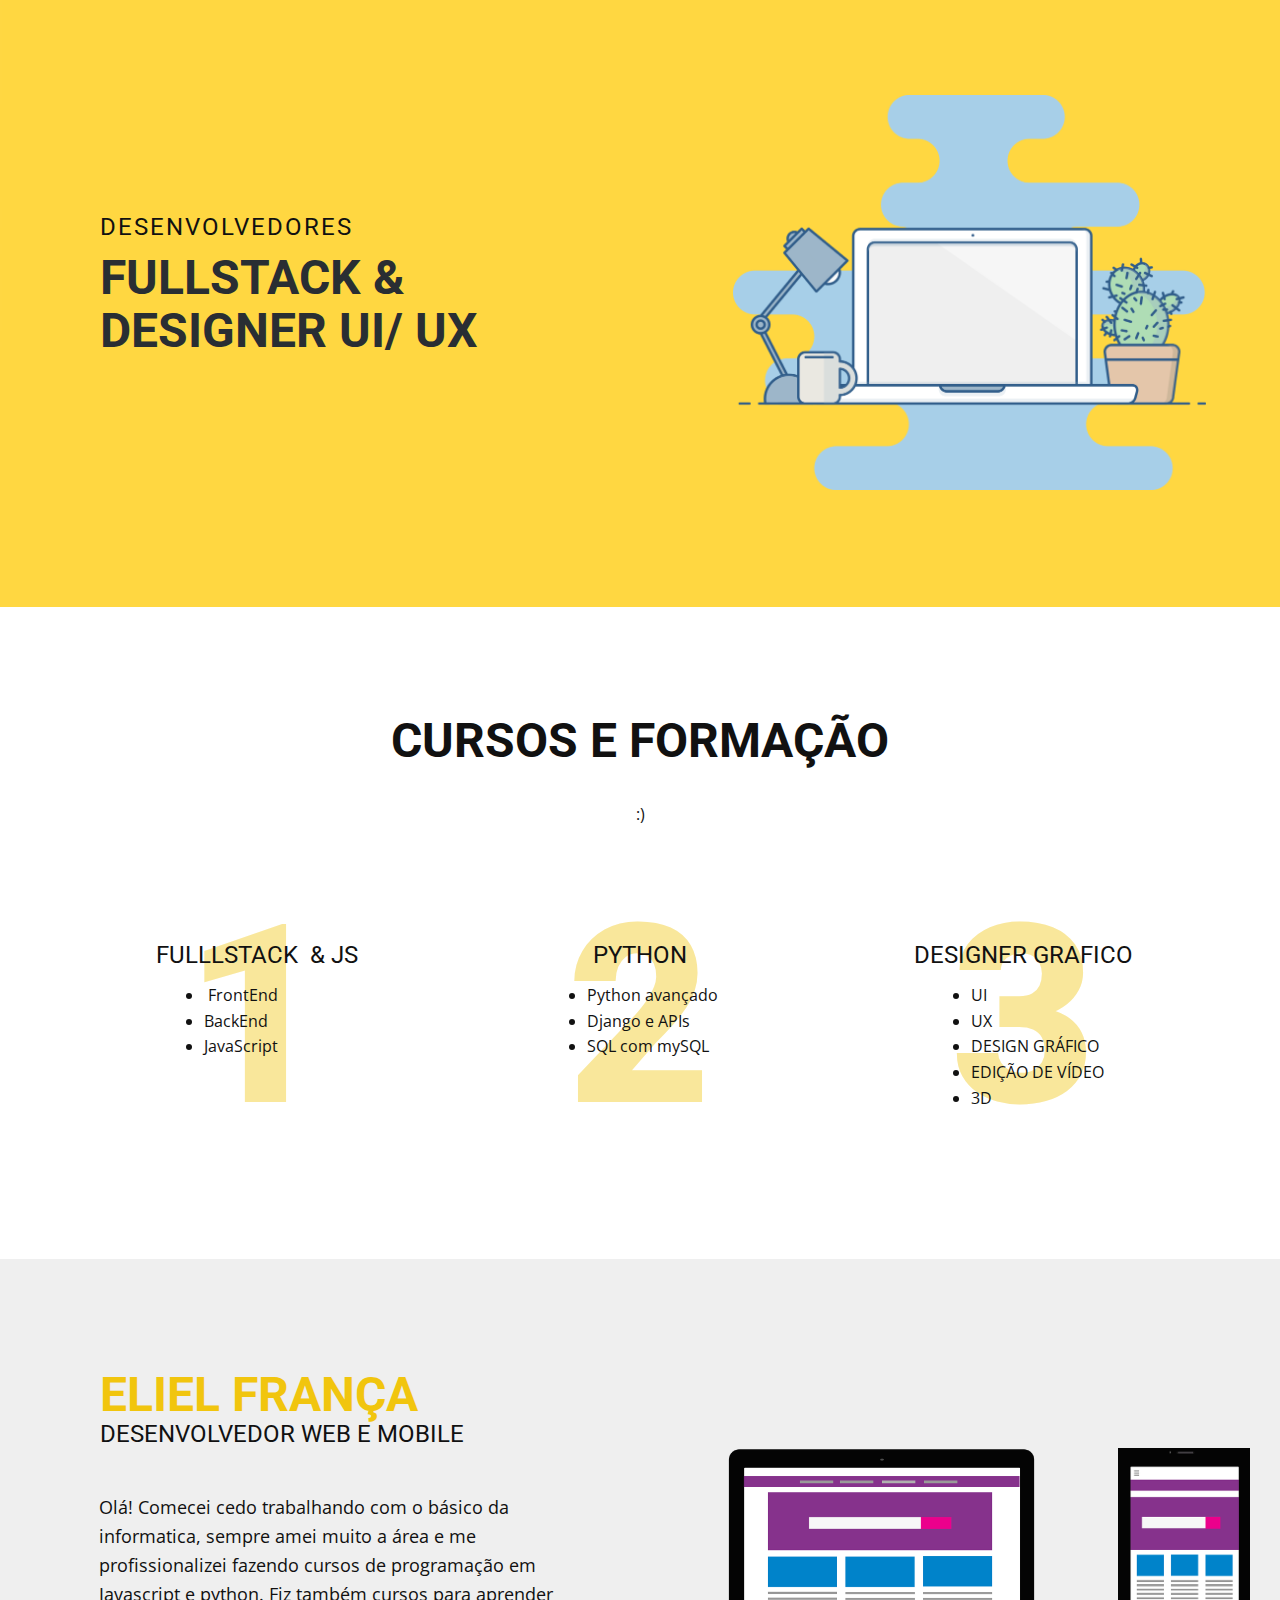
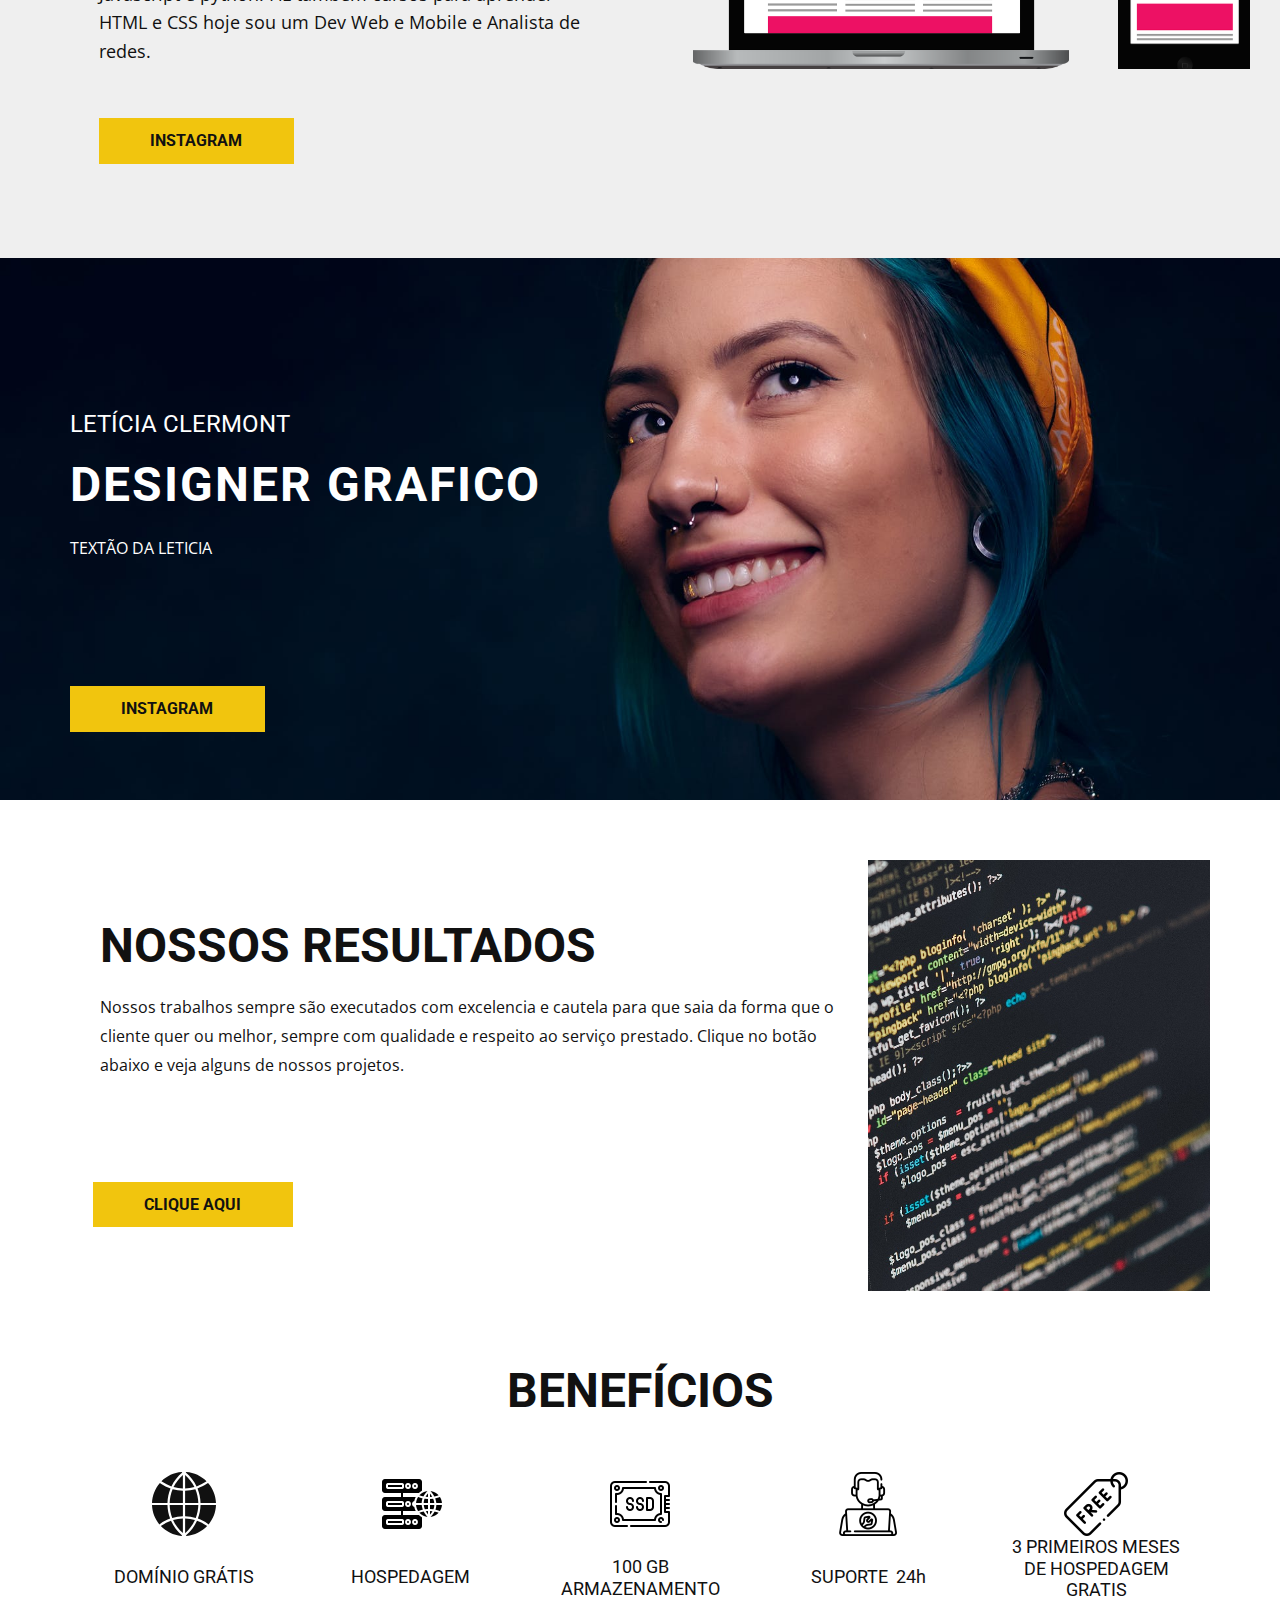
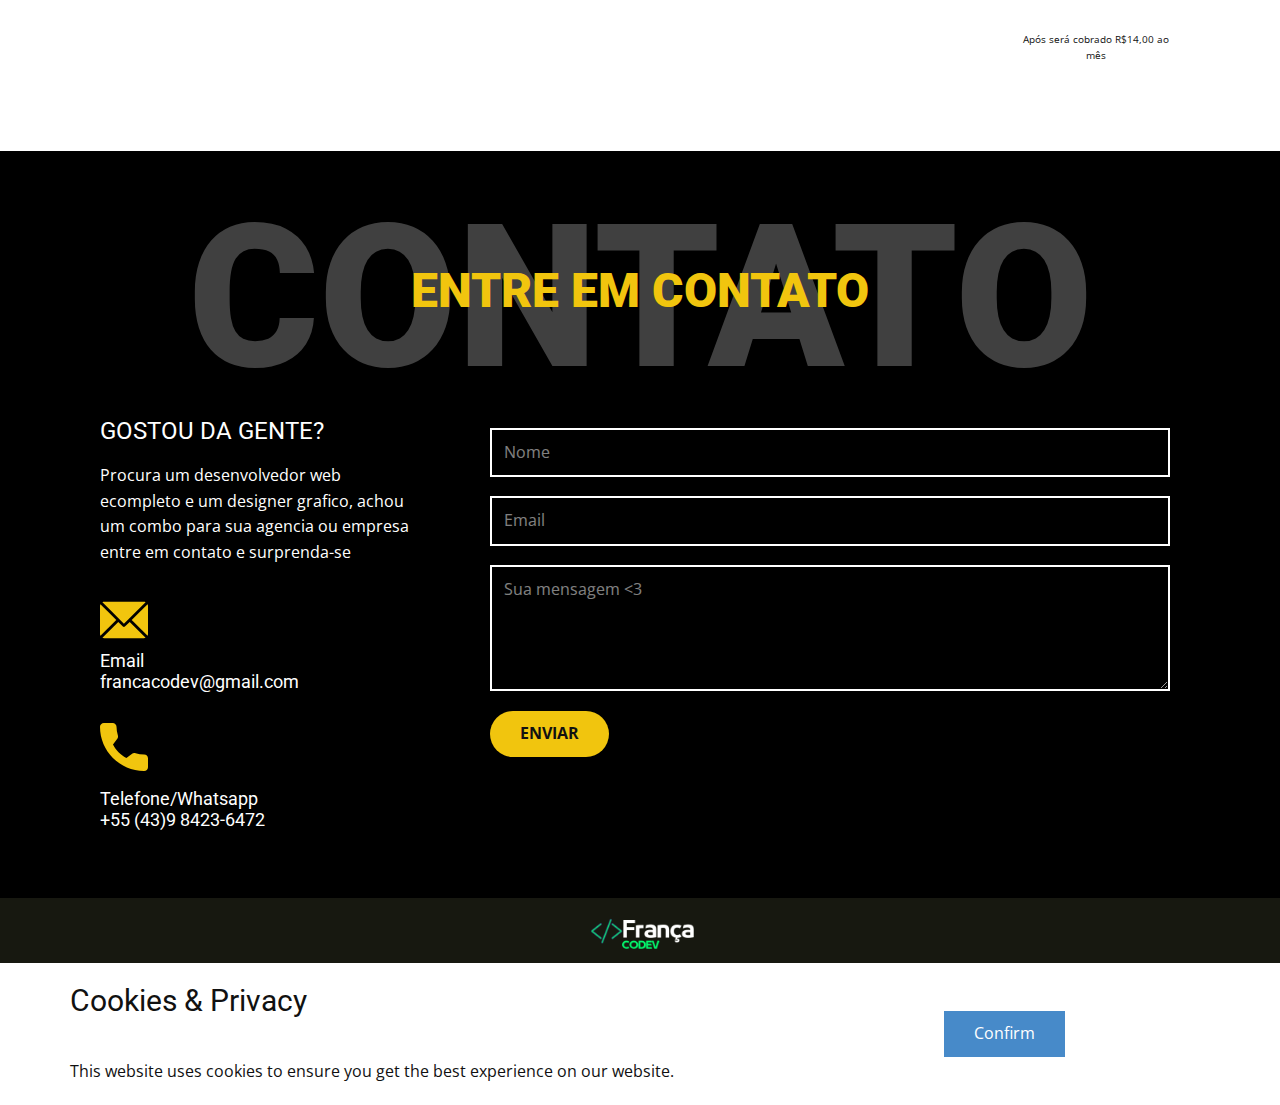
<file: index.html>
<!DOCTYPE html>
<html style="font-size: 16px;" lang="pt"><head>
    <meta name="viewport" content="width=device-width, initial-scale=1.0">
    <meta charset="utf-8">
    <meta name="keywords" content="online training programs, Why people choose us, 1, 2, 3, 4, 5, 6, Life is Good, why us, Results &amp;amp; Partnerships, Information partners, contact, get in touch, don&amp;apos;t be shy">
    <meta name="description" content="">
    <title>Início</title>
    <link rel="stylesheet" href="nicepage.css" media="screen">
<link rel="stylesheet" href="Início.css" media="screen">
    <script class="u-script" type="text/javascript" src="jquery.js" defer=""></script>
    <script class="u-script" type="text/javascript" src="nicepage.js" defer=""></script>
    <meta name="generator" content="francacodev.com">
    <meta name="referrer" content="origin">
    <link id="u-theme-google-font" rel="stylesheet" href="https://fonts.googleapis.com/css?family=Roboto:100,100i,300,300i,400,400i,500,500i,700,700i,900,900i|Open+Sans:300,300i,400,400i,500,500i,600,600i,700,700i,800,800i">
    <link id="u-page-google-font" rel="stylesheet" href="https://fonts.googleapis.com/css?family=Roboto:100,100i,300,300i,400,400i,500,500i,700,700i,900,900i">
    
    
    
    
    
    
    
    
    <script type="application/ld+json">{
		"@context": "http://schema.org",
		"@type": "Organization",
		"name": "WebSite2809638",
		"logo": "images/1672811890612.png"
}</script>
    <meta name="theme-color" content="#478ac9">
    <meta property="og:title" content="Início">
    <meta property="og:description" content="">
    <meta property="og:type" content="website">
  </head>
  <body data-home-page="Início.html" data-home-page-title="Início" class="u-body u-overlap u-xl-mode" data-lang="pt">
    <section class="u-clearfix u-image u-section-1" id="carousel_b2f9">
      <div class="u-clearfix u-layout-wrap u-layout-wrap-1">
        <div class="u-layout">
          <div class="u-layout-row">
            <div class="u-align-left u-container-style u-layout-cell u-left-cell u-size-28-lg u-size-28-xl u-size-30-md u-size-30-sm u-size-30-xs u-layout-cell-1">
              <div class="u-container-layout u-container-layout-1">
                <h3 class="u-text u-text-1">Desenvolvedores</h3>
                <h1 class="u-text u-text-palette-1-dark-3 u-text-2">fULLSTACK &amp; DESIGNEr UI/ UX</h1>
              </div>
            </div>
            <div class="u-container-style u-hidden-sm u-hidden-xs u-layout-cell u-right-cell u-size-30-md u-size-30-sm u-size-30-xs u-size-32-lg u-size-32-xl u-layout-cell-2">
              <div class="u-container-layout u-container-layout-2">
                <img class="u-hidden-sm u-hidden-xs u-image u-image-1" src="images/laptop-2298286.png" data-image-width="1920" data-image-height="1605">
              </div>
            </div>
          </div>
        </div>
      </div>
    </section>
    <section class="u-align-center u-clearfix u-section-2" id="carousel_7f53">
      <div class="u-clearfix u-sheet u-sheet-1">
        <h2 class="u-text u-text-1">cursos e formação</h2>
        <p class="u-align-left u-text u-text-default u-text-2">:)</p>
        <div class="u-expanded-width u-layout-grid u-list u-list-1">
          <div class="u-repeater u-repeater-1">
            <div class="u-container-style u-custom-item u-list-item u-repeater-item">
              <div class="u-container-layout u-similar-container u-container-layout-1">
                <h1 class="u-align-center u-text u-text-default u-text-palette-3-light-2 u-text-3">1</h1>
                <h3 class="u-align-center u-text u-text-default u-text-4">Fulllstack&nbsp; &amp; js</h3>
                <ul class="u-align-left u-text u-text-default u-text-5">
                  <li>&nbsp;FrontEnd</li>
                  <li>BackEnd</li>
                  <li>JavaScript</li>
                </ul>
              </div>
            </div>
            <div class="u-container-style u-custom-item u-list-item u-repeater-item">
              <div class="u-container-layout u-similar-container u-container-layout-2">
                <h1 class="u-align-center u-text u-text-default u-text-palette-3-light-2 u-text-6">2</h1>
                <h3 class="u-align-center u-text u-text-default u-text-7">PYTHON</h3>
                <ul class="u-align-left u-text u-text-default u-text-8">
                  <li>Python avançado</li>
                  <li>Django e APIs</li>
                  <li>SQL com mySQL</li>
                </ul>
              </div>
            </div>
            <div class="u-container-style u-custom-item u-list-item u-repeater-item">
              <div class="u-container-layout u-similar-container u-container-layout-3">
                <h1 class="u-align-center u-text u-text-default u-text-palette-3-light-2 u-text-9">3</h1>
                <h3 class="u-align-center u-text u-text-default u-text-10">designer grafico</h3>
                <ul class="u-align-left u-text u-text-default u-text-11">
                  <li>UI</li>
                  <li>UX</li>
                  <li>DESIGN GRÁFICO</li>
                  <li>EDIÇÃO DE VÍDEO</li>
                  <li>3D&nbsp;</li>
                </ul>
              </div>
            </div>
          </div>
        </div>
      </div>
    </section>
    <section class="u-clearfix u-image u-valign-middle u-section-3" id="carousel_198d" data-image-width="1920" data-image-height="1200">
      <div class="u-clearfix u-layout-wrap u-layout-wrap-1">
        <div class="u-gutter-0 u-layout">
          <div class="u-layout-row">
            <div class="u-align-center-sm u-align-left-lg u-align-left-md u-align-left-xl u-container-style u-layout-cell u-left-cell u-size-28 u-layout-cell-1" data-href="https://www.instagram.com/bichodoparana2/" data-target="_blank">
              <div class="u-container-layout u-valign-middle-lg u-valign-top-md u-valign-top-sm u-valign-top-xs u-container-layout-1">
                <h1 class="u-align-center-xs u-text u-text-palette-3-base u-text-1">ELIEL FRANÇA</h1>
                <h5 class="u-align-center-xs u-text u-text-2">DESENVOLVEDOR WEB E MOBILE</h5>
                <p class="u-text u-text-default u-text-3">Olá! Comecei cedo trabalhando com o básico da informatica, sempre amei muito a área e me profissionalizei fazendo cursos de programação em Javascript e python. Fiz também cursos para aprender HTML e CSS hoje sou um Dev Web e Mobile e Analista de redes.</p>
                <a href="https://instagram.com/franca.codev?igshid=ZDdkNTZiNTM=" class="u-active-white u-btn u-btn-rectangle u-button-style u-custom-font u-heading-font u-hover-white u-palette-3-base u-radius-0 u-btn-1">instagram</a>
              </div>
            </div>
            <div class="u-align-left u-container-style u-layout-cell u-right-cell u-size-32 u-layout-cell-2">
              <div class="u-container-layout u-container-layout-2">
                <img class="u-image u-image-1" src="images/mobile-devices-2017980_1280.png" data-image-width="1280" data-image-height="746">
                <img class="u-image u-image-default u-image-2" src="images/mobile-devices-2017982_640.png" alt="" data-image-width="337" data-image-height="640">
              </div>
            </div>
          </div>
        </div>
      </div>
    </section>
    <section class="u-align-center-xs u-clearfix u-image u-section-4" id="carousel_b0f0" data-image-width="2250" data-image-height="1500">
      <div class="u-clearfix u-sheet u-sheet-1">
        <h6 class="u-text u-text-body-alt-color u-text-default u-text-1">LETÍCIA CLERMONT</h6>
        <h2 class="u-text u-text-body-alt-color u-text-default u-text-2">DESIGNER GRAFICO</h2>
        <p class="u-text u-text-body-alt-color u-text-3">TEXTÃO DA LETICIA</p>
        <a href="https://instagram.com/franca.codev?igshid=ZDdkNTZiNTM=" class="u-active-white u-btn u-btn-rectangle u-button-style u-custom-font u-heading-font u-hover-white u-palette-3-base u-radius-0 u-btn-1" target="_blank">instagram</a>
      </div>
    </section>
    <section class="u-clearfix u-section-5" id="carousel_c6d5">
      <div class="u-clearfix u-sheet u-valign-middle-sm u-sheet-1">
        <div class="u-clearfix u-expanded-width u-layout-wrap u-layout-wrap-1">
          <div class="u-layout">
            <div class="u-layout-row">
              <div class="u-align-left-lg u-align-left-md u-align-left-sm u-align-left-xl u-container-style u-layout-cell u-left-cell u-size-42 u-layout-cell-1">
                <div class="u-container-layout u-container-layout-1">
                  <h2 class="u-align-center-xs u-text u-text-1">NOSSOS RESULTADOS</h2>
                  <p class="u-align-center-xs u-text u-text-2">Nossos trabalhos sempre são executados com excelencia e cautela para que saia da forma que o cliente quer ou melhor, sempre com qualidade e respeito ao serviço prestado. Clique no botão abaixo e veja alguns de nossos projetos.</p>
                  <a href="Serviços.html" class="u-active-white u-btn u-btn-rectangle u-button-style u-custom-font u-heading-font u-hover-white u-palette-3-base u-radius-0 u-btn-1">clique aqui</a>
                </div>
              </div>
              <div class="u-container-style u-image u-layout-cell u-right-cell u-size-18 u-image-1" data-image-width="1280" data-image-height="854">
                <div class="u-container-layout u-valign-bottom u-container-layout-2"></div>
              </div>
            </div>
          </div>
        </div>
      </div>
    </section>
    <section class="u-align-center u-clearfix u-section-6" id="carousel_08c5">
      <div class="u-clearfix u-sheet u-sheet-1">
        <h2 class="u-text u-text-default u-text-1">BENEFÍCIOS</h2>
        <div class="u-clearfix u-expanded-width u-layout-wrap u-layout-wrap-1">
          <div class="u-layout">
            <div class="u-layout-row">
              <div class="u-align-center u-container-align-center u-container-style u-layout-cell u-left-cell u-size-12 u-size-20-md u-layout-cell-1">
                <div class="u-container-layout u-container-layout-1"><span class="u-icon u-icon-1"><svg class="u-svg-link" preserveAspectRatio="xMidYMin slice" viewBox="0 0 57.949 57.949" style=""><use xmlns:xlink="http://www.w3.org/1999/xlink" xlink:href="#svg-154c"></use></svg><svg class="u-svg-content" viewBox="0 0 57.949 57.949" x="0px" y="0px" id="svg-154c" style="enable-background:new 0 0 57.949 57.949;"><g><path d="M29.975,27.985h11.972c-0.123-4.348-1.033-8.567-2.664-12.477c-3.01,0.874-6.131,1.355-9.308,1.44V27.985z"></path><path d="M40.384,13.057c2.928-1.01,5.731-2.392,8.328-4.169l0.653-0.5C44.588,3.658,38.18,0.58,31.071,0.069L30.553,0.49
		C34.767,3.979,38.099,8.268,40.384,13.057z"></path><path d="M29.975,2.628v12.32c2.891-0.082,5.731-0.513,8.473-1.283C36.421,9.505,33.557,5.753,29.975,2.628z"></path><path d="M41.531,42.202c3.13,1.132,6.12,2.668,8.885,4.639l0.868,0.65c3.976-4.785,6.439-10.866,6.665-17.505H43.947
		C43.834,34.224,43.006,38.343,41.531,42.202z"></path><path d="M9.237,8.888c2.597,1.777,5.401,3.158,8.328,4.169c2.285-4.788,5.617-9.077,9.832-12.567l-0.518-0.421
		c-7.125,0.512-13.547,3.603-18.328,8.35L9.237,8.888z"></path><path d="M27.975,2.628c-3.583,3.125-6.446,6.878-8.473,11.036c2.742,0.77,5.582,1.202,8.473,1.283V2.628z"></path><path d="M14.003,29.985H0c0.227,6.639,2.689,12.719,6.665,17.505l0.85-0.635c2.775-1.977,5.771-3.518,8.906-4.652
		C14.943,38.341,14.116,34.222,14.003,29.985z"></path><path d="M16.752,14.89c-3.037-1.064-5.945-2.505-8.644-4.351L7.17,9.897C2.901,14.768,0.236,21.072,0,27.985h14.003
		C14.124,23.425,15.061,18.997,16.752,14.89z"></path><path d="M16.003,27.985h11.972V16.948c-3.179-0.085-6.301-0.566-9.309-1.438C17.035,19.419,16.125,23.637,16.003,27.985z"></path><path d="M27.297,57.391c-4.419-3.695-7.841-8.259-10.111-13.341c-2.992,1.074-5.851,2.538-8.492,4.42l-0.689,0.515
		c4.774,5.003,11.31,8.304,18.605,8.896L27.297,57.391z"></path><path d="M27.975,40.023V29.985H16.003c0.113,4.019,0.905,7.924,2.313,11.58C21.429,40.627,24.669,40.111,27.975,40.023z"></path><path d="M49.236,48.456c-2.631-1.875-5.482-3.335-8.469-4.406c-2.272,5.094-5.698,9.662-10.113,13.344l0.685,0.487
		c7.295-0.592,13.832-3.892,18.606-8.895L49.236,48.456z"></path><path d="M49.885,10.507c-2.72,1.862-5.643,3.311-8.689,4.38c1.692,4.108,2.629,8.537,2.751,13.098h14.003
		c-0.237-6.935-2.917-13.256-7.209-18.133L49.885,10.507z"></path><path d="M27.975,55.342V42.023c-3.039,0.085-6.016,0.556-8.882,1.4C21.136,47.932,24.141,51.998,27.975,55.342z"></path><path d="M41.947,29.985H29.975v10.038c3.307,0.088,6.548,0.604,9.662,1.542C41.041,37.91,41.833,34.005,41.947,29.985z"></path><path d="M38.86,43.423c-2.866-0.844-5.845-1.314-8.885-1.4v13.323C33.806,52.013,36.814,47.943,38.86,43.423z"></path>
</g></svg></span>
                  <h6 class="u-text u-text-default u-text-2">DOMÍNIO GRÁTIS</h6>
                </div>
              </div>
              <div class="u-align-center u-container-align-center u-container-style u-layout-cell u-size-12 u-size-20-md u-layout-cell-2">
                <div class="u-container-layout u-container-layout-2"><span class="u-file-icon u-icon u-icon-2"><img src="images/3252676.png" alt=""></span>
                  <h6 class="u-text u-text-default u-text-3">HOSPEDAGEM&nbsp;</h6>
                </div>
              </div>
              <div class="u-align-center u-container-align-center u-container-style u-layout-cell u-size-12 u-size-20-md u-layout-cell-3">
                <div class="u-container-layout u-container-layout-3"><span class="u-file-icon u-icon u-icon-3"><img src="images/2286814.png" alt=""></span>
                  <h6 class="u-text u-text-default u-text-4">100 GB ARMAZENAMENTO</h6>
                </div>
              </div>
              <div class="u-align-center u-container-align-center u-container-style u-layout-cell u-size-12 u-size-30-md u-layout-cell-4">
                <div class="u-container-layout u-container-layout-4"><span class="u-file-icon u-icon u-icon-4"><img src="images/1321688.png" alt=""></span>
                  <h6 class="u-text u-text-default u-text-5">SUPORTE&nbsp; 24h</h6>
                </div>
              </div>
              <div class="u-align-center u-container-style u-layout-cell u-right-cell u-size-12 u-size-30-md u-layout-cell-5">
                <div class="u-container-layout u-container-layout-5"><span class="u-file-icon u-icon u-icon-5"><img src="images/3706340.png" alt=""></span>
                  <h6 class="u-text u-text-default u-text-6">3 PRIMEIROS MESES DE HOSPEDAGEM GRATIS</h6>
                  <p class="u-text u-text-default u-text-7">Após será cobrado R$14,00 ao mês</p>
                </div>
              </div>
            </div>
          </div>
        </div>
      </div>
    </section>
    <section class="u-align-center u-black u-clearfix u-section-7" id="carousel_3aa4">
      <div class="u-clearfix u-sheet u-valign-middle-lg u-valign-middle-md u-valign-middle-xl u-sheet-1">
        <h1 class="u-text u-text-default u-text-grey-75 u-text-1">contato</h1>
        <h2 class="u-text u-text-default u-text-palette-3-base u-text-2">entre em contato</h2>
        <div class="u-clearfix u-expanded-width u-layout-wrap u-layout-wrap-1">
          <div class="u-layout">
            <div class="u-layout-row">
              <div class="u-align-center-xs u-align-left-lg u-align-left-md u-align-left-sm u-align-left-xl u-container-style u-layout-cell u-left-cell u-size-20 u-layout-cell-1">
                <div class="u-container-layout u-valign-top u-container-layout-1">
                  <h2 class="u-text u-text-default u-text-3">gostou da gente?</h2>
                  <p class="u-text u-text-default u-text-4">Procura um desenvolvedor web ecompleto e um designer grafico, achou um combo para sua agencia ou empresa entre em contato e surprenda-se</p><span class="u-icon u-icon-circle u-text-palette-3-base u-icon-1"><svg class="u-svg-link" preserveAspectRatio="xMidYMin slice" viewBox="0 0 512 512" style=""><use xmlns:xlink="http://www.w3.org/1999/xlink" xlink:href="#svg-1347"></use></svg><svg class="u-svg-content" viewBox="0 0 512 512" x="0px" y="0px" id="svg-1347" style="enable-background:new 0 0 512 512;"><g><g><path d="M467,61H45c-6.927,0-13.412,1.703-19.279,4.51L255,294.789l51.389-49.387c0,0,0.004-0.005,0.005-0.007    c0.001-0.002,0.005-0.004,0.005-0.004L486.286,65.514C480.418,62.705,473.929,61,467,61z"></path>
</g>
</g><g><g><path d="M507.496,86.728L338.213,256.002L507.49,425.279c2.807-5.867,4.51-12.352,4.51-19.279V106    C512,99.077,510.301,92.593,507.496,86.728z"></path>
</g>
</g><g><g><path d="M4.51,86.721C1.703,92.588,0,99.073,0,106v300c0,6.923,1.701,13.409,4.506,19.274L173.789,256L4.51,86.721z"></path>
</g>
</g><g><g><path d="M317.002,277.213l-51.396,49.393c-2.93,2.93-6.768,4.395-10.605,4.395s-7.676-1.465-10.605-4.395L195,277.211    L25.714,446.486C31.582,449.295,38.071,451,45,451h422c6.927,0,13.412-1.703,19.279-4.51L317.002,277.213z"></path>
</g>
</g></svg></span>
                  <h6 class="u-text u-text-5">Email<br>francacodev@gmail.com
                  </h6><span class="u-icon u-icon-circle u-text-palette-3-base u-icon-2"><svg class="u-svg-link" preserveAspectRatio="xMidYMin slice" viewBox="0 0 384 384" style=""><use xmlns:xlink="http://www.w3.org/1999/xlink" xlink:href="#svg-4371"></use></svg><svg class="u-svg-content" viewBox="0 0 384 384" x="0px" y="0px" id="svg-4371" style="enable-background:new 0 0 384 384;"><g><g><path d="M353.188,252.052c-23.51,0-46.594-3.677-68.469-10.906c-10.719-3.656-23.896-0.302-30.438,6.417l-43.177,32.594    c-50.073-26.729-80.917-57.563-107.281-107.26l31.635-42.052c8.219-8.208,11.167-20.198,7.635-31.448    c-7.26-21.99-10.948-45.063-10.948-68.583C132.146,13.823,118.323,0,101.333,0H30.813C13.823,0,0,13.823,0,30.813    C0,225.563,158.438,384,353.188,384c16.99,0,30.813-13.823,30.813-30.813v-70.323C384,265.875,370.177,252.052,353.188,252.052z"></path>
</g>
</g></svg></span>
                  <h6 class="u-text u-text-default u-text-6">Telefone/Whatsapp<br>+55 (43)9 8423-6472
                  </h6>
                </div>
              </div>
              <div class="u-container-style u-layout-cell u-right-cell u-size-40 u-layout-cell-2">
                <div class="u-container-layout u-container-layout-2">
                  <div class="u-expanded-width u-form u-form-1">
                    <form action="https://forms.nicepagesrv.com/Form/Process" class="u-clearfix u-form-spacing-19 u-form-vertical u-inner-form" style="padding: 10px" source="email" name="form">
                      <div class="u-form-group u-form-name">
                        <label for="name-dee9" class="u-form-control-hidden u-label">Name</label>
                        <input type="text" placeholder="Nome" id="name-dee9" name="name" class="u-border-2 u-border-white u-input u-input-rectangle" required="">
                      </div>
                      <div class="u-form-email u-form-group">
                        <label for="email-dee9" class="u-form-control-hidden u-label">Email</label>
                        <input type="email" placeholder="Email" id="email-dee9" name="email" class="u-border-2 u-border-white u-input u-input-rectangle" required="">
                      </div>
                      <div class="u-form-group u-form-message">
                        <label for="message-dee9" class="u-form-control-hidden u-label">Message</label>
                        <textarea placeholder="Sua mensagem <3" rows="4" cols="50" id="message-dee9" name="message" class="u-border-2 u-border-white u-input u-input-rectangle" required=""></textarea>
                      </div>
                      <div class="u-align-left u-form-group u-form-submit">
                        <a href="#" class="u-btn u-btn-round u-btn-submit u-button-style u-palette-3-base u-radius-30 u-btn-1">ENVIAR<br>
                        </a>
                        <input type="submit" value="submit" class="u-form-control-hidden">
                      </div>
                      <div class="u-form-send-message u-form-send-success">Enviada</div>
                      <div class="u-form-send-error u-form-send-message">Falha. Entre em contato com suporte</div>
                      <input type="hidden" value="" name="recaptchaResponse">
                      <input type="hidden" name="formServices" value="8b3757400b9c0bb6fcb944e4a0c4fe27">
                    </form>
                  </div>
                </div>
              </div>
            </div>
          </div>
        </div>
      </div>
    </section>
    
    
    <footer class="u-align-center u-clearfix u-custom-color-4 u-footer u-footer" id="sec-99db"><div class="u-clearfix u-sheet u-sheet-1">
        <a href="https://www.instagram.com/franca.codev/" class="u-image u-logo u-image-1" data-image-width="386" data-image-height="130" title="frança">
          <img src="images/1672811890612.png" class="u-logo-image u-logo-image-1">
        </a>
      </div></footer>
      <div class="u-clearfix u-sheet u-valign-middle u-sheet-1">
        <div class="u-clearfix u-expanded-width u-layout-wrap u-layout-wrap-1">
          <div class="u-gutter-0 u-layout">
            <div class="u-layout-row">
              <div class="u-container-style u-layout-cell u-left-cell u-size-43-md u-size-43-sm u-size-43-xs u-size-46-lg u-size-46-xl u-layout-cell-1">
                <div class="u-container-layout u-valign-middle u-container-layout-1">
                  <h3 class="u-text u-text-default u-text-1">Cookies &amp; Privacy</h3>
                  <p class="u-text u-text-default u-text-2">This website uses cookies to ensure you get the best experience on our website.</p>
                </div>
              </div>
              <div class="u-align-left u-container-style u-layout-cell u-right-cell u-size-14-lg u-size-14-xl u-size-17-md u-size-17-sm u-size-17-xs u-layout-cell-2">
                <div class="u-container-layout u-valign-middle-lg u-valign-middle-md u-valign-middle-xl u-valign-top-sm u-valign-top-xs u-container-layout-2">
                  <a href="###" class="u-btn u-button-confirm u-button-style u-palette-1-base u-btn-1">Confirm</a>
                </div>
              </div>
            </div>
          </div>
        </div>
      </div>
    <style> .u-cookies-consent {
  background-image: none;
}

.u-cookies-consent .u-sheet-1 {
  min-height: 212px;
}

.u-cookies-consent .u-layout-wrap-1 {
  margin-top: 30px;
  margin-bottom: 30px;
}

.u-cookies-consent .u-layout-cell-1 {
  min-height: 152px;
}

.u-cookies-consent .u-container-layout-1 {
  padding: 30px 60px;
}

.u-cookies-consent .u-text-1 {
  margin-top: 0;
  margin-right: 20px;
  margin-bottom: 0;
}

.u-cookies-consent .u-text-2 {
  margin: 8px 20px 0 0;
}

.u-cookies-consent .u-layout-cell-2 {
  min-height: 152px;
}

.u-cookies-consent .u-container-layout-2 {
  padding: 30px;
}

.u-cookies-consent .u-btn-1 {
  margin: 0 auto 0 0;
}

@media (max-width: 1199px) {
  .u-cookies-consent .u-sheet-1 {
    min-height: 131px;
  }

  .u-cookies-consent .u-layout-cell-1 {
    min-height: 125px;
  }

  .u-cookies-consent .u-text-1 {
    margin-right: 0;
  }

  .u-cookies-consent .u-text-2 {
    margin-right: 0;
  }

  .u-cookies-consent .u-layout-cell-2 {
    min-height: 125px;
  }
}

@media (max-width: 991px) {
  .u-cookies-consent .u-sheet-1 {
    min-height: 106px;
  }

  .u-cookies-consent .u-layout-cell-1 {
    min-height: 100px;
  }

  .u-cookies-consent .u-container-layout-1 {
    padding-left: 30px;
    padding-right: 30px;
  }

  .u-cookies-consent .u-layout-cell-2 {
    min-height: 100px;
  }
}

@media (max-width: 767px) {
  .u-cookies-consent .u-sheet-1 {
    min-height: 225px;
  }

  .u-cookies-consent .u-layout-cell-1 {
    min-height: 154px;
  }

  .u-cookies-consent .u-container-layout-1 {
    padding-left: 10px;
    padding-right: 10px;
    padding-bottom: 20px;
  }

  .u-cookies-consent .u-layout-cell-2 {
    min-height: 65px;
  }

  .u-cookies-consent .u-container-layout-2 {
    padding: 10px;
  }
}

@media (max-width: 575px) {
  .u-cookies-consent .u-sheet-1 {
    min-height: 121px;
  }

  .u-cookies-consent .u-layout-cell-1 {
    min-height: 100px;
  }

  .u-cookies-consent .u-layout-cell-2 {
    min-height: 15px;
  }
}</style></section>
  
</body></html>
</file>
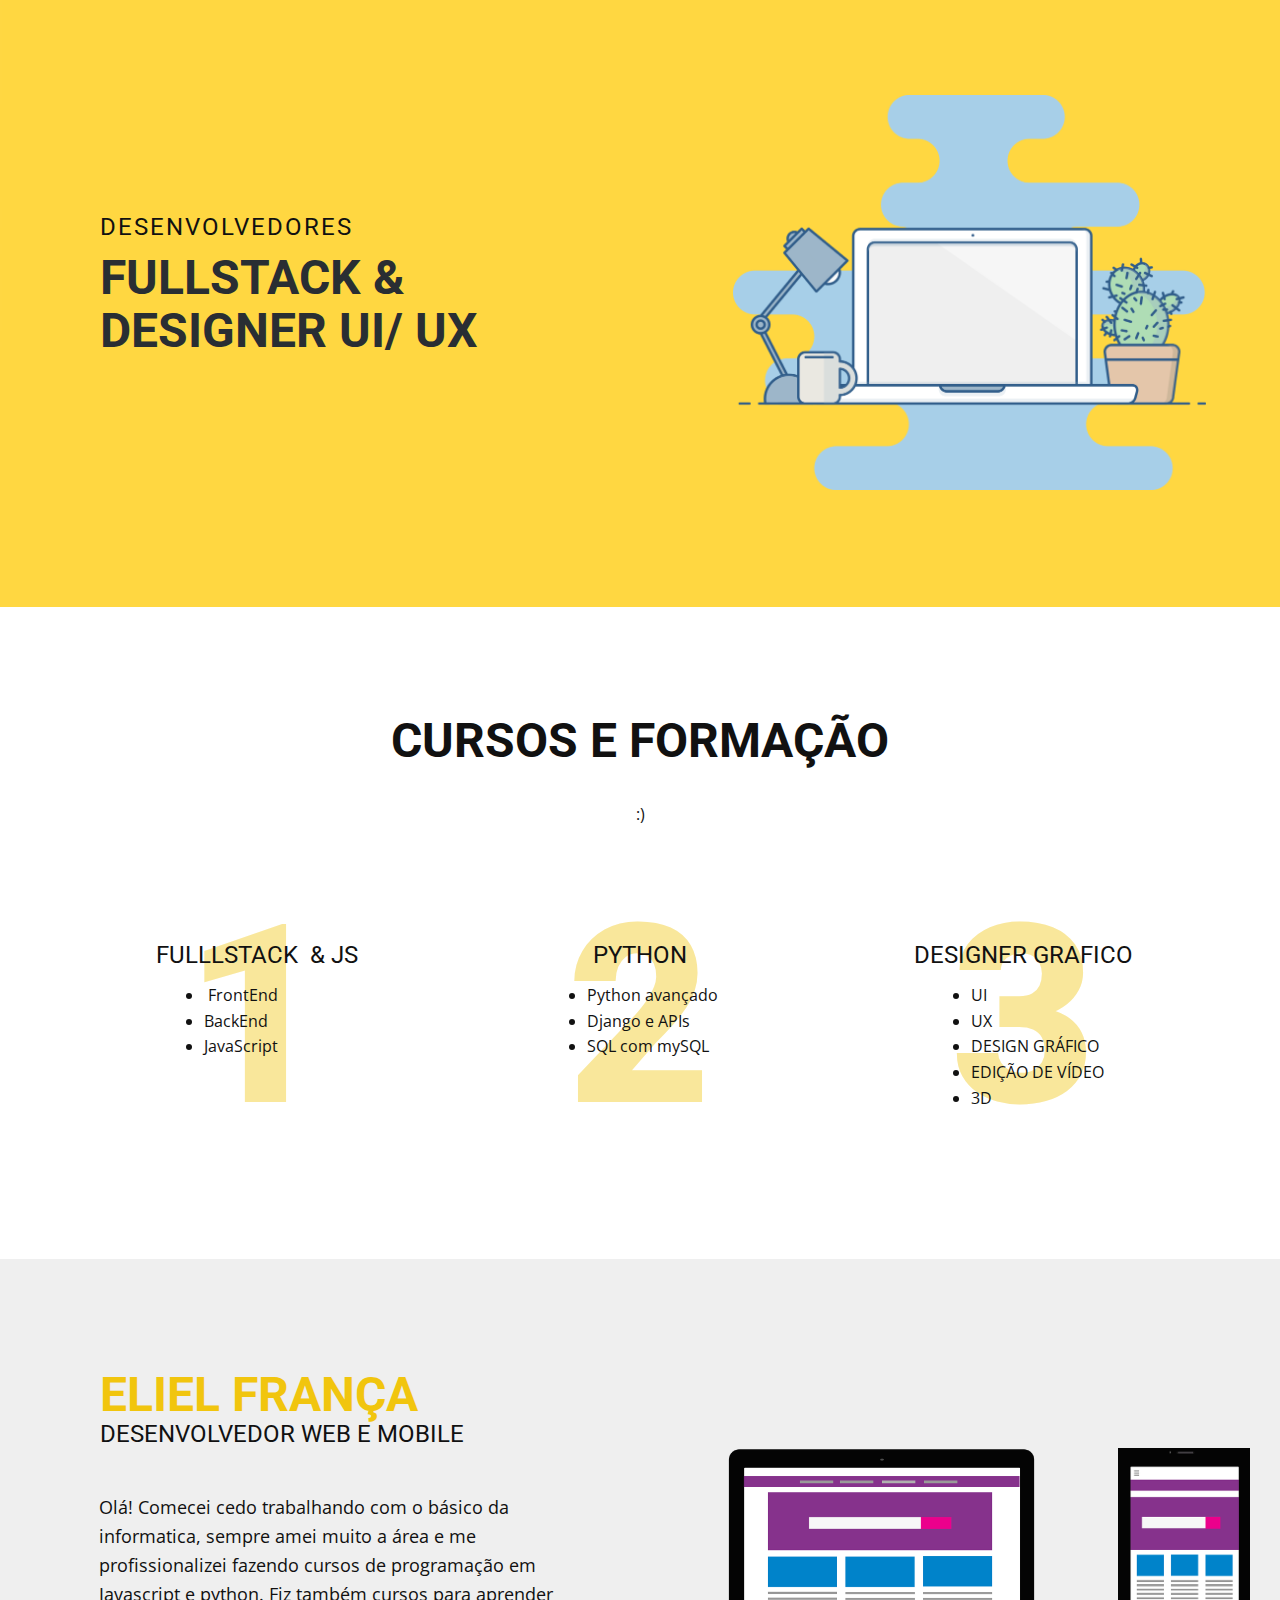
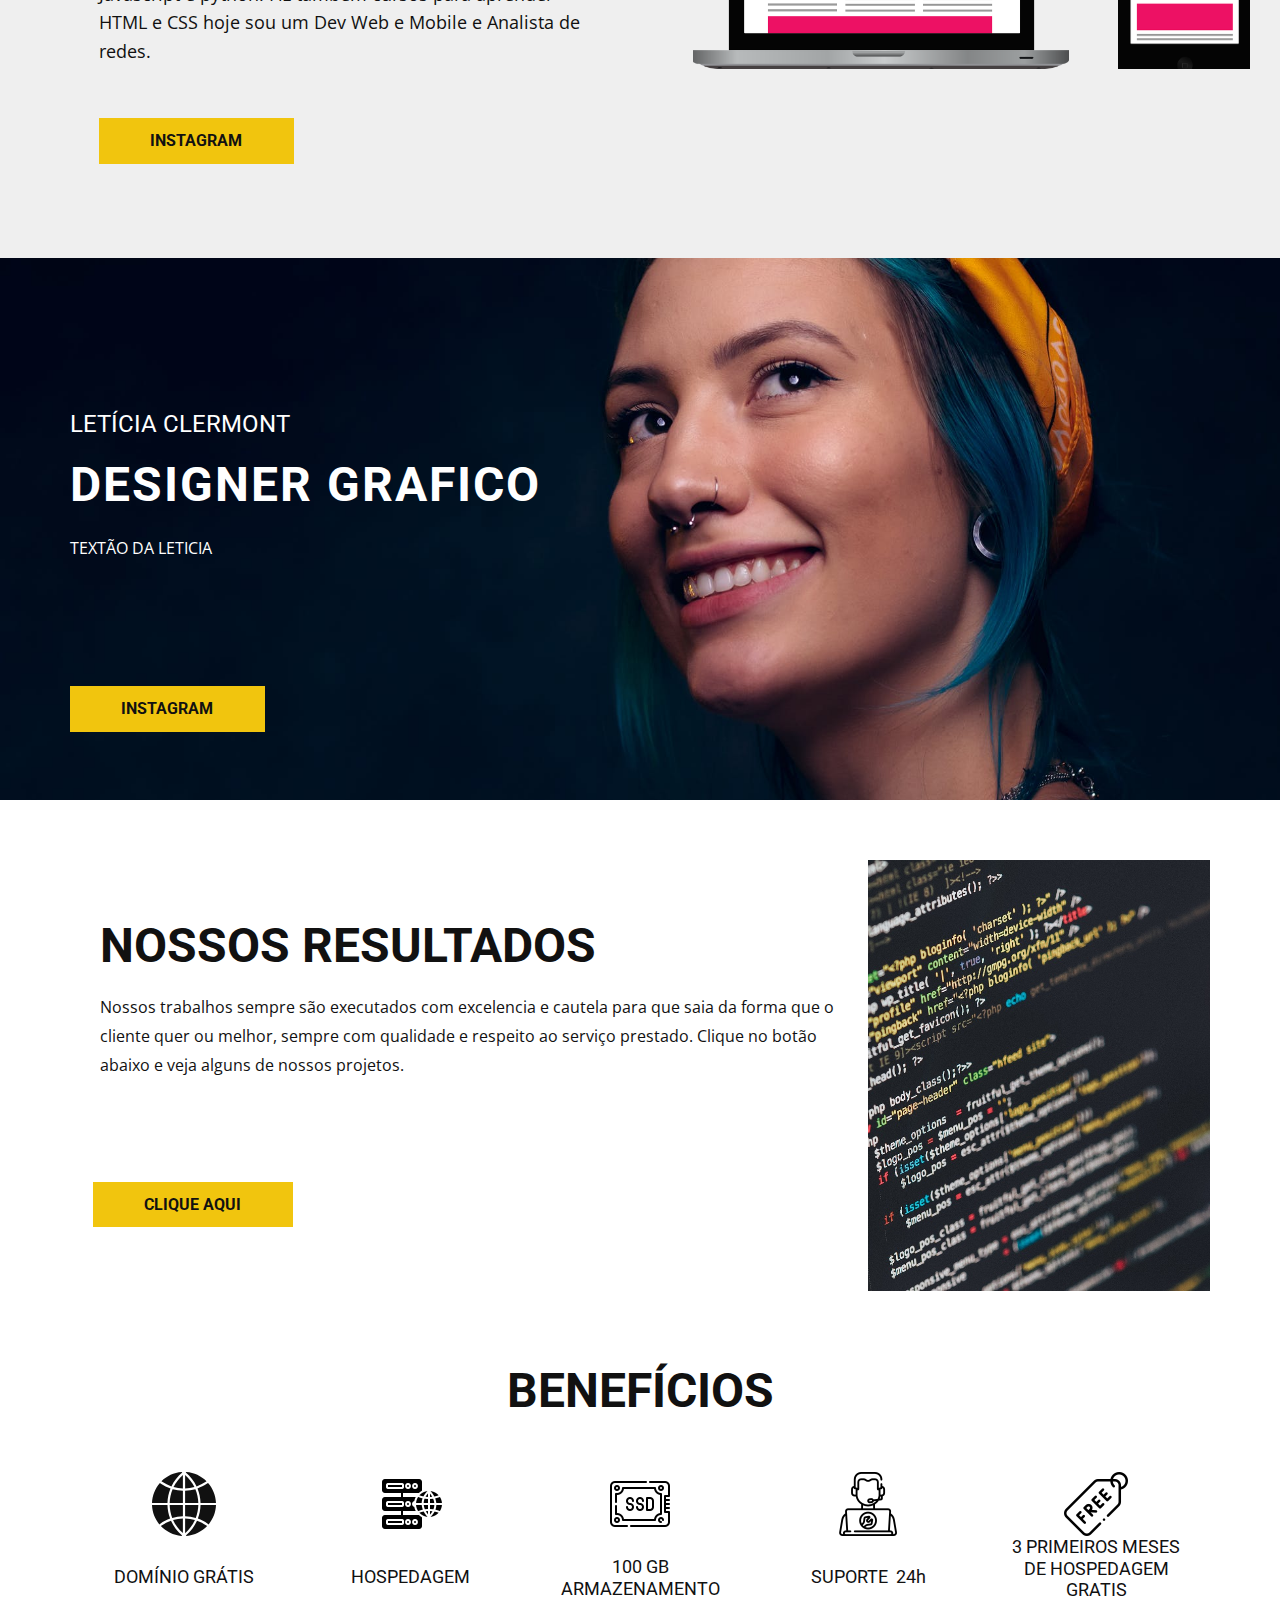
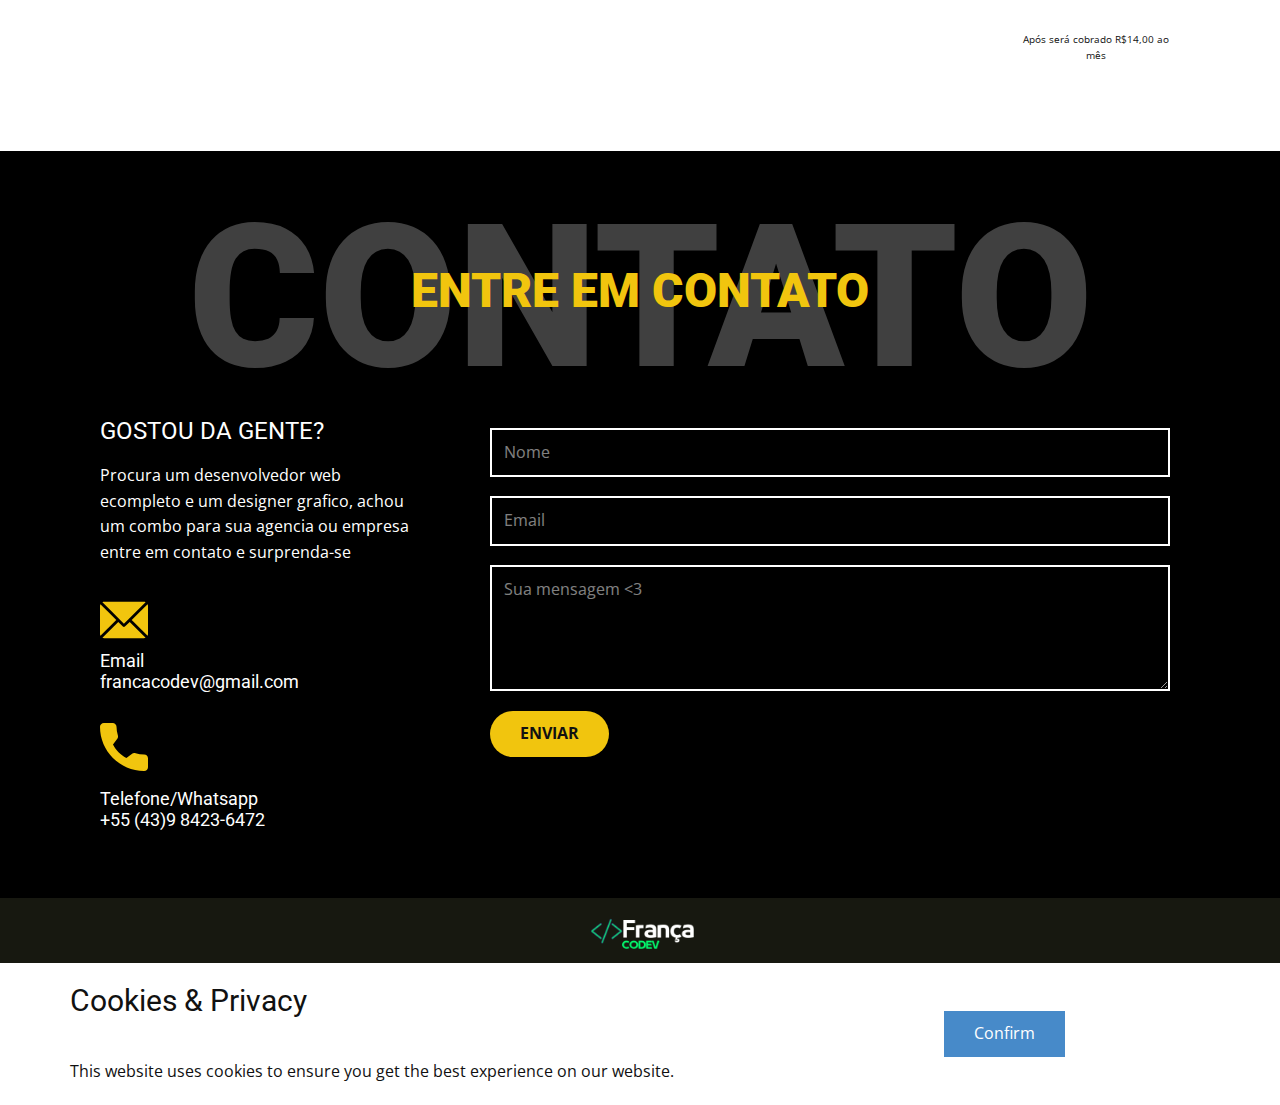
<file: Início.html>
<!DOCTYPE html>
<html style="font-size: 16px;" lang="pt"><head>
    <meta name="viewport" content="width=device-width, initial-scale=1.0">
    <meta charset="utf-8">
    <meta name="keywords" content="online training programs, Why people choose us, 1, 2, 3, 4, 5, 6, Life is Good, why us, Results &amp;amp; Partnerships, Information partners, contact, get in touch, don&amp;apos;t be shy">
    <meta name="description" content="">
    <title>Início</title>
    <link rel="stylesheet" href="nicepage.css" media="screen">
<link rel="stylesheet" href="Início.css" media="screen">
    <script class="u-script" type="text/javascript" src="jquery.js" defer=""></script>
    <script class="u-script" type="text/javascript" src="nicepage.js" defer=""></script>
    <meta name="generator" content="francacodev.com">
    <meta name="referrer" content="origin">
    <link id="u-theme-google-font" rel="stylesheet" href="https://fonts.googleapis.com/css?family=Roboto:100,100i,300,300i,400,400i,500,500i,700,700i,900,900i|Open+Sans:300,300i,400,400i,500,500i,600,600i,700,700i,800,800i">
    <link id="u-page-google-font" rel="stylesheet" href="https://fonts.googleapis.com/css?family=Roboto:100,100i,300,300i,400,400i,500,500i,700,700i,900,900i">
    
    
    
    
    
    
    
    
    <script type="application/ld+json">{
		"@context": "http://schema.org",
		"@type": "Organization",
		"name": "WebSite2809638",
		"logo": "images/1672811890612.png"
}</script>
    <meta name="theme-color" content="#478ac9">
    <meta property="og:title" content="Início">
    <meta property="og:description" content="">
    <meta property="og:type" content="website">
  </head>
  <body class="u-body u-overlap u-xl-mode" data-lang="pt">
    <section class="u-clearfix u-image u-section-1" id="carousel_b2f9">
      <div class="u-clearfix u-layout-wrap u-layout-wrap-1">
        <div class="u-layout">
          <div class="u-layout-row">
            <div class="u-align-left u-container-style u-layout-cell u-left-cell u-size-28-lg u-size-28-xl u-size-30-md u-size-30-sm u-size-30-xs u-layout-cell-1">
              <div class="u-container-layout u-container-layout-1">
                <h3 class="u-text u-text-1">Desenvolvedores</h3>
                <h1 class="u-text u-text-palette-1-dark-3 u-text-2">fULLSTACK &amp; DESIGNEr UI/ UX</h1>
              </div>
            </div>
            <div class="u-container-style u-hidden-sm u-hidden-xs u-layout-cell u-right-cell u-size-30-md u-size-30-sm u-size-30-xs u-size-32-lg u-size-32-xl u-layout-cell-2">
              <div class="u-container-layout u-container-layout-2">
                <img class="u-hidden-sm u-hidden-xs u-image u-image-1" src="images/laptop-2298286.png" data-image-width="1920" data-image-height="1605">
              </div>
            </div>
          </div>
        </div>
      </div>
    </section>
    <section class="u-align-center u-clearfix u-section-2" id="carousel_7f53">
      <div class="u-clearfix u-sheet u-sheet-1">
        <h2 class="u-text u-text-1">cursos e formação</h2>
        <p class="u-align-left u-text u-text-default u-text-2">:)</p>
        <div class="u-expanded-width u-layout-grid u-list u-list-1">
          <div class="u-repeater u-repeater-1">
            <div class="u-container-style u-custom-item u-list-item u-repeater-item">
              <div class="u-container-layout u-similar-container u-container-layout-1">
                <h1 class="u-align-center u-text u-text-default u-text-palette-3-light-2 u-text-3">1</h1>
                <h3 class="u-align-center u-text u-text-default u-text-4">Fulllstack&nbsp; &amp; js</h3>
                <ul class="u-align-left u-text u-text-default u-text-5">
                  <li>&nbsp;FrontEnd</li>
                  <li>BackEnd</li>
                  <li>JavaScript</li>
                </ul>
              </div>
            </div>
            <div class="u-container-style u-custom-item u-list-item u-repeater-item">
              <div class="u-container-layout u-similar-container u-container-layout-2">
                <h1 class="u-align-center u-text u-text-default u-text-palette-3-light-2 u-text-6">2</h1>
                <h3 class="u-align-center u-text u-text-default u-text-7">PYTHON</h3>
                <ul class="u-align-left u-text u-text-default u-text-8">
                  <li>Python avançado</li>
                  <li>Django e APIs</li>
                  <li>SQL com mySQL</li>
                </ul>
              </div>
            </div>
            <div class="u-container-style u-custom-item u-list-item u-repeater-item">
              <div class="u-container-layout u-similar-container u-container-layout-3">
                <h1 class="u-align-center u-text u-text-default u-text-palette-3-light-2 u-text-9">3</h1>
                <h3 class="u-align-center u-text u-text-default u-text-10">designer grafico</h3>
                <ul class="u-align-left u-text u-text-default u-text-11">
                  <li>UI</li>
                  <li>UX</li>
                  <li>DESIGN GRÁFICO</li>
                  <li>EDIÇÃO DE VÍDEO</li>
                  <li>3D&nbsp;</li>
                </ul>
              </div>
            </div>
          </div>
        </div>
      </div>
    </section>
    <section class="u-clearfix u-image u-valign-middle u-section-3" id="carousel_198d" data-image-width="1920" data-image-height="1200">
      <div class="u-clearfix u-layout-wrap u-layout-wrap-1">
        <div class="u-gutter-0 u-layout">
          <div class="u-layout-row">
            <div class="u-align-center-sm u-align-left-lg u-align-left-md u-align-left-xl u-container-style u-layout-cell u-left-cell u-size-28 u-layout-cell-1" data-href="https://www.instagram.com/bichodoparana2/" data-target="_blank">
              <div class="u-container-layout u-valign-middle-lg u-valign-top-md u-valign-top-sm u-valign-top-xs u-container-layout-1">
                <h1 class="u-align-center-xs u-text u-text-palette-3-base u-text-1">ELIEL FRANÇA</h1>
                <h5 class="u-align-center-xs u-text u-text-2">DESENVOLVEDOR WEB E MOBILE</h5>
                <p class="u-text u-text-default u-text-3">Olá! Comecei cedo trabalhando com o básico da informatica, sempre amei muito a área e me profissionalizei fazendo cursos de programação em Javascript e python. Fiz também cursos para aprender HTML e CSS hoje sou um Dev Web e Mobile e Analista de redes.</p>
                <a href="https://instagram.com/franca.codev?igshid=ZDdkNTZiNTM=" class="u-active-white u-btn u-btn-rectangle u-button-style u-custom-font u-heading-font u-hover-white u-palette-3-base u-radius-0 u-btn-1">instagram</a>
              </div>
            </div>
            <div class="u-align-left u-container-style u-layout-cell u-right-cell u-size-32 u-layout-cell-2">
              <div class="u-container-layout u-container-layout-2">
                <img class="u-image u-image-1" src="images/mobile-devices-2017980_1280.png" data-image-width="1280" data-image-height="746">
                <img class="u-image u-image-default u-image-2" src="images/mobile-devices-2017982_640.png" alt="" data-image-width="337" data-image-height="640">
              </div>
            </div>
          </div>
        </div>
      </div>
    </section>
    <section class="u-align-center-xs u-clearfix u-image u-section-4" id="carousel_b0f0" data-image-width="2250" data-image-height="1500">
      <div class="u-clearfix u-sheet u-sheet-1">
        <h6 class="u-text u-text-body-alt-color u-text-default u-text-1">LETÍCIA CLERMONT</h6>
        <h2 class="u-text u-text-body-alt-color u-text-default u-text-2">DESIGNER GRAFICO</h2>
        <p class="u-text u-text-body-alt-color u-text-3">TEXTÃO DA LETICIA</p>
        <a href="https://instagram.com/franca.codev?igshid=ZDdkNTZiNTM=" class="u-active-white u-btn u-btn-rectangle u-button-style u-custom-font u-heading-font u-hover-white u-palette-3-base u-radius-0 u-btn-1" target="_blank">instagram</a>
      </div>
    </section>
    <section class="u-clearfix u-section-5" id="carousel_c6d5">
      <div class="u-clearfix u-sheet u-valign-middle-sm u-sheet-1">
        <div class="u-clearfix u-expanded-width u-layout-wrap u-layout-wrap-1">
          <div class="u-layout">
            <div class="u-layout-row">
              <div class="u-align-left-lg u-align-left-md u-align-left-sm u-align-left-xl u-container-style u-layout-cell u-left-cell u-size-42 u-layout-cell-1">
                <div class="u-container-layout u-container-layout-1">
                  <h2 class="u-align-center-xs u-text u-text-1">NOSSOS RESULTADOS</h2>
                  <p class="u-align-center-xs u-text u-text-2">Nossos trabalhos sempre são executados com excelencia e cautela para que saia da forma que o cliente quer ou melhor, sempre com qualidade e respeito ao serviço prestado. Clique no botão abaixo e veja alguns de nossos projetos.</p>
                  <a href="Serviços.html" class="u-active-white u-btn u-btn-rectangle u-button-style u-custom-font u-heading-font u-hover-white u-palette-3-base u-radius-0 u-btn-1">clique aqui</a>
                </div>
              </div>
              <div class="u-container-style u-image u-layout-cell u-right-cell u-size-18 u-image-1" data-image-width="1280" data-image-height="854">
                <div class="u-container-layout u-valign-bottom u-container-layout-2"></div>
              </div>
            </div>
          </div>
        </div>
      </div>
    </section>
    <section class="u-align-center u-clearfix u-section-6" id="carousel_08c5">
      <div class="u-clearfix u-sheet u-sheet-1">
        <h2 class="u-text u-text-default u-text-1">BENEFÍCIOS</h2>
        <div class="u-clearfix u-expanded-width u-layout-wrap u-layout-wrap-1">
          <div class="u-layout">
            <div class="u-layout-row">
              <div class="u-align-center u-container-align-center u-container-style u-layout-cell u-left-cell u-size-12 u-size-20-md u-layout-cell-1">
                <div class="u-container-layout u-container-layout-1"><span class="u-icon u-icon-1"><svg class="u-svg-link" preserveAspectRatio="xMidYMin slice" viewBox="0 0 57.949 57.949" style=""><use xmlns:xlink="http://www.w3.org/1999/xlink" xlink:href="#svg-154c"></use></svg><svg class="u-svg-content" viewBox="0 0 57.949 57.949" x="0px" y="0px" id="svg-154c" style="enable-background:new 0 0 57.949 57.949;"><g><path d="M29.975,27.985h11.972c-0.123-4.348-1.033-8.567-2.664-12.477c-3.01,0.874-6.131,1.355-9.308,1.44V27.985z"></path><path d="M40.384,13.057c2.928-1.01,5.731-2.392,8.328-4.169l0.653-0.5C44.588,3.658,38.18,0.58,31.071,0.069L30.553,0.49
		C34.767,3.979,38.099,8.268,40.384,13.057z"></path><path d="M29.975,2.628v12.32c2.891-0.082,5.731-0.513,8.473-1.283C36.421,9.505,33.557,5.753,29.975,2.628z"></path><path d="M41.531,42.202c3.13,1.132,6.12,2.668,8.885,4.639l0.868,0.65c3.976-4.785,6.439-10.866,6.665-17.505H43.947
		C43.834,34.224,43.006,38.343,41.531,42.202z"></path><path d="M9.237,8.888c2.597,1.777,5.401,3.158,8.328,4.169c2.285-4.788,5.617-9.077,9.832-12.567l-0.518-0.421
		c-7.125,0.512-13.547,3.603-18.328,8.35L9.237,8.888z"></path><path d="M27.975,2.628c-3.583,3.125-6.446,6.878-8.473,11.036c2.742,0.77,5.582,1.202,8.473,1.283V2.628z"></path><path d="M14.003,29.985H0c0.227,6.639,2.689,12.719,6.665,17.505l0.85-0.635c2.775-1.977,5.771-3.518,8.906-4.652
		C14.943,38.341,14.116,34.222,14.003,29.985z"></path><path d="M16.752,14.89c-3.037-1.064-5.945-2.505-8.644-4.351L7.17,9.897C2.901,14.768,0.236,21.072,0,27.985h14.003
		C14.124,23.425,15.061,18.997,16.752,14.89z"></path><path d="M16.003,27.985h11.972V16.948c-3.179-0.085-6.301-0.566-9.309-1.438C17.035,19.419,16.125,23.637,16.003,27.985z"></path><path d="M27.297,57.391c-4.419-3.695-7.841-8.259-10.111-13.341c-2.992,1.074-5.851,2.538-8.492,4.42l-0.689,0.515
		c4.774,5.003,11.31,8.304,18.605,8.896L27.297,57.391z"></path><path d="M27.975,40.023V29.985H16.003c0.113,4.019,0.905,7.924,2.313,11.58C21.429,40.627,24.669,40.111,27.975,40.023z"></path><path d="M49.236,48.456c-2.631-1.875-5.482-3.335-8.469-4.406c-2.272,5.094-5.698,9.662-10.113,13.344l0.685,0.487
		c7.295-0.592,13.832-3.892,18.606-8.895L49.236,48.456z"></path><path d="M49.885,10.507c-2.72,1.862-5.643,3.311-8.689,4.38c1.692,4.108,2.629,8.537,2.751,13.098h14.003
		c-0.237-6.935-2.917-13.256-7.209-18.133L49.885,10.507z"></path><path d="M27.975,55.342V42.023c-3.039,0.085-6.016,0.556-8.882,1.4C21.136,47.932,24.141,51.998,27.975,55.342z"></path><path d="M41.947,29.985H29.975v10.038c3.307,0.088,6.548,0.604,9.662,1.542C41.041,37.91,41.833,34.005,41.947,29.985z"></path><path d="M38.86,43.423c-2.866-0.844-5.845-1.314-8.885-1.4v13.323C33.806,52.013,36.814,47.943,38.86,43.423z"></path>
</g></svg></span>
                  <h6 class="u-text u-text-default u-text-2">DOMÍNIO GRÁTIS</h6>
                </div>
              </div>
              <div class="u-align-center u-container-align-center u-container-style u-layout-cell u-size-12 u-size-20-md u-layout-cell-2">
                <div class="u-container-layout u-container-layout-2"><span class="u-file-icon u-icon u-icon-2"><img src="images/3252676.png" alt=""></span>
                  <h6 class="u-text u-text-default u-text-3">HOSPEDAGEM&nbsp;</h6>
                </div>
              </div>
              <div class="u-align-center u-container-align-center u-container-style u-layout-cell u-size-12 u-size-20-md u-layout-cell-3">
                <div class="u-container-layout u-container-layout-3"><span class="u-file-icon u-icon u-icon-3"><img src="images/2286814.png" alt=""></span>
                  <h6 class="u-text u-text-default u-text-4">100 GB ARMAZENAMENTO</h6>
                </div>
              </div>
              <div class="u-align-center u-container-align-center u-container-style u-layout-cell u-size-12 u-size-30-md u-layout-cell-4">
                <div class="u-container-layout u-container-layout-4"><span class="u-file-icon u-icon u-icon-4"><img src="images/1321688.png" alt=""></span>
                  <h6 class="u-text u-text-default u-text-5">SUPORTE&nbsp; 24h</h6>
                </div>
              </div>
              <div class="u-align-center u-container-style u-layout-cell u-right-cell u-size-12 u-size-30-md u-layout-cell-5">
                <div class="u-container-layout u-container-layout-5"><span class="u-file-icon u-icon u-icon-5"><img src="images/3706340.png" alt=""></span>
                  <h6 class="u-text u-text-default u-text-6">3 PRIMEIROS MESES DE HOSPEDAGEM GRATIS</h6>
                  <p class="u-text u-text-default u-text-7">Após será cobrado R$14,00 ao mês</p>
                </div>
              </div>
            </div>
          </div>
        </div>
      </div>
    </section>
    <section class="u-align-center u-black u-clearfix u-section-7" id="carousel_3aa4">
      <div class="u-clearfix u-sheet u-valign-middle-lg u-valign-middle-md u-valign-middle-xl u-sheet-1">
        <h1 class="u-text u-text-default u-text-grey-75 u-text-1">contato</h1>
        <h2 class="u-text u-text-default u-text-palette-3-base u-text-2">entre em contato</h2>
        <div class="u-clearfix u-expanded-width u-layout-wrap u-layout-wrap-1">
          <div class="u-layout">
            <div class="u-layout-row">
              <div class="u-align-center-xs u-align-left-lg u-align-left-md u-align-left-sm u-align-left-xl u-container-style u-layout-cell u-left-cell u-size-20 u-layout-cell-1">
                <div class="u-container-layout u-valign-top u-container-layout-1">
                  <h2 class="u-text u-text-default u-text-3">gostou da gente?</h2>
                  <p class="u-text u-text-default u-text-4">Procura um desenvolvedor web ecompleto e um designer grafico, achou um combo para sua agencia ou empresa entre em contato e surprenda-se</p><span class="u-icon u-icon-circle u-text-palette-3-base u-icon-1"><svg class="u-svg-link" preserveAspectRatio="xMidYMin slice" viewBox="0 0 512 512" style=""><use xmlns:xlink="http://www.w3.org/1999/xlink" xlink:href="#svg-1347"></use></svg><svg class="u-svg-content" viewBox="0 0 512 512" x="0px" y="0px" id="svg-1347" style="enable-background:new 0 0 512 512;"><g><g><path d="M467,61H45c-6.927,0-13.412,1.703-19.279,4.51L255,294.789l51.389-49.387c0,0,0.004-0.005,0.005-0.007    c0.001-0.002,0.005-0.004,0.005-0.004L486.286,65.514C480.418,62.705,473.929,61,467,61z"></path>
</g>
</g><g><g><path d="M507.496,86.728L338.213,256.002L507.49,425.279c2.807-5.867,4.51-12.352,4.51-19.279V106    C512,99.077,510.301,92.593,507.496,86.728z"></path>
</g>
</g><g><g><path d="M4.51,86.721C1.703,92.588,0,99.073,0,106v300c0,6.923,1.701,13.409,4.506,19.274L173.789,256L4.51,86.721z"></path>
</g>
</g><g><g><path d="M317.002,277.213l-51.396,49.393c-2.93,2.93-6.768,4.395-10.605,4.395s-7.676-1.465-10.605-4.395L195,277.211    L25.714,446.486C31.582,449.295,38.071,451,45,451h422c6.927,0,13.412-1.703,19.279-4.51L317.002,277.213z"></path>
</g>
</g></svg></span>
                  <h6 class="u-text u-text-5">Email<br>francacodev@gmail.com
                  </h6><span class="u-icon u-icon-circle u-text-palette-3-base u-icon-2"><svg class="u-svg-link" preserveAspectRatio="xMidYMin slice" viewBox="0 0 384 384" style=""><use xmlns:xlink="http://www.w3.org/1999/xlink" xlink:href="#svg-4371"></use></svg><svg class="u-svg-content" viewBox="0 0 384 384" x="0px" y="0px" id="svg-4371" style="enable-background:new 0 0 384 384;"><g><g><path d="M353.188,252.052c-23.51,0-46.594-3.677-68.469-10.906c-10.719-3.656-23.896-0.302-30.438,6.417l-43.177,32.594    c-50.073-26.729-80.917-57.563-107.281-107.26l31.635-42.052c8.219-8.208,11.167-20.198,7.635-31.448    c-7.26-21.99-10.948-45.063-10.948-68.583C132.146,13.823,118.323,0,101.333,0H30.813C13.823,0,0,13.823,0,30.813    C0,225.563,158.438,384,353.188,384c16.99,0,30.813-13.823,30.813-30.813v-70.323C384,265.875,370.177,252.052,353.188,252.052z"></path>
</g>
</g></svg></span>
                  <h6 class="u-text u-text-default u-text-6">Telefone/Whatsapp<br>+55 (43)9 8423-6472
                  </h6>
                </div>
              </div>
              <div class="u-container-style u-layout-cell u-right-cell u-size-40 u-layout-cell-2">
                <div class="u-container-layout u-container-layout-2">
                  <div class="u-expanded-width u-form u-form-1">
                    <form action="https://forms.nicepagesrv.com/Form/Process" class="u-clearfix u-form-spacing-19 u-form-vertical u-inner-form" style="padding: 10px" source="email" name="form">
                      <div class="u-form-group u-form-name">
                        <label for="name-dee9" class="u-form-control-hidden u-label">Name</label>
                        <input type="text" placeholder="Nome" id="name-dee9" name="name" class="u-border-2 u-border-white u-input u-input-rectangle" required="">
                      </div>
                      <div class="u-form-email u-form-group">
                        <label for="email-dee9" class="u-form-control-hidden u-label">Email</label>
                        <input type="email" placeholder="Email" id="email-dee9" name="email" class="u-border-2 u-border-white u-input u-input-rectangle" required="">
                      </div>
                      <div class="u-form-group u-form-message">
                        <label for="message-dee9" class="u-form-control-hidden u-label">Message</label>
                        <textarea placeholder="Sua mensagem <3" rows="4" cols="50" id="message-dee9" name="message" class="u-border-2 u-border-white u-input u-input-rectangle" required=""></textarea>
                      </div>
                      <div class="u-align-left u-form-group u-form-submit">
                        <a href="#" class="u-btn u-btn-round u-btn-submit u-button-style u-palette-3-base u-radius-30 u-btn-1">ENVIAR<br>
                        </a>
                        <input type="submit" value="submit" class="u-form-control-hidden">
                      </div>
                      <div class="u-form-send-message u-form-send-success">Enviada</div>
                      <div class="u-form-send-error u-form-send-message">Falha. Entre em contato com suporte</div>
                      <input type="hidden" value="" name="recaptchaResponse">
                      <input type="hidden" name="formServices" value="8b3757400b9c0bb6fcb944e4a0c4fe27">
                    </form>
                  </div>
                </div>
              </div>
            </div>
          </div>
        </div>
      </div>
    </section>
    
    
    <footer class="u-align-center u-clearfix u-custom-color-4 u-footer u-footer" id="sec-99db"><div class="u-clearfix u-sheet u-sheet-1">
        <a href="https://www.instagram.com/franca.codev/" class="u-image u-logo u-image-1" data-image-width="386" data-image-height="130" title="frança">
          <img src="images/1672811890612.png" class="u-logo-image u-logo-image-1">
        </a>
      </div></footer>
      <div class="u-clearfix u-sheet u-valign-middle u-sheet-1">
        <div class="u-clearfix u-expanded-width u-layout-wrap u-layout-wrap-1">
          <div class="u-gutter-0 u-layout">
            <div class="u-layout-row">
              <div class="u-container-style u-layout-cell u-left-cell u-size-43-md u-size-43-sm u-size-43-xs u-size-46-lg u-size-46-xl u-layout-cell-1">
                <div class="u-container-layout u-valign-middle u-container-layout-1">
                  <h3 class="u-text u-text-default u-text-1">Cookies &amp; Privacy</h3>
                  <p class="u-text u-text-default u-text-2">This website uses cookies to ensure you get the best experience on our website.</p>
                </div>
              </div>
              <div class="u-align-left u-container-style u-layout-cell u-right-cell u-size-14-lg u-size-14-xl u-size-17-md u-size-17-sm u-size-17-xs u-layout-cell-2">
                <div class="u-container-layout u-valign-middle-lg u-valign-middle-md u-valign-middle-xl u-valign-top-sm u-valign-top-xs u-container-layout-2">
                  <a href="###" class="u-btn u-button-confirm u-button-style u-palette-1-base u-btn-1">Confirm</a>
                </div>
              </div>
            </div>
          </div>
        </div>
      </div>
    <style> .u-cookies-consent {
  background-image: none;
}

.u-cookies-consent .u-sheet-1 {
  min-height: 212px;
}

.u-cookies-consent .u-layout-wrap-1 {
  margin-top: 30px;
  margin-bottom: 30px;
}

.u-cookies-consent .u-layout-cell-1 {
  min-height: 152px;
}

.u-cookies-consent .u-container-layout-1 {
  padding: 30px 60px;
}

.u-cookies-consent .u-text-1 {
  margin-top: 0;
  margin-right: 20px;
  margin-bottom: 0;
}

.u-cookies-consent .u-text-2 {
  margin: 8px 20px 0 0;
}

.u-cookies-consent .u-layout-cell-2 {
  min-height: 152px;
}

.u-cookies-consent .u-container-layout-2 {
  padding: 30px;
}

.u-cookies-consent .u-btn-1 {
  margin: 0 auto 0 0;
}

@media (max-width: 1199px) {
  .u-cookies-consent .u-sheet-1 {
    min-height: 131px;
  }

  .u-cookies-consent .u-layout-cell-1 {
    min-height: 125px;
  }

  .u-cookies-consent .u-text-1 {
    margin-right: 0;
  }

  .u-cookies-consent .u-text-2 {
    margin-right: 0;
  }

  .u-cookies-consent .u-layout-cell-2 {
    min-height: 125px;
  }
}

@media (max-width: 991px) {
  .u-cookies-consent .u-sheet-1 {
    min-height: 106px;
  }

  .u-cookies-consent .u-layout-cell-1 {
    min-height: 100px;
  }

  .u-cookies-consent .u-container-layout-1 {
    padding-left: 30px;
    padding-right: 30px;
  }

  .u-cookies-consent .u-layout-cell-2 {
    min-height: 100px;
  }
}

@media (max-width: 767px) {
  .u-cookies-consent .u-sheet-1 {
    min-height: 225px;
  }

  .u-cookies-consent .u-layout-cell-1 {
    min-height: 154px;
  }

  .u-cookies-consent .u-container-layout-1 {
    padding-left: 10px;
    padding-right: 10px;
    padding-bottom: 20px;
  }

  .u-cookies-consent .u-layout-cell-2 {
    min-height: 65px;
  }

  .u-cookies-consent .u-container-layout-2 {
    padding: 10px;
  }
}

@media (max-width: 575px) {
  .u-cookies-consent .u-sheet-1 {
    min-height: 121px;
  }

  .u-cookies-consent .u-layout-cell-1 {
    min-height: 100px;
  }

  .u-cookies-consent .u-layout-cell-2 {
    min-height: 15px;
  }
}</style></section>
  
</body></html>
</file>
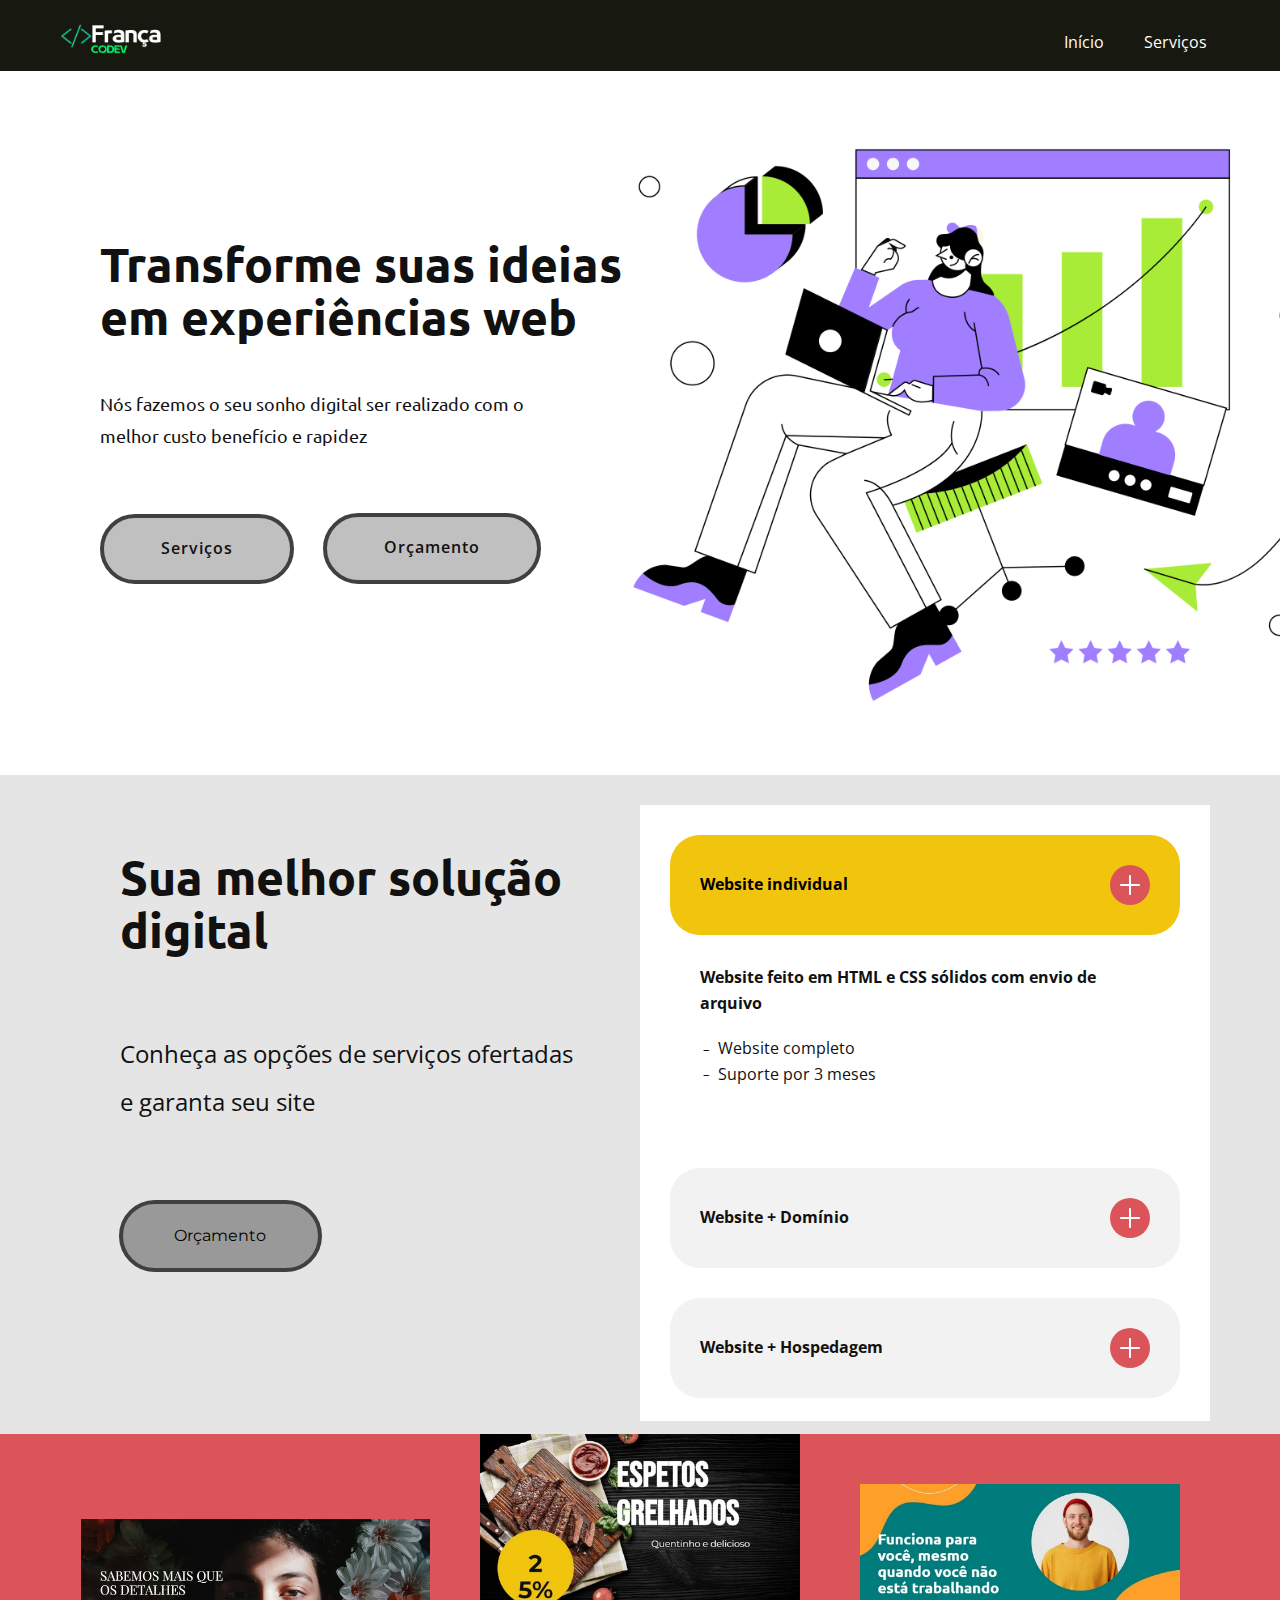
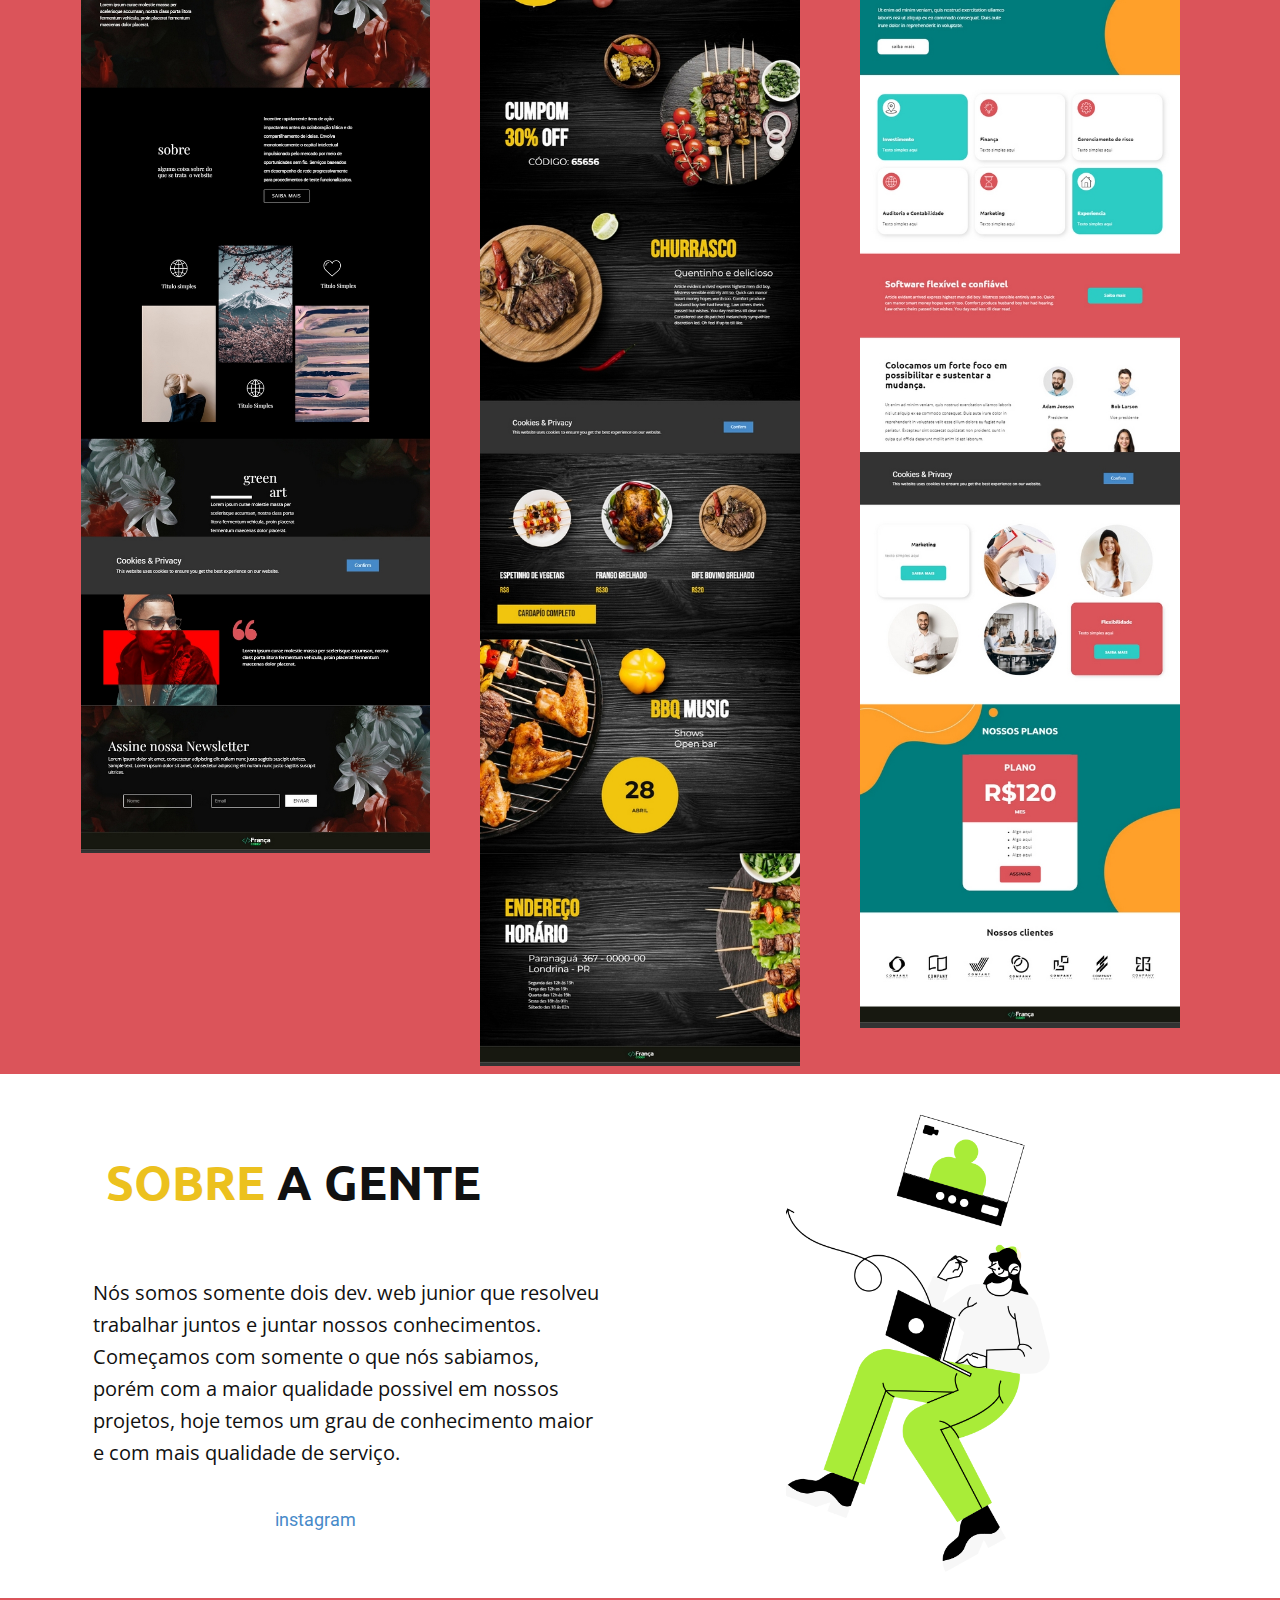
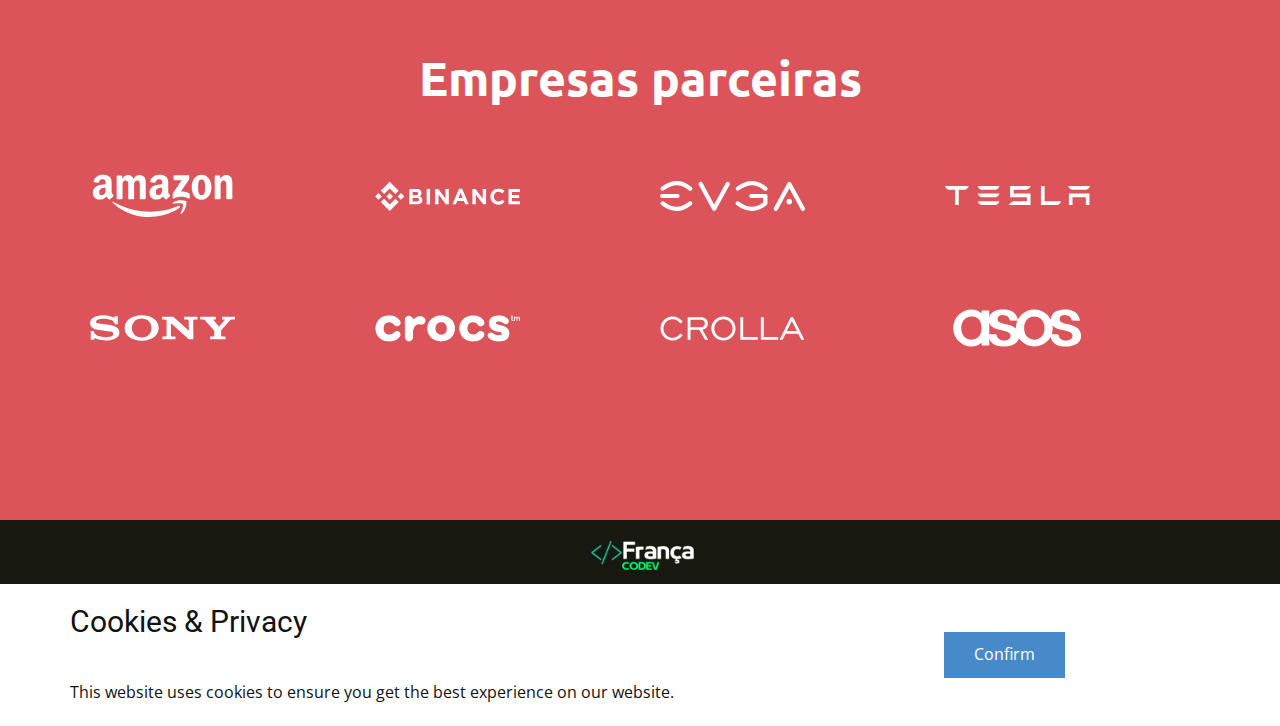
<file: Serviços.html>
<!DOCTYPE html>
<html style="font-size: 16px;" lang="pt"><head>
    <meta name="viewport" content="width=device-width, initial-scale=1.0">
    <meta charset="utf-8">
    <meta name="keywords" content="">
    <meta name="description" content="">
    <title>Serviços</title>
    <link rel="stylesheet" href="nicepage.css" media="screen">
<link rel="stylesheet" href="Serviços.css" media="screen">
    <script class="u-script" type="text/javascript" src="jquery.js" defer=""></script>
    <script class="u-script" type="text/javascript" src="nicepage.js" defer=""></script>
    <meta name="generator" content="francacodev.com">
    <link id="u-theme-google-font" rel="stylesheet" href="https://fonts.googleapis.com/css?family=Roboto:100,100i,300,300i,400,400i,500,500i,700,700i,900,900i|Open+Sans:300,300i,400,400i,500,500i,600,600i,700,700i,800,800i">
    <link id="u-page-google-font" rel="stylesheet" href="https://fonts.googleapis.com/css?family=Ubuntu:300,300i,400,400i,500,500i,700,700i|Montserrat:100,100i,200,200i,300,300i,400,400i,500,500i,600,600i,700,700i,800,800i,900,900i">
    
    
    
    
    
    
    <script type="application/ld+json">{
		"@context": "http://schema.org",
		"@type": "Organization",
		"name": "WebSite2809638",
		"logo": "images/1672811890612.png"
}</script>
    <meta name="theme-color" content="#478ac9">
    <meta property="og:title" content="Serviços">
    <meta property="og:description" content="">
    <meta property="og:type" content="website">
  </head>
  <body class="u-body u-xl-mode" data-lang="pt"><header class="u-align-center-sm u-align-center-xs u-clearfix u-custom-color-4 u-header u-header" id="sec-3378"><div class="u-clearfix u-sheet u-valign-middle u-sheet-1">
        <a href="https://www.instagram.com/franca.codev/" class="u-image u-logo u-image-1" data-image-width="386" data-image-height="130" title="instagram">
          <img src="images/1672811890612.png" class="u-logo-image u-logo-image-1">
        </a>
        <nav class="u-menu u-menu-dropdown u-offcanvas u-menu-1">
          <div class="menu-collapse">
            <a class="u-button-style u-nav-link" href="#" data-lang-en="{&quot;content&quot;:&quot;<svg class=\&quot;u-svg-link\&quot; viewBox=\&quot;0 0 24 24\&quot;><use xmlns:xlink=\&quot;http://www.w3.org/1999/xlink\&quot; xlink:href=\&quot;#svg-15d5\&quot;></use></svg><svg class=\&quot;u-svg-content\&quot; version=\&quot;1.1\&quot; id=\&quot;svg-15d5\&quot; viewBox=\&quot;0 0 16 16\&quot; x=\&quot;0px\&quot; y=\&quot;0px\&quot; xmlns:xlink=\&quot;http://www.w3.org/1999/xlink\&quot; xmlns=\&quot;http://www.w3.org/2000/svg\&quot;>    <g>        <rect y=\&quot;1\&quot; width=\&quot;16\&quot; height=\&quot;2\&quot;></rect>        <rect y=\&quot;7\&quot; width=\&quot;16\&quot; height=\&quot;2\&quot;></rect>        <rect y=\&quot;13\&quot; width=\&quot;16\&quot; height=\&quot;2\&quot;></rect>    </g></svg>&quot;,&quot;href&quot;:&quot;#&quot;}">
              <svg class="u-svg-link" viewBox="0 0 24 24"><use xmlns:xlink="http://www.w3.org/1999/xlink" xlink:href="#svg-15d5"></use></svg>
              <svg class="u-svg-content" version="1.1" id="svg-15d5" viewBox="0 0 16 16" x="0px" y="0px" xmlns:xlink="http://www.w3.org/1999/xlink" xmlns="http://www.w3.org/2000/svg"><g><rect y="1" width="16" height="2"></rect><rect y="7" width="16" height="2"></rect><rect y="13" width="16" height="2"></rect>
</g></svg>
            </a>
          </div>
          <div class="u-nav-container">
            <ul class="u-nav u-unstyled"><li class="u-nav-item"><a class="u-button-style u-nav-link" href="Início.html">Início</a>
</li><li class="u-nav-item"><a class="u-button-style u-nav-link" href="Serviços.html">Serviços</a>
</li></ul>
          </div>
          <div class="u-nav-container-collapse">
            <div class="u-black u-container-style u-inner-container-layout u-opacity u-opacity-95 u-sidenav">
              <div class="u-inner-container-layout u-sidenav-overflow">
                <div class="u-menu-close"></div>
                <ul class="u-align-center u-nav u-popupmenu-items u-unstyled u-nav-2"><li class="u-nav-item"><a class="u-button-style u-nav-link" href="Início.html">Início</a>
</li><li class="u-nav-item"><a class="u-button-style u-nav-link" href="Serviços.html">Serviços</a>
</li></ul>
              </div>
            </div>
            <div class="u-black u-menu-overlay u-opacity u-opacity-70"></div>
          </div>
        </nav>
      </div></header>
    <section class="u-align-center u-clearfix u-section-1" id="carousel_1c8d">
      <div class="u-clearfix u-gutter-0 u-layout-wrap u-layout-wrap-1">
        <div class="u-layout" style="">
          <div class="u-layout-row" style="">
            <div class="u-align-left u-container-style u-layout-cell u-right-cell u-size-27 u-size-xs-60 u-white u-layout-cell-1">
              <div class="u-container-layout u-container-layout-1">
                <h1 class="u-align-left u-custom-font u-font-ubuntu u-text u-text-1" data-lang-en="​Turn your ideas to live web experiences"> Transforme suas ideias em experiências web</h1>
                <p class="u-align-left u-custom-font u-font-ubuntu u-text u-text-2" data-lang-en="Duis aute irure dolor in reprehenderit in voluptate velit esse cillum dolore eu fugiat nulla pariatur. Excepteur sint occaecat cupidatat non proident">Nós fazemos o seu sonho digital ser realizado com o melhor custo benefício e rapidez</p>
                <a href="Serviços.html#carousel_a210" class="u-active-custom-color-1 u-align-left u-border-4 u-border-grey-75 u-btn u-btn-round u-button-style u-grey-25 u-hover-feature u-hover-palette-3-base u-radius-50 u-text-active-white u-text-hover-white u-btn-1" data-animation-name="" data-animation-duration="0" data-animation-delay="0" data-animation-direction="" data-lang-en="{&quot;content&quot;:&quot;learn more&quot;,&quot;href&quot;:&quot;https://nicepage.com/c/education-website-mockup&quot;}">Serviços</a>
                <a href="Início.html#carousel_3aa4" class="u-active-palette-3-light-1 u-align-left u-border-4 u-border-grey-75 u-btn u-btn-round u-button-style u-grey-25 u-hover-feature u-hover-palette-3-base u-radius-50 u-text-active-white u-text-hover-white u-btn-2" data-animation-name="" data-animation-duration="0" data-animation-delay="0" data-animation-direction="" data-lang-en="{&quot;content&quot;:&quot;learn more&quot;,&quot;href&quot;:&quot;https://nicepage.online&quot;}">Orçamento</a>
              </div>
            </div>
            <div class="u-align-center u-container-style u-image u-layout-cell u-left-cell u-size-33 u-size-xs-60 u-image-1" src="" data-image-width="1937" data-image-height="1442">
              <div class="u-container-layout u-valign-bottom-sm u-container-layout-2" src=""></div>
            </div>
          </div>
        </div>
      </div>
    </section>
    <section class="u-align-center u-clearfix u-grey-10 u-section-2" id="carousel_e543">
      <div class="u-clearfix u-sheet u-sheet-1">
        <div class="u-clearfix u-expanded-width u-layout-wrap u-layout-wrap-1">
          <div class="u-layout">
            <div class="u-layout-row">
              <div class="u-align-left u-container-style u-layout-cell u-size-30 u-layout-cell-1">
                <div class="u-container-layout u-container-layout-1">
                  <h2 class="u-align-left u-custom-font u-font-ubuntu u-text u-text-1" data-lang-en="The <span class=&quot;u-text-black&quot;>Best</span> Digital <span style=&quot;font-weight: 700;&quot;>Solution</span>">Sua melhor solução digital</h2>
                  <p class="u-align-left u-text u-text-2" data-lang-en="Etiam erat velit scelerisque in dictum non consectetur. Nisl purus in mollis nunc sed id semper. Cras fermentum odio eu feugiat pretium nibh ipsum. Image from <a href=&quot;https://freepik.com&quot; class=&quot;u-active-none u-border-none u-btn u-button-link u-button-style u-hover-none u-none u-text-palette-2-base u-block-9ec9-69&quot; style=&quot;background-image: none; padding-top: 0; padding-bottom: 0; padding-left: 0; padding-right: 0&quot;>freepik</a>">Conheça as opções de serviços ofertadas e garanta seu site&nbsp;</p>
                  <a href="Início.html#carousel_3aa4" class="u-active-palette-3-light-1 u-align-left u-border-4 u-border-grey-75 u-btn u-btn-round u-button-style u-custom-font u-font-montserrat u-grey-40 u-hover-palette-3-base u-radius-50 u-text-black u-btn-1" data-lang-en="{&quot;content&quot;:&quot;read more&quot;,&quot;href&quot;:&quot;https://nicepage.cc&quot;}">Orçamento</a>
                </div>
              </div>
              <div class="u-container-style u-layout-cell u-size-30 u-white u-layout-cell-2">
                <div class="u-container-layout u-valign-top u-container-layout-2">
                  <div class="u-accordion u-expanded-width u-spacing-30 u-accordion-1">
                    <div class="u-accordion-item u-accordion-item-1">
                      <a class="active u-accordion-link u-active-palette-3-base u-button-style u-grey-5 u-radius-30 u-text-active-black u-text-body-color u-accordion-link-1" id="link-accordion-7c0e" data-lang-en="
          <span class=&quot;u-accordion-link-text&quot;>Create a Webinar in Minutes</span><span class=&quot;u-accordion-link-icon u-icon u-icon-circle u-palette-2-base u-text-white u-icon-1&quot; style=&quot;height: 40px; width: 40px; background-image: none; padding-top: 10px; padding-bottom: 10px; padding-left: 10px; padding-right: 10px&quot;><svg class=&quot;u-svg-link&quot; preserveAspectRatio=&quot;xMidYMin slice&quot; viewBox=&quot;0 0 426.66667 426.66667&quot; style=&quot;&quot;><use xmlns:xlink=&quot;http://www.w3.org/1999/xlink&quot; xlink:href=&quot;#svg-347e&quot;></use></svg><svg xmlns=&quot;http://www.w3.org/2000/svg&quot; xmlns:xlink=&quot;http://www.w3.org/1999/xlink&quot; version=&quot;1.1&quot; xml:space=&quot;preserve&quot; class=&quot;u-svg-content&quot; viewBox=&quot;0 0 426.66667 426.66667&quot; id=&quot;svg-347e&quot; data-color=&quot;rgb(153, 153, 153)&quot;><path d=&quot;m405.332031 192h-170.664062v-170.667969c0-11.773437-9.558594-21.332031-21.335938-21.332031-11.773437 0-21.332031 9.558594-21.332031 21.332031v170.667969h-170.667969c-11.773437 0-21.332031 9.558594-21.332031 21.332031 0 11.777344 9.558594 21.335938 21.332031 21.335938h170.667969v170.664062c0 11.777344 9.558594 21.335938 21.332031 21.335938 11.777344 0 21.335938-9.558594 21.335938-21.335938v-170.664062h170.664062c11.777344 0 21.335938-9.558594 21.335938-21.335938 0-11.773437-9.558594-21.332031-21.335938-21.332031zm0 0&quot;></path></svg></span>
        ">
                        <span class="u-accordion-link-text">Website individual</span><span class="u-accordion-link-icon u-icon u-icon-circle u-palette-2-base u-text-white u-icon-1"><svg class="u-svg-link" preserveAspectRatio="xMidYMin slice" viewBox="0 0 426.66667 426.66667" style=""><use xmlns:xlink="http://www.w3.org/1999/xlink" xlink:href="#svg-347e"></use></svg><svg class="u-svg-content" viewBox="0 0 426.66667 426.66667" id="svg-347e"><path d="m405.332031 192h-170.664062v-170.667969c0-11.773437-9.558594-21.332031-21.335938-21.332031-11.773437 0-21.332031 9.558594-21.332031 21.332031v170.667969h-170.667969c-11.773437 0-21.332031 9.558594-21.332031 21.332031 0 11.777344 9.558594 21.335938 21.332031 21.335938h170.667969v170.664062c0 11.777344 9.558594 21.335938 21.332031 21.335938 11.777344 0 21.335938-9.558594 21.335938-21.335938v-170.664062h170.664062c11.777344 0 21.335938-9.558594 21.335938-21.335938 0-11.773437-9.558594-21.332031-21.335938-21.332031zm0 0"></path></svg></span>
                      </a>
                      <div class="u-accordion-active u-accordion-pane u-align-left u-container-style u-white u-accordion-pane-1" id="accordion-7c0e" aria-labelledby="link-accordion-7c0e">
                        <div class="u-container-layout u-valign-top u-container-layout-3">
                          <p class="u-text u-text-3" data-lang-en="Interdum velit euismod in pellentesque massa placerat duis. Tristique et egestas quis ipsum suspendisse ultrices gravida dictum fusce. Nibh nisl condimentum.">Website feito em HTML e CSS sólidos com envio de arquivo</p>
                          <ul class="u-custom-list u-text u-text-4" data-lang-en="
              <li>
                <div class=&quot;u-list-icon&quot; style=&quot;&quot;>
                  <div xmlns=&quot;http://www.w3.org/2000/svg&quot; xmlns:xlink=&quot;http://www.w3.org/1999/xlink&quot; version=&quot;1.1&quot; xml:space=&quot;preserve&quot; class=&quot;u-svg-content&quot;>–</div>
                </div>Mattis nunc sed blandit libero volutpat. 
              </li>
              <li>
                <div class=&quot;u-list-icon&quot; style=&quot;&quot;>
                  <div xmlns=&quot;http://www.w3.org/2000/svg&quot; xmlns:xlink=&quot;http://www.w3.org/1999/xlink&quot; version=&quot;1.1&quot; xml:space=&quot;preserve&quot; class=&quot;u-svg-content&quot;>–</div>
                </div>Tortor at risus viverra adipiscing at in tellus. 
              </li>
              <li>
                <div class=&quot;u-list-icon u-block-9ec9-36&quot; style=&quot;&quot;>
                  <div xmlns=&quot;http://www.w3.org/2000/svg&quot; xmlns:xlink=&quot;http://www.w3.org/1999/xlink&quot; version=&quot;1.1&quot; xml:space=&quot;preserve&quot; class=&quot;u-svg-content&quot;>–</div>
                </div>Purus ut faucibus pulvinar elementum. 
              </li>
              <li>
                <div class=&quot;u-list-icon u-block-9ec9-37&quot; style=&quot;&quot;>
                  <div xmlns=&quot;http://www.w3.org/2000/svg&quot; xmlns:xlink=&quot;http://www.w3.org/1999/xlink&quot; version=&quot;1.1&quot; xml:space=&quot;preserve&quot; class=&quot;u-svg-content&quot;>–</div>
                </div>Blandit turpis cursus in hac habitasse. 
              </li>
            ">
                            <li>
                              <div class="u-list-icon">
                                <div xmlns="http://www.w3.org/2000/svg" xmlns:xlink="http://www.w3.org/1999/xlink" version="1.1" xml:space="preserve" class="u-svg-content">–</div>
                              </div>Website completo
                            </li>
                            <li>
                              <div class="u-list-icon">
                                <div xmlns="http://www.w3.org/2000/svg" xmlns:xlink="http://www.w3.org/1999/xlink" version="1.1" xml:space="preserve" class="u-svg-content">–</div>
                              </div>Suporte por 3 meses
                            </li>
                          </ul>
                        </div>
                      </div>
                    </div>
                    <div class="u-accordion-item u-accordion-item-2">
                      <a class="u-accordion-link u-active-palette-3-base u-button-style u-grey-5 u-radius-30 u-text-active-black u-text-body-color u-accordion-link-2" id="link-accordion-05cb" data-lang-en="
          <span class=&quot;u-accordion-link-text&quot;>Business Sustainability Management</span><span class=&quot;u-accordion-link-icon u-icon u-icon-circle u-palette-2-base u-text-white u-icon-2&quot; style=&quot;height: 40px; width: 40px; background-image: none; padding-top: 10px; padding-bottom: 10px; padding-left: 10px; padding-right: 10px&quot;><svg class=&quot;u-svg-link&quot; preserveAspectRatio=&quot;xMidYMin slice&quot; viewBox=&quot;0 0 426.66667 426.66667&quot; style=&quot;&quot;><use xmlns:xlink=&quot;http://www.w3.org/1999/xlink&quot; xlink:href=&quot;#svg-ae03&quot;></use></svg><svg xmlns=&quot;http://www.w3.org/2000/svg&quot; xmlns:xlink=&quot;http://www.w3.org/1999/xlink&quot; version=&quot;1.1&quot; xml:space=&quot;preserve&quot; class=&quot;u-svg-content&quot; viewBox=&quot;0 0 426.66667 426.66667&quot; id=&quot;svg-ae03&quot; data-color=&quot;rgb(153, 153, 153)&quot;><path d=&quot;m405.332031 192h-170.664062v-170.667969c0-11.773437-9.558594-21.332031-21.335938-21.332031-11.773437 0-21.332031 9.558594-21.332031 21.332031v170.667969h-170.667969c-11.773437 0-21.332031 9.558594-21.332031 21.332031 0 11.777344 9.558594 21.335938 21.332031 21.335938h170.667969v170.664062c0 11.777344 9.558594 21.335938 21.332031 21.335938 11.777344 0 21.335938-9.558594 21.335938-21.335938v-170.664062h170.664062c11.777344 0 21.335938-9.558594 21.335938-21.335938 0-11.773437-9.558594-21.332031-21.335938-21.332031zm0 0&quot;></path></svg></span>
        ">
                        <span class="u-accordion-link-text">Website + Domínio</span><span class="u-accordion-link-icon u-icon u-icon-circle u-palette-2-base u-text-white u-icon-2"><svg class="u-svg-link" preserveAspectRatio="xMidYMin slice" viewBox="0 0 426.66667 426.66667" style=""><use xmlns:xlink="http://www.w3.org/1999/xlink" xlink:href="#svg-ae03"></use></svg><svg class="u-svg-content" viewBox="0 0 426.66667 426.66667" id="svg-ae03"><path d="m405.332031 192h-170.664062v-170.667969c0-11.773437-9.558594-21.332031-21.335938-21.332031-11.773437 0-21.332031 9.558594-21.332031 21.332031v170.667969h-170.667969c-11.773437 0-21.332031 9.558594-21.332031 21.332031 0 11.777344 9.558594 21.335938 21.332031 21.335938h170.667969v170.664062c0 11.777344 9.558594 21.335938 21.332031 21.335938 11.777344 0 21.335938-9.558594 21.335938-21.335938v-170.664062h170.664062c11.777344 0 21.335938-9.558594 21.335938-21.335938 0-11.773437-9.558594-21.332031-21.335938-21.332031zm0 0"></path></svg></span>
                      </a>
                      <div class="u-accordion-pane u-container-style u-white u-accordion-pane-2" id="accordion-05cb" aria-labelledby="link-accordion-05cb">
                        <div class="u-container-layout u-valign-top u-container-layout-4">
                          <ul class="u-custom-list u-text u-text-5" data-lang-en="
              <li>
                <div class=&quot;u-list-icon&quot; style=&quot;&quot;>
                  <div xmlns=&quot;http://www.w3.org/2000/svg&quot; xmlns:xlink=&quot;http://www.w3.org/1999/xlink&quot; version=&quot;1.1&quot; xml:space=&quot;preserve&quot; class=&quot;u-svg-content&quot;>–</div>
                </div>Interdum velit euismod in pellentesque massa. 
              </li>
              <li>
                <div class=&quot;u-list-icon&quot; style=&quot;&quot;>
                  <div xmlns=&quot;http://www.w3.org/2000/svg&quot; xmlns:xlink=&quot;http://www.w3.org/1999/xlink&quot; version=&quot;1.1&quot; xml:space=&quot;preserve&quot; class=&quot;u-svg-content&quot;>–</div>
                </div>Tristique et egestas quis ipsum suspendisse ultrices gravidae. 
              </li>
              <li>
                <div class=&quot;u-list-icon&quot; style=&quot;&quot;>
                  <div xmlns=&quot;http://www.w3.org/2000/svg&quot; xmlns:xlink=&quot;http://www.w3.org/1999/xlink&quot; version=&quot;1.1&quot; xml:space=&quot;preserve&quot; class=&quot;u-svg-content&quot;>–</div>
                </div>Nibh nisl condimentum id venenatis a condimentum. 
              </li>
              <li>
                <div class=&quot;u-list-icon u-block-9ec9-47&quot; style=&quot;&quot;>
                  <div xmlns=&quot;http://www.w3.org/2000/svg&quot; xmlns:xlink=&quot;http://www.w3.org/1999/xlink&quot; version=&quot;1.1&quot; xml:space=&quot;preserve&quot; class=&quot;u-svg-content&quot;>–</div>
                </div>Diam volutpat commodo sed egestas egestas fringilla. 
              </li>
            ">
                            <li>
                              <div class="u-list-icon">
                                <div xmlns="http://www.w3.org/2000/svg" xmlns:xlink="http://www.w3.org/1999/xlink" version="1.1" xml:space="preserve" class="u-svg-content">–</div>
                              </div>Website completo
                            </li>
                            <li>
                              <div class="u-list-icon">
                                <div xmlns="http://www.w3.org/2000/svg" xmlns:xlink="http://www.w3.org/1999/xlink" version="1.1" xml:space="preserve" class="u-svg-content">–</div>
                              </div>Domínio (Escolha do cliente)
                            </li>
                            <li>
                              <div class="u-list-icon">
                                <div xmlns="http://www.w3.org/2000/svg" xmlns:xlink="http://www.w3.org/1999/xlink" version="1.1" xml:space="preserve" class="u-svg-content">–</div>
                              </div>Suporte
                            </li>
                          </ul>
                        </div>
                      </div>
                    </div>
                    <div class="u-accordion-item u-accordion-item-3">
                      <a class="u-accordion-link u-active-palette-3-base u-button-style u-grey-5 u-radius-30 u-text-active-black u-text-body-color u-accordion-link-3" id="link-accordion-a6bb" data-lang-en="
          <span class=&quot;u-accordion-link-text&quot;>Learn how to grow your business</span><span class=&quot;u-accordion-link-icon u-icon u-icon-circle u-palette-2-base u-text-white u-icon-3&quot; style=&quot;height: 40px; width: 40px; background-image: none; padding-top: 10px; padding-bottom: 10px; padding-left: 10px; padding-right: 10px&quot;><svg class=&quot;u-svg-link&quot; preserveAspectRatio=&quot;xMidYMin slice&quot; viewBox=&quot;0 0 426.66667 426.66667&quot; style=&quot;&quot;><use xmlns:xlink=&quot;http://www.w3.org/1999/xlink&quot; xlink:href=&quot;#svg-a4a8&quot;></use></svg><svg xmlns=&quot;http://www.w3.org/2000/svg&quot; xmlns:xlink=&quot;http://www.w3.org/1999/xlink&quot; version=&quot;1.1&quot; xml:space=&quot;preserve&quot; class=&quot;u-svg-content&quot; viewBox=&quot;0 0 426.66667 426.66667&quot; id=&quot;svg-a4a8&quot; data-color=&quot;rgb(153, 153, 153)&quot;><path d=&quot;m405.332031 192h-170.664062v-170.667969c0-11.773437-9.558594-21.332031-21.335938-21.332031-11.773437 0-21.332031 9.558594-21.332031 21.332031v170.667969h-170.667969c-11.773437 0-21.332031 9.558594-21.332031 21.332031 0 11.777344 9.558594 21.335938 21.332031 21.335938h170.667969v170.664062c0 11.777344 9.558594 21.335938 21.332031 21.335938 11.777344 0 21.335938-9.558594 21.335938-21.335938v-170.664062h170.664062c11.777344 0 21.335938-9.558594 21.335938-21.335938 0-11.773437-9.558594-21.332031-21.335938-21.332031zm0 0&quot;></path></svg></span>
        ">
                        <span class="u-accordion-link-text">Website + Hospedagem</span><span class="u-accordion-link-icon u-icon u-icon-circle u-palette-2-base u-text-white u-icon-3"><svg class="u-svg-link" preserveAspectRatio="xMidYMin slice" viewBox="0 0 426.66667 426.66667" style=""><use xmlns:xlink="http://www.w3.org/1999/xlink" xlink:href="#svg-a4a8"></use></svg><svg class="u-svg-content" viewBox="0 0 426.66667 426.66667" id="svg-a4a8"><path d="m405.332031 192h-170.664062v-170.667969c0-11.773437-9.558594-21.332031-21.335938-21.332031-11.773437 0-21.332031 9.558594-21.332031 21.332031v170.667969h-170.667969c-11.773437 0-21.332031 9.558594-21.332031 21.332031 0 11.777344 9.558594 21.335938 21.332031 21.335938h170.667969v170.664062c0 11.777344 9.558594 21.335938 21.332031 21.335938 11.777344 0 21.335938-9.558594 21.335938-21.335938v-170.664062h170.664062c11.777344 0 21.335938-9.558594 21.335938-21.335938 0-11.773437-9.558594-21.332031-21.335938-21.332031zm0 0"></path></svg></span>
                      </a>
                      <div class="u-accordion-pane u-container-style u-white u-accordion-pane-3" id="accordion-a6bb" aria-labelledby="link-accordion-a6bb">
                        <div class="u-container-layout u-valign-top u-container-layout-5">
                          <ul class="u-custom-list u-text u-text-6" data-lang-en="
              <li>
                <div class=&quot;u-list-icon&quot; style=&quot;&quot;>
                  <div xmlns=&quot;http://www.w3.org/2000/svg&quot; xmlns:xlink=&quot;http://www.w3.org/1999/xlink&quot; version=&quot;1.1&quot; xml:space=&quot;preserve&quot; class=&quot;u-svg-content&quot;>–</div>
                </div>Mattis nunc sed blandit libero volutpat. 
              </li>
              <li>
                <div class=&quot;u-list-icon&quot; style=&quot;&quot;>
                  <div xmlns=&quot;http://www.w3.org/2000/svg&quot; xmlns:xlink=&quot;http://www.w3.org/1999/xlink&quot; version=&quot;1.1&quot; xml:space=&quot;preserve&quot; class=&quot;u-svg-content&quot;>–</div>
                </div>Tortor at risus viverra adipiscing at in tellus. 
              </li>
              <li>
                <div class=&quot;u-list-icon&quot; style=&quot;&quot;>
                  <div xmlns=&quot;http://www.w3.org/2000/svg&quot; xmlns:xlink=&quot;http://www.w3.org/1999/xlink&quot; version=&quot;1.1&quot; xml:space=&quot;preserve&quot; class=&quot;u-svg-content&quot;>–</div>
                </div>Purus ut faucibus pulvinar elementum. 
              </li>
              <li>
                <div class=&quot;u-list-icon&quot; style=&quot;&quot;>
                  <div xmlns=&quot;http://www.w3.org/2000/svg&quot; xmlns:xlink=&quot;http://www.w3.org/1999/xlink&quot; version=&quot;1.1&quot; xml:space=&quot;preserve&quot; class=&quot;u-svg-content&quot;>–</div>
                </div>Blandit turpis cursus in hac habitasse.e. 
              </li>
            ">
                            <li>
                              <div class="u-list-icon">
                                <div xmlns="http://www.w3.org/2000/svg" xmlns:xlink="http://www.w3.org/1999/xlink" version="1.1" xml:space="preserve" class="u-svg-content">–</div>
                              </div>Website completo
                            </li>
                            <li>
                              <div class="u-list-icon">
                                <div xmlns="http://www.w3.org/2000/svg" xmlns:xlink="http://www.w3.org/1999/xlink" version="1.1" xml:space="preserve" class="u-svg-content">–</div>
                              </div>Domínio Gratis (Escolha do cliente)
                            </li>
                            <li>
                              <div class="u-list-icon">
                                <div xmlns="http://www.w3.org/2000/svg" xmlns:xlink="http://www.w3.org/1999/xlink" version="1.1" xml:space="preserve" class="u-svg-content">–</div>
                              </div>Hospedagem
                            </li>
                            <li>
                              <div class="u-list-icon">
                                <div xmlns="http://www.w3.org/2000/svg" xmlns:xlink="http://www.w3.org/1999/xlink" version="1.1" xml:space="preserve" class="u-svg-content">–</div>
                              </div>Suporte&nbsp;
                            </li>
                            <li>
                              <div class="u-list-icon">
                                <div xmlns="http://www.w3.org/2000/svg" xmlns:xlink="http://www.w3.org/1999/xlink" version="1.1" xml:space="preserve" class="u-svg-content">–</div>
                              </div>Manutenção mensal
                            </li>
                          </ul>
                        </div>
                      </div>
                    </div>
                  </div>
                </div>
              </div>
            </div>
          </div>
        </div>
      </div>
    </section>
    <section class="u-align-center u-clearfix u-container-align-center-lg u-container-align-center-md u-container-align-center-sm u-container-align-center-xl u-container-align-left-xs u-palette-2-base u-section-3" id="carousel_a210">
      <div class="u-clearfix u-sheet u-sheet-1">
        <div class="u-expanded-width u-list u-list-1">
          <div class="u-repeater u-repeater-1"></div>
        </div>
        <div class="u-clearfix u-expanded-width u-layout-wrap u-layout-wrap-1">
          <div class="u-layout">
            <div class="u-layout-row">
              <div class="u-container-style u-layout-cell u-size-20 u-layout-cell-1">
                <div class="u-container-layout u-container-layout-1">
                  <img class="u-image u-image-default u-image-1" src="images/Pagina1.jpeg" alt="" data-image-width="842" data-image-height="2361">
                </div>
              </div>
              <div class="u-container-style u-layout-cell u-size-20 u-layout-cell-2">
                <div class="u-container-layout u-container-layout-2">
                  <img class="u-expanded-width u-image u-image-default u-image-2" src="images/Pagina2.jpeg" alt="" data-image-width="842" data-image-height="3350">
                </div>
              </div>
              <div class="u-container-style u-layout-cell u-size-20 u-layout-cell-3">
                <div class="u-container-layout u-container-layout-3">
                  <img class="u-expanded-width u-image u-image-default u-image-3" src="images/Pagina3.jpeg" alt="" data-image-width="749" data-image-height="2763">
                </div>
              </div>
            </div>
          </div>
        </div>
      </div>
    </section>
    <section class="u-clearfix u-section-4" id="carousel_6932">
      <div class="u-clearfix u-sheet u-sheet-1">
        <div class="u-clearfix u-expanded-width u-layout-wrap u-layout-wrap-1">
          <div class="u-layout">
            <div class="u-layout-row">
              <div class="u-align-left u-container-style u-layout-cell u-size-30 u-layout-cell-1">
                <div class="u-container-layout u-valign-top-sm u-valign-top-xs u-container-layout-1">
                  <h5 class="u-custom-font u-font-ubuntu u-text u-text-default u-text-1" data-lang-en="​About Our Company">
                    <span class="u-text-custom-color-1">SOBRE</span> A GENTE
                  </h5>
                  <p class="u-text u-text-2" data-lang-en="​Article evident arrived express highest men did boy. Mistress sensible entirely am so. Quick can manor smart money hopes worth too. Comfort produce husband boy her had hearing. Law others theirs passed but wishes. You day real less till dear read. "> Nós somos somente dois dev. web junior que resolveu trabalhar juntos e juntar nossos conhecimentos. Começamos com somente o que nós sabiamos, porém com a maior qualidade possivel em nossos projetos, hoje temos um grau de conhecimento maior e com mais qualidade de serviço.</p>
                  <h6 class="u-text u-text-3">
                    <a class="u-active-none u-border-none u-btn u-button-link u-button-style u-hover-none u-none u-text-palette-1-base u-btn-1" href="https://www.instagram.com/franca.codev/">instagram</a>
                  </h6>
                </div>
              </div>
              <div class="u-container-style u-layout-cell u-size-30 u-layout-cell-2">
                <div class="u-container-layout u-container-layout-2">
                  <img class="u-image u-image-1" src="images/34839031_8232295.png" data-image-width="524" data-image-height="817">
                </div>
              </div>
            </div>
          </div>
        </div>
      </div>
    </section>
    <section class="u-align-center u-clearfix u-palette-2-base u-section-5" id="carousel_60c1">
      <div class="u-clearfix u-sheet u-valign-middle-sm u-sheet-1">
        <h2 class="u-custom-font u-font-ubuntu u-text u-text-body-alt-color u-text-1" data-lang-en="​When working with us, you’re in good company:">Empresas parceiras</h2>
        <div class="u-expanded-width u-list u-list-1">
          <div class="u-repeater u-repeater-1">
            <div class="u-container-align-center-sm u-container-align-center-xs u-container-style u-list-item u-repeater-item">
              <div class="u-container-layout u-similar-container u-valign-middle-xs u-container-layout-1">
                <img alt="" class="u-image u-image-contain u-image-default u-image-1" data-image-width="300" data-image-height="90" src="images/logo-amazon.svg">
              </div>
            </div>
            <div class="u-container-align-center-sm u-container-align-center-xs u-container-style u-list-item u-repeater-item">
              <div class="u-container-layout u-similar-container u-valign-middle-xs u-container-layout-2">
                <img alt="" class="u-image u-image-contain u-image-default u-image-2" data-image-width="300" data-image-height="90" src="images/1.svg">
              </div>
            </div>
            <div class="u-container-align-center-sm u-container-align-center-xs u-container-style u-list-item u-repeater-item">
              <div class="u-container-layout u-similar-container u-valign-middle-xs u-container-layout-3">
                <img alt="" class="u-image u-image-contain u-image-default u-image-3" data-image-width="300" data-image-height="63" src="images/evga.svg">
              </div>
            </div>
            <div class="u-container-align-center-sm u-container-align-center-xs u-container-style u-list-item u-repeater-item">
              <div class="u-container-layout u-similar-container u-valign-middle-xs u-container-layout-4">
                <img alt="" class="u-image u-image-contain u-image-default u-image-4" data-image-width="300" data-image-height="39" src="images/tesla-9.svg">
              </div>
            </div>
            <div class="u-container-align-center-sm u-container-align-center-xs u-container-style u-list-item u-repeater-item">
              <div class="u-container-layout u-similar-container u-valign-middle-xs u-container-layout-5">
                <img alt="" class="u-image u-image-contain u-image-default u-image-5" data-image-width="300" data-image-height="54" src="images/sony-logo.svg">
              </div>
            </div>
            <div class="u-container-align-center-sm u-container-align-center-xs u-container-style u-list-item u-repeater-item">
              <div class="u-container-layout u-similar-container u-valign-middle-xs u-container-layout-6">
                <img alt="" class="u-image u-image-contain u-image-default u-image-6" data-image-width="300" data-image-height="65" src="images/crocs-wordmark.svg">
              </div>
            </div>
            <div class="u-container-align-center-sm u-container-align-center-xs u-container-style u-list-item u-repeater-item">
              <div class="u-container-layout u-similar-container u-valign-middle-xs u-container-layout-7">
                <img alt="" class="u-image u-image-contain u-image-default u-image-7" data-image-width="300" data-image-height="90" src="images/logo-amazon1.svg">
              </div>
            </div>
            <div class="u-container-align-center-sm u-container-align-center-xs u-container-style u-list-item u-repeater-item">
              <div class="u-container-layout u-similar-container u-valign-middle-xs u-container-layout-8">
                <img alt="" class="u-image u-image-contain u-image-default u-image-8" data-image-width="300" data-image-height="87" src="images/asos-1.svg">
              </div>
            </div>
          </div>
        </div>
      </div>
    </section>
    
    
    <footer class="u-align-center u-clearfix u-custom-color-4 u-footer u-footer" id="sec-99db"><div class="u-clearfix u-sheet u-sheet-1">
        <a href="https://www.instagram.com/franca.codev/" class="u-image u-logo u-image-1" data-image-width="386" data-image-height="130" title="frança">
          <img src="images/1672811890612.png" class="u-logo-image u-logo-image-1">
        </a>
      </div></footer>
      <div class="u-clearfix u-sheet u-valign-middle u-sheet-1">
        <div class="u-clearfix u-expanded-width u-layout-wrap u-layout-wrap-1">
          <div class="u-gutter-0 u-layout">
            <div class="u-layout-row">
              <div class="u-container-style u-layout-cell u-left-cell u-size-43-md u-size-43-sm u-size-43-xs u-size-46-lg u-size-46-xl u-layout-cell-1">
                <div class="u-container-layout u-valign-middle u-container-layout-1">
                  <h3 class="u-text u-text-default u-text-1">Cookies &amp; Privacy</h3>
                  <p class="u-text u-text-default u-text-2">This website uses cookies to ensure you get the best experience on our website.</p>
                </div>
              </div>
              <div class="u-align-left u-container-style u-layout-cell u-right-cell u-size-14-lg u-size-14-xl u-size-17-md u-size-17-sm u-size-17-xs u-layout-cell-2">
                <div class="u-container-layout u-valign-middle-lg u-valign-middle-md u-valign-middle-xl u-valign-top-sm u-valign-top-xs u-container-layout-2">
                  <a href="###" class="u-btn u-button-confirm u-button-style u-palette-1-base u-btn-1">Confirm</a>
                </div>
              </div>
            </div>
          </div>
        </div>
      </div>
    <style> .u-cookies-consent {
  background-image: none;
}

.u-cookies-consent .u-sheet-1 {
  min-height: 212px;
}

.u-cookies-consent .u-layout-wrap-1 {
  margin-top: 30px;
  margin-bottom: 30px;
}

.u-cookies-consent .u-layout-cell-1 {
  min-height: 152px;
}

.u-cookies-consent .u-container-layout-1 {
  padding: 30px 60px;
}

.u-cookies-consent .u-text-1 {
  margin-top: 0;
  margin-right: 20px;
  margin-bottom: 0;
}

.u-cookies-consent .u-text-2 {
  margin: 8px 20px 0 0;
}

.u-cookies-consent .u-layout-cell-2 {
  min-height: 152px;
}

.u-cookies-consent .u-container-layout-2 {
  padding: 30px;
}

.u-cookies-consent .u-btn-1 {
  margin: 0 auto 0 0;
}

@media (max-width: 1199px) {
  .u-cookies-consent .u-sheet-1 {
    min-height: 131px;
  }

  .u-cookies-consent .u-layout-cell-1 {
    min-height: 125px;
  }

  .u-cookies-consent .u-text-1 {
    margin-right: 0;
  }

  .u-cookies-consent .u-text-2 {
    margin-right: 0;
  }

  .u-cookies-consent .u-layout-cell-2 {
    min-height: 125px;
  }
}

@media (max-width: 991px) {
  .u-cookies-consent .u-sheet-1 {
    min-height: 106px;
  }

  .u-cookies-consent .u-layout-cell-1 {
    min-height: 100px;
  }

  .u-cookies-consent .u-container-layout-1 {
    padding-left: 30px;
    padding-right: 30px;
  }

  .u-cookies-consent .u-layout-cell-2 {
    min-height: 100px;
  }
}

@media (max-width: 767px) {
  .u-cookies-consent .u-sheet-1 {
    min-height: 225px;
  }

  .u-cookies-consent .u-layout-cell-1 {
    min-height: 154px;
  }

  .u-cookies-consent .u-container-layout-1 {
    padding-left: 10px;
    padding-right: 10px;
    padding-bottom: 20px;
  }

  .u-cookies-consent .u-layout-cell-2 {
    min-height: 65px;
  }

  .u-cookies-consent .u-container-layout-2 {
    padding: 10px;
  }
}

@media (max-width: 575px) {
  .u-cookies-consent .u-sheet-1 {
    min-height: 121px;
  }

  .u-cookies-consent .u-layout-cell-1 {
    min-height: 100px;
  }

  .u-cookies-consent .u-layout-cell-2 {
    min-height: 15px;
  }
}</style></section>
  
</body></html>
</file>
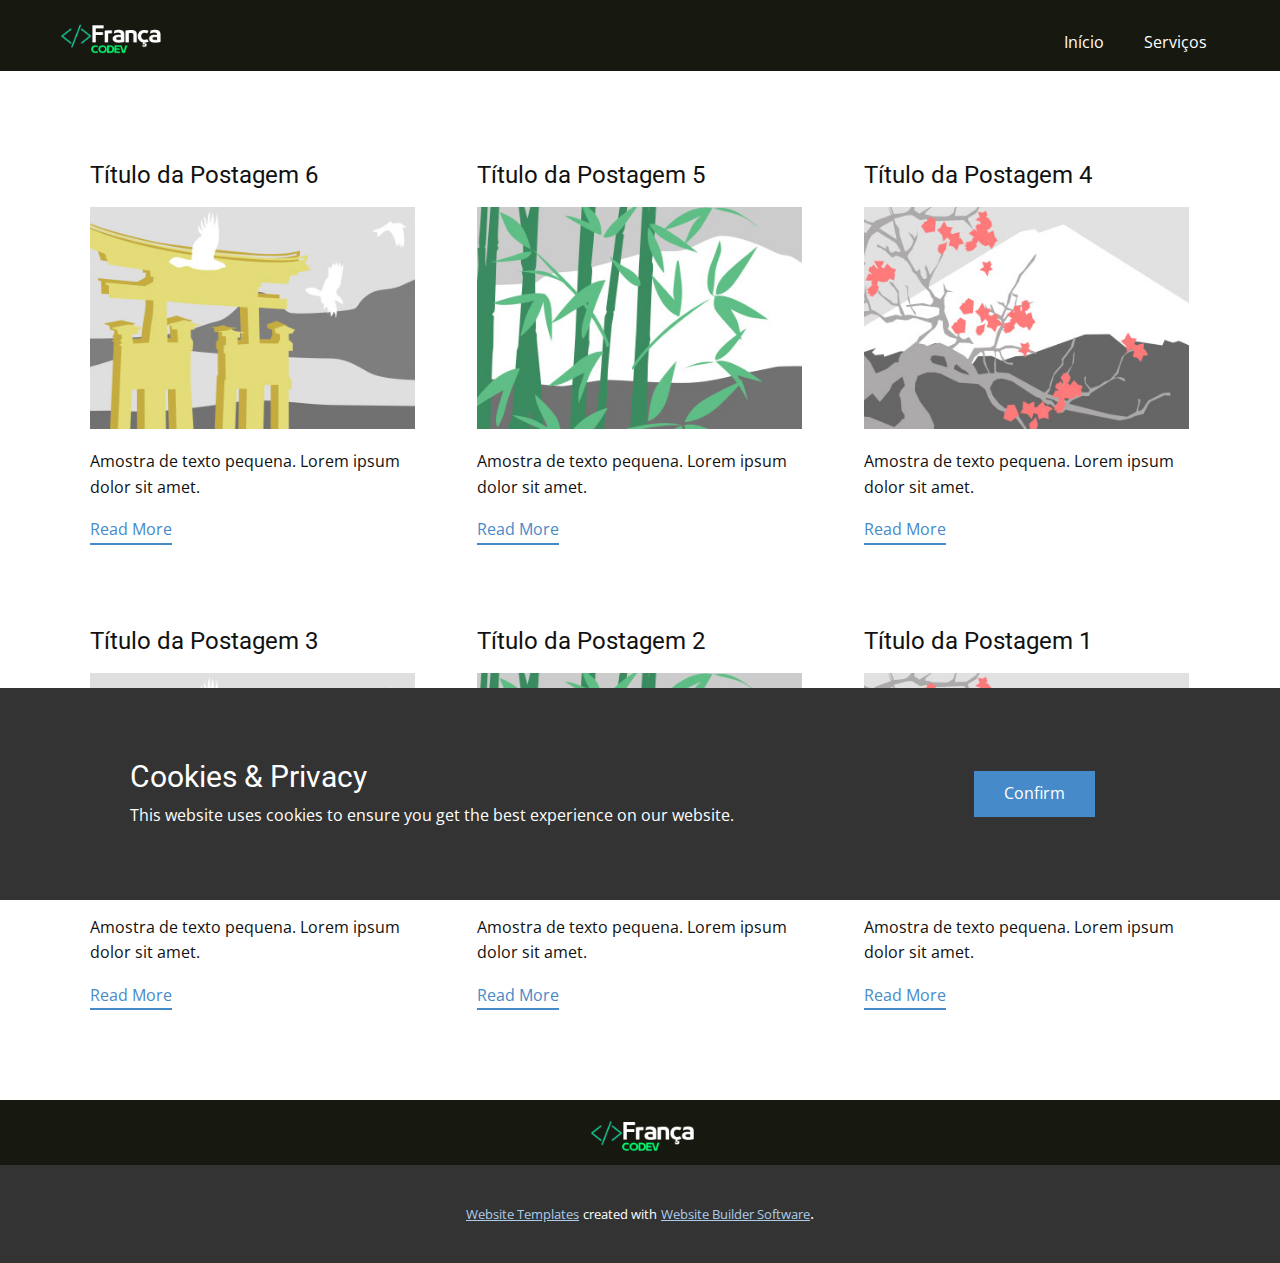
<file: blog/blog.html>
<!DOCTYPE html>
<html style="font-size: 16px;" lang="pt"><head>
    <meta name="viewport" content="width=device-width, initial-scale=1.0">
    <meta charset="utf-8">
    <meta name="keywords" content="">
    <meta name="description" content="">
    <title>Blog Template</title>
    <link rel="stylesheet" href="../nicepage.css" media="screen">
<link rel="stylesheet" href="../Blog-Template.css" media="screen">
    <script class="u-script" type="text/javascript" src="../jquery.js" defer=""></script>
    <script class="u-script" type="text/javascript" src="../nicepage.js" defer=""></script>
    <meta name="generator" content="francacodev.com">
    <link id="u-theme-google-font" rel="stylesheet" href="https://fonts.googleapis.com/css?family=Roboto:100,100i,300,300i,400,400i,500,500i,700,700i,900,900i|Open+Sans:300,300i,400,400i,500,500i,600,600i,700,700i,800,800i">
    
    
    <script type="application/ld+json">{
		"@context": "http://schema.org",
		"@type": "Organization",
		"name": "WebSite2809638",
		"logo": "images/1672811890612.png"
}</script>
    <meta name="theme-color" content="#478ac9">
  </head>
  <body class="u-body u-xl-mode" data-lang="pt"><header class="u-align-center-sm u-align-center-xs u-clearfix u-custom-color-4 u-header u-header" id="sec-3378"><div class="u-clearfix u-sheet u-valign-middle u-sheet-1">
        <a href="https://www.instagram.com/franca.codev/" class="u-image u-logo u-image-1" data-image-width="386" data-image-height="130" title="instagram">
          <img src="../images/1672811890612.png" class="u-logo-image u-logo-image-1">
        </a>
        <nav class="u-menu u-menu-dropdown u-offcanvas u-menu-1">
          <div class="menu-collapse">
            <a class="u-button-style u-nav-link" href="#" data-lang-en="{&quot;content&quot;:&quot;<svg class=\&quot;u-svg-link\&quot; viewBox=\&quot;0 0 24 24\&quot;><use xmlns:xlink=\&quot;http://www.w3.org/1999/xlink\&quot; xlink:href=\&quot;#svg-15d5\&quot;></use></svg><svg class=\&quot;u-svg-content\&quot; version=\&quot;1.1\&quot; id=\&quot;svg-15d5\&quot; viewBox=\&quot;0 0 16 16\&quot; x=\&quot;0px\&quot; y=\&quot;0px\&quot; xmlns:xlink=\&quot;http://www.w3.org/1999/xlink\&quot; xmlns=\&quot;http://www.w3.org/2000/svg\&quot;>    <g>        <rect y=\&quot;1\&quot; width=\&quot;16\&quot; height=\&quot;2\&quot;></rect>        <rect y=\&quot;7\&quot; width=\&quot;16\&quot; height=\&quot;2\&quot;></rect>        <rect y=\&quot;13\&quot; width=\&quot;16\&quot; height=\&quot;2\&quot;></rect>    </g></svg>&quot;,&quot;href&quot;:&quot;#&quot;}">
              <svg class="u-svg-link" viewBox="0 0 24 24"><use xmlns:xlink="http://www.w3.org/1999/xlink" xlink:href="#svg-15d5"></use></svg>
              <svg class="u-svg-content" version="1.1" id="svg-15d5" viewBox="0 0 16 16" x="0px" y="0px" xmlns:xlink="http://www.w3.org/1999/xlink" xmlns="http://www.w3.org/2000/svg"><g><rect y="1" width="16" height="2"></rect><rect y="7" width="16" height="2"></rect><rect y="13" width="16" height="2"></rect>
</g></svg>
            </a>
          </div>
          <div class="u-nav-container">
            <ul class="u-nav u-unstyled"><li class="u-nav-item"><a class="u-button-style u-nav-link" href="../Início.html">Início</a>
</li><li class="u-nav-item"><a class="u-button-style u-nav-link" href="../Serviços.html">Serviços</a>
</li></ul>
          </div>
          <div class="u-nav-container-collapse">
            <div class="u-black u-container-style u-inner-container-layout u-opacity u-opacity-95 u-sidenav">
              <div class="u-inner-container-layout u-sidenav-overflow">
                <div class="u-menu-close"></div>
                <ul class="u-align-center u-nav u-popupmenu-items u-unstyled u-nav-2"><li class="u-nav-item"><a class="u-button-style u-nav-link" href="../Início.html">Início</a>
</li><li class="u-nav-item"><a class="u-button-style u-nav-link" href="../Serviços.html">Serviços</a>
</li></ul>
              </div>
            </div>
            <div class="u-black u-menu-overlay u-opacity u-opacity-70"></div>
          </div>
        </nav>
      </div></header>
    <section class="u-clearfix u-section-1" id="sec-d3dd">
      <div class="u-clearfix u-sheet u-valign-middle u-sheet-1"><!--blog--><!--blog_options_json--><!--{"type":"Recent","source":"","tags":"","count":""}--><!--/blog_options_json-->
        <div class="u-blog u-expanded-width u-repeater u-repeater-1"><!--blog_post-->
          <div class="u-blog-post u-container-style u-repeater-item u-white u-repeater-item-1">
            <div class="u-container-layout u-similar-container u-valign-top u-container-layout-1"><!--blog_post_header-->
              <h4 class="u-blog-control u-text u-text-1">
                <a class="u-post-header-link" href="../blog/post-5.html">Título da Postagem 6</a>
              </h4><!--/blog_post_header--><!--blog_post_image-->
              <a class="u-post-header-link" href="../blog/post-5.html"><img alt="" class="u-blog-control u-expanded-width u-image u-image-default u-image-1" src="../images/8ad73f3c.jpeg"></a><!--/blog_post_image--><!--blog_post_content-->
              <div class="u-blog-control u-post-content u-text u-text-2 fr-view">Amostra de texto pequena. Lorem ipsum dolor sit amet.</div><!--/blog_post_content--><!--blog_post_readmore-->
              <a href="../blog/post-5.html" class="u-blog-control u-border-2 u-border-palette-1-base u-btn u-btn-rectangle u-button-style u-none u-btn-1"><!--blog_post_readmore_content--><!--options_json--><!--{"content":"Read More","defaultValue":"Ler Mais"}--><!--/options_json-->Read More<!--/blog_post_readmore_content--></a><!--/blog_post_readmore-->
            </div>
          </div><div class="u-blog-post u-container-style u-repeater-item u-video-cover u-white">
            <div class="u-container-layout u-similar-container u-valign-top u-container-layout-2"><!--blog_post_header-->
              <h4 class="u-blog-control u-text u-text-3">
                <a class="u-post-header-link" href="../blog/post-4.html">Título da Postagem 5</a>
              </h4><!--/blog_post_header--><!--blog_post_image-->
              <a class="u-post-header-link" href="../blog/post-4.html"><img alt="" class="u-blog-control u-expanded-width u-image u-image-default u-image-2" src="../images/68f64b9d.jpeg"></a><!--/blog_post_image--><!--blog_post_content-->
              <div class="u-blog-control u-post-content u-text u-text-4 fr-view">Amostra de texto pequena. Lorem ipsum dolor sit amet.</div><!--/blog_post_content--><!--blog_post_readmore-->
              <a href="../blog/post-4.html" class="u-blog-control u-border-2 u-border-palette-1-base u-btn u-btn-rectangle u-button-style u-none u-btn-2"><!--blog_post_readmore_content--><!--options_json--><!--{"content":"Read More","defaultValue":"Ler Mais"}--><!--/options_json-->Read More<!--/blog_post_readmore_content--></a><!--/blog_post_readmore-->
            </div>
          </div><div class="u-blog-post u-container-style u-repeater-item u-video-cover u-white">
            <div class="u-container-layout u-similar-container u-valign-top u-container-layout-3"><!--blog_post_header-->
              <h4 class="u-blog-control u-text u-text-5">
                <a class="u-post-header-link" href="../blog/post-3.html">Título da Postagem 4</a>
              </h4><!--/blog_post_header--><!--blog_post_image-->
              <a class="u-post-header-link" href="../blog/post-3.html"><img alt="" class="u-blog-control u-expanded-width u-image u-image-default u-image-3" src="../images/0fd3416c.jpeg"></a><!--/blog_post_image--><!--blog_post_content-->
              <div class="u-blog-control u-post-content u-text u-text-6 fr-view">Amostra de texto pequena. Lorem ipsum dolor sit amet.</div><!--/blog_post_content--><!--blog_post_readmore-->
              <a href="../blog/post-3.html" class="u-blog-control u-border-2 u-border-palette-1-base u-btn u-btn-rectangle u-button-style u-none u-btn-3"><!--blog_post_readmore_content--><!--options_json--><!--{"content":"Read More","defaultValue":"Ler Mais"}--><!--/options_json-->Read More<!--/blog_post_readmore_content--></a><!--/blog_post_readmore-->
            </div>
          </div><div class="u-blog-post u-container-style u-repeater-item u-white u-repeater-item-1">
            <div class="u-container-layout u-similar-container u-valign-top u-container-layout-1"><!--blog_post_header-->
              <h4 class="u-blog-control u-text u-text-1">
                <a class="u-post-header-link" href="../blog/post-2.html">Título da Postagem 3</a>
              </h4><!--/blog_post_header--><!--blog_post_image-->
              <a class="u-post-header-link" href="../blog/post-2.html"><img alt="" class="u-blog-control u-expanded-width u-image u-image-default u-image-1" src="../images/8ad73f3c.jpeg"></a><!--/blog_post_image--><!--blog_post_content-->
              <div class="u-blog-control u-post-content u-text u-text-2 fr-view">Amostra de texto pequena. Lorem ipsum dolor sit amet.</div><!--/blog_post_content--><!--blog_post_readmore-->
              <a href="../blog/post-2.html" class="u-blog-control u-border-2 u-border-palette-1-base u-btn u-btn-rectangle u-button-style u-none u-btn-1"><!--blog_post_readmore_content--><!--options_json--><!--{"content":"Read More","defaultValue":"Ler Mais"}--><!--/options_json-->Read More<!--/blog_post_readmore_content--></a><!--/blog_post_readmore-->
            </div>
          </div><div class="u-blog-post u-container-style u-repeater-item u-video-cover u-white">
            <div class="u-container-layout u-similar-container u-valign-top u-container-layout-2"><!--blog_post_header-->
              <h4 class="u-blog-control u-text u-text-3">
                <a class="u-post-header-link" href="../blog/post-1.html">Título da Postagem 2</a>
              </h4><!--/blog_post_header--><!--blog_post_image-->
              <a class="u-post-header-link" href="../blog/post-1.html"><img alt="" class="u-blog-control u-expanded-width u-image u-image-default u-image-2" src="../images/68f64b9d.jpeg"></a><!--/blog_post_image--><!--blog_post_content-->
              <div class="u-blog-control u-post-content u-text u-text-4 fr-view">Amostra de texto pequena. Lorem ipsum dolor sit amet.</div><!--/blog_post_content--><!--blog_post_readmore-->
              <a href="../blog/post-1.html" class="u-blog-control u-border-2 u-border-palette-1-base u-btn u-btn-rectangle u-button-style u-none u-btn-2"><!--blog_post_readmore_content--><!--options_json--><!--{"content":"Read More","defaultValue":"Ler Mais"}--><!--/options_json-->Read More<!--/blog_post_readmore_content--></a><!--/blog_post_readmore-->
            </div>
          </div><div class="u-blog-post u-container-style u-repeater-item u-video-cover u-white">
            <div class="u-container-layout u-similar-container u-valign-top u-container-layout-3"><!--blog_post_header-->
              <h4 class="u-blog-control u-text u-text-5">
                <a class="u-post-header-link" href="../blog/post.html">Título da Postagem 1</a>
              </h4><!--/blog_post_header--><!--blog_post_image-->
              <a class="u-post-header-link" href="../blog/post.html"><img alt="" class="u-blog-control u-expanded-width u-image u-image-default u-image-3" src="../images/0fd3416c.jpeg"></a><!--/blog_post_image--><!--blog_post_content-->
              <div class="u-blog-control u-post-content u-text u-text-6 fr-view">Amostra de texto pequena. Lorem ipsum dolor sit amet.</div><!--/blog_post_content--><!--blog_post_readmore-->
              <a href="../blog/post.html" class="u-blog-control u-border-2 u-border-palette-1-base u-btn u-btn-rectangle u-button-style u-none u-btn-3"><!--blog_post_readmore_content--><!--options_json--><!--{"content":"Read More","defaultValue":"Ler Mais"}--><!--/options_json-->Read More<!--/blog_post_readmore_content--></a><!--/blog_post_readmore-->
            </div>
          </div><!--/blog_post--><!--blog_post-->
          <!--/blog_post--><!--blog_post-->
          <!--/blog_post-->
        </div><!--/blog-->
      </div>
    </section>
    
    
    <footer class="u-align-center u-clearfix u-custom-color-4 u-footer u-footer" id="sec-99db"><div class="u-clearfix u-sheet u-sheet-1">
        <a href="https://www.instagram.com/franca.codev/" class="u-image u-logo u-image-1" data-image-width="386" data-image-height="130" title="frança">
          <img src="../images/1672811890612.png" class="u-logo-image u-logo-image-1">
        </a>
      </div></footer>
    <section class="u-backlink u-clearfix u-grey-80">
      <a class="u-link" href="https://nicepage.com/website-templates" target="_blank">
        <span>Website Templates</span>
      </a>
      <p class="u-text">
        <span>created with</span>
      </p>
      <a class="u-link" href="" target="_blank">
        <span>Website Builder Software</span>
      </a>. 
    </section><section class="u-align-center u-clearfix u-cookies-consent u-grey-80 u-cookies-consent" id="sec-7369">
      <div class="u-clearfix u-sheet u-valign-middle u-sheet-1">
        <div class="u-clearfix u-expanded-width u-layout-wrap u-layout-wrap-1">
          <div class="u-gutter-0 u-layout">
            <div class="u-layout-row">
              <div class="u-container-style u-layout-cell u-left-cell u-size-43-md u-size-43-sm u-size-43-xs u-size-46-lg u-size-46-xl u-layout-cell-1">
                <div class="u-container-layout u-valign-middle u-container-layout-1">
                  <h3 class="u-text u-text-default u-text-1">Cookies &amp; Privacy</h3>
                  <p class="u-text u-text-default u-text-2">This website uses cookies to ensure you get the best experience on our website.</p>
                </div>
              </div>
              <div class="u-align-left u-container-style u-layout-cell u-right-cell u-size-14-lg u-size-14-xl u-size-17-md u-size-17-sm u-size-17-xs u-layout-cell-2">
                <div class="u-container-layout u-valign-middle-lg u-valign-middle-md u-valign-middle-xl u-valign-top-sm u-valign-top-xs u-container-layout-2">
                  <a href="###" class="u-btn u-button-confirm u-button-style u-palette-1-base u-btn-1">Confirm</a>
                </div>
              </div>
            </div>
          </div>
        </div>
      </div>
    <style> .u-cookies-consent {
  background-image: none;
}

.u-cookies-consent .u-sheet-1 {
  min-height: 212px;
}

.u-cookies-consent .u-layout-wrap-1 {
  margin-top: 30px;
  margin-bottom: 30px;
}

.u-cookies-consent .u-layout-cell-1 {
  min-height: 152px;
}

.u-cookies-consent .u-container-layout-1 {
  padding: 30px 60px;
}

.u-cookies-consent .u-text-1 {
  margin-top: 0;
  margin-right: 20px;
  margin-bottom: 0;
}

.u-cookies-consent .u-text-2 {
  margin: 8px 20px 0 0;
}

.u-cookies-consent .u-layout-cell-2 {
  min-height: 152px;
}

.u-cookies-consent .u-container-layout-2 {
  padding: 30px;
}

.u-cookies-consent .u-btn-1 {
  margin: 0 auto 0 0;
}

@media (max-width: 1199px) {
  .u-cookies-consent .u-sheet-1 {
    min-height: 131px;
  }

  .u-cookies-consent .u-layout-cell-1 {
    min-height: 125px;
  }

  .u-cookies-consent .u-text-1 {
    margin-right: 0;
  }

  .u-cookies-consent .u-text-2 {
    margin-right: 0;
  }

  .u-cookies-consent .u-layout-cell-2 {
    min-height: 125px;
  }
}

@media (max-width: 991px) {
  .u-cookies-consent .u-sheet-1 {
    min-height: 106px;
  }

  .u-cookies-consent .u-layout-cell-1 {
    min-height: 100px;
  }

  .u-cookies-consent .u-container-layout-1 {
    padding-left: 30px;
    padding-right: 30px;
  }

  .u-cookies-consent .u-layout-cell-2 {
    min-height: 100px;
  }
}

@media (max-width: 767px) {
  .u-cookies-consent .u-sheet-1 {
    min-height: 225px;
  }

  .u-cookies-consent .u-layout-cell-1 {
    min-height: 154px;
  }

  .u-cookies-consent .u-container-layout-1 {
    padding-left: 10px;
    padding-right: 10px;
    padding-bottom: 20px;
  }

  .u-cookies-consent .u-layout-cell-2 {
    min-height: 65px;
  }

  .u-cookies-consent .u-container-layout-2 {
    padding: 10px;
  }
}

@media (max-width: 575px) {
  .u-cookies-consent .u-sheet-1 {
    min-height: 121px;
  }

  .u-cookies-consent .u-layout-cell-1 {
    min-height: 100px;
  }

  .u-cookies-consent .u-layout-cell-2 {
    min-height: 15px;
  }
}</style></section>
  
</body></html>
</file>
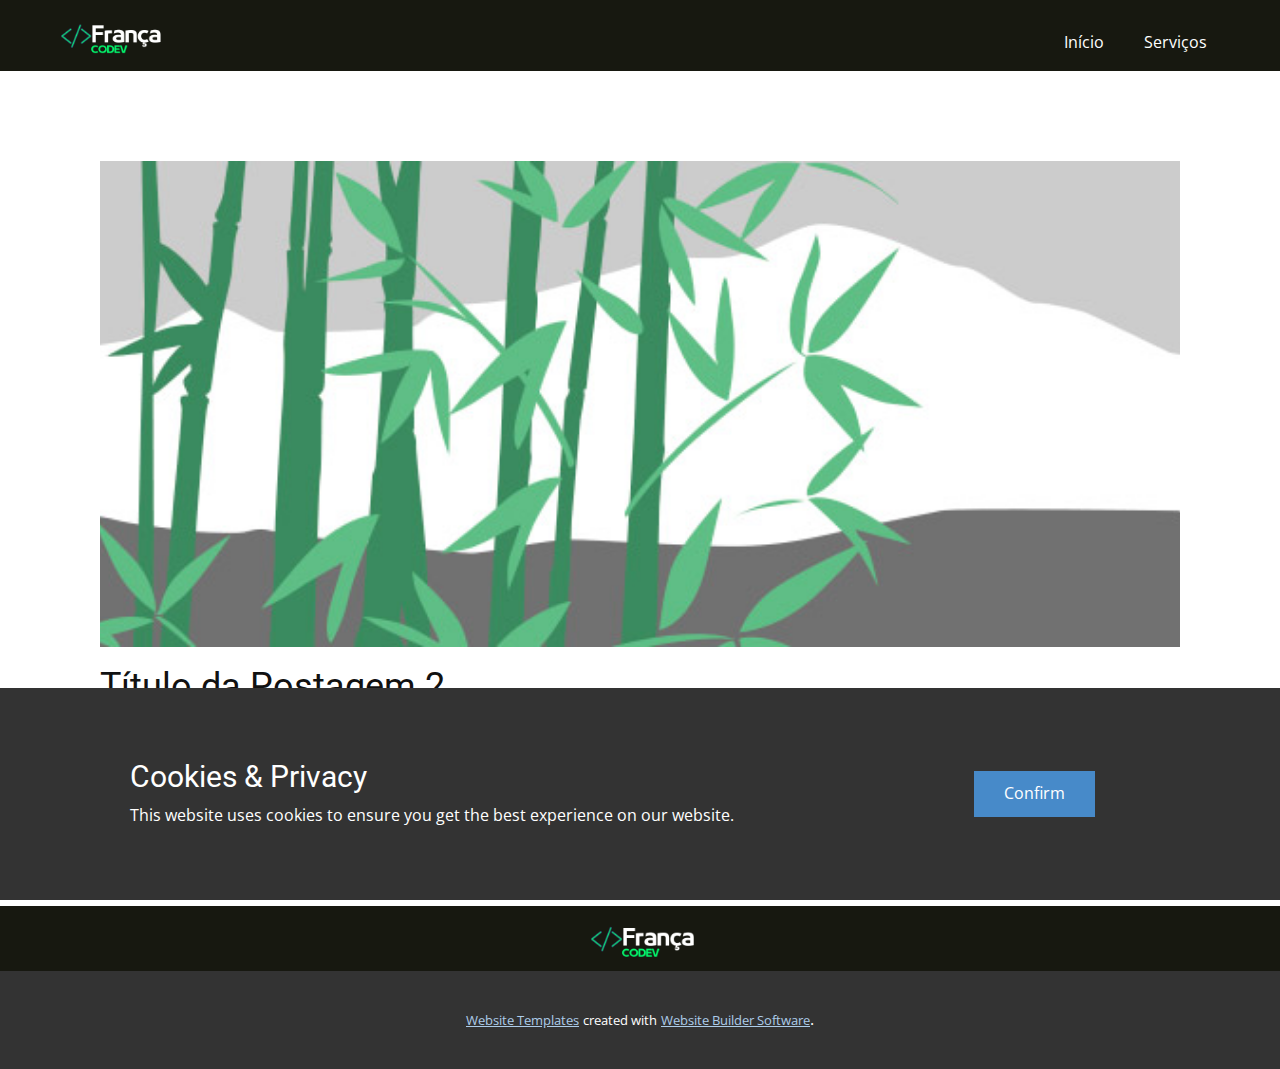
<file: blog/post-1.html>
<!DOCTYPE html>
<html style="font-size: 16px;" lang="pt"><head>
    <meta name="viewport" content="width=device-width, initial-scale=1.0">
    <meta charset="utf-8">
    <meta name="keywords" content="Título da Postagem 1">
    <meta name="description" content="">
    <title>Título da Postagem 2</title>
    <link rel="stylesheet" href="../nicepage.css" media="screen">
<link rel="stylesheet" href="../Post-Template.css" media="screen">
    <script class="u-script" type="text/javascript" src="../jquery.js" defer=""></script>
    <script class="u-script" type="text/javascript" src="../nicepage.js" defer=""></script>
    <meta name="generator" content="francacodev.com">
    <link id="u-theme-google-font" rel="stylesheet" href="https://fonts.googleapis.com/css?family=Roboto:100,100i,300,300i,400,400i,500,500i,700,700i,900,900i|Open+Sans:300,300i,400,400i,500,500i,600,600i,700,700i,800,800i">
    
    
    <script type="application/ld+json">{
		"@context": "http://schema.org",
		"@type": "Organization",
		"name": "WebSite2809638",
		"logo": "images/1672811890612.png"
}</script>
    <meta name="theme-color" content="#478ac9">
  </head>
  <body class="u-body u-xl-mode" data-lang="pt"><header class="u-align-center-sm u-align-center-xs u-clearfix u-custom-color-4 u-header u-header" id="sec-3378"><div class="u-clearfix u-sheet u-valign-middle u-sheet-1">
        <a href="https://www.instagram.com/franca.codev/" class="u-image u-logo u-image-1" data-image-width="386" data-image-height="130" title="instagram">
          <img src="../images/1672811890612.png" class="u-logo-image u-logo-image-1">
        </a>
        <nav class="u-menu u-menu-dropdown u-offcanvas u-menu-1">
          <div class="menu-collapse">
            <a class="u-button-style u-nav-link" href="#" data-lang-en="{&quot;content&quot;:&quot;<svg class=\&quot;u-svg-link\&quot; viewBox=\&quot;0 0 24 24\&quot;><use xmlns:xlink=\&quot;http://www.w3.org/1999/xlink\&quot; xlink:href=\&quot;#svg-15d5\&quot;></use></svg><svg class=\&quot;u-svg-content\&quot; version=\&quot;1.1\&quot; id=\&quot;svg-15d5\&quot; viewBox=\&quot;0 0 16 16\&quot; x=\&quot;0px\&quot; y=\&quot;0px\&quot; xmlns:xlink=\&quot;http://www.w3.org/1999/xlink\&quot; xmlns=\&quot;http://www.w3.org/2000/svg\&quot;>    <g>        <rect y=\&quot;1\&quot; width=\&quot;16\&quot; height=\&quot;2\&quot;></rect>        <rect y=\&quot;7\&quot; width=\&quot;16\&quot; height=\&quot;2\&quot;></rect>        <rect y=\&quot;13\&quot; width=\&quot;16\&quot; height=\&quot;2\&quot;></rect>    </g></svg>&quot;,&quot;href&quot;:&quot;#&quot;}">
              <svg class="u-svg-link" viewBox="0 0 24 24"><use xmlns:xlink="http://www.w3.org/1999/xlink" xlink:href="#svg-15d5"></use></svg>
              <svg class="u-svg-content" version="1.1" id="svg-15d5" viewBox="0 0 16 16" x="0px" y="0px" xmlns:xlink="http://www.w3.org/1999/xlink" xmlns="http://www.w3.org/2000/svg"><g><rect y="1" width="16" height="2"></rect><rect y="7" width="16" height="2"></rect><rect y="13" width="16" height="2"></rect>
</g></svg>
            </a>
          </div>
          <div class="u-nav-container">
            <ul class="u-nav u-unstyled"><li class="u-nav-item"><a class="u-button-style u-nav-link" href="../Início.html">Início</a>
</li><li class="u-nav-item"><a class="u-button-style u-nav-link" href="../Serviços.html">Serviços</a>
</li></ul>
          </div>
          <div class="u-nav-container-collapse">
            <div class="u-black u-container-style u-inner-container-layout u-opacity u-opacity-95 u-sidenav">
              <div class="u-inner-container-layout u-sidenav-overflow">
                <div class="u-menu-close"></div>
                <ul class="u-align-center u-nav u-popupmenu-items u-unstyled u-nav-2"><li class="u-nav-item"><a class="u-button-style u-nav-link" href="../Início.html">Início</a>
</li><li class="u-nav-item"><a class="u-button-style u-nav-link" href="../Serviços.html">Serviços</a>
</li></ul>
              </div>
            </div>
            <div class="u-black u-menu-overlay u-opacity u-opacity-70"></div>
          </div>
        </nav>
      </div></header>
    <section class="u-align-center u-clearfix u-section-1" id="sec-6ff3">
      <div class="u-clearfix u-sheet u-valign-middle-md u-valign-middle-sm u-valign-middle-xs u-sheet-1"><!--post_details--><!--post_details_options_json--><!--{"source":""}--><!--/post_details_options_json--><!--blog_post-->
        <div class="u-container-style u-expanded-width u-post-details u-post-details-1">
          <div class="u-container-layout u-valign-middle u-container-layout-1"><!--blog_post_image-->
            <img alt="" class="u-blog-control u-expanded-width u-image u-image-default u-image-1" src="../images/68f64b9d.jpeg"><!--/blog_post_image--><!--blog_post_header-->
            <h2 class="u-blog-control u-text u-text-1">Título da Postagem 2</h2><!--/blog_post_header--><!--blog_post_metadata-->
            <div class="u-blog-control u-metadata u-metadata-1"><!--blog_post_metadata_date-->
              <span class="u-meta-date u-meta-icon">04 de jan de 2023</span><!--/blog_post_metadata_date--><!--blog_post_metadata_category-->
              <!--/blog_post_metadata_category--><!--blog_post_metadata_comments-->
              <!--/blog_post_metadata_comments-->
            </div><!--/blog_post_metadata--><!--blog_post_content-->
            <div class="u-align-justify u-blog-control u-post-content u-text u-text-2 fr-view">
  Amostra de texto pequena. Lorem ipsum dolor sit amet.
  </div><!--/blog_post_content-->
          </div>
        </div><!--/blog_post--><!--/post_details-->
      </div>
    </section>
    
    
    <footer class="u-align-center u-clearfix u-custom-color-4 u-footer u-footer" id="sec-99db"><div class="u-clearfix u-sheet u-sheet-1">
        <a href="https://www.instagram.com/franca.codev/" class="u-image u-logo u-image-1" data-image-width="386" data-image-height="130" title="frança">
          <img src="../images/1672811890612.png" class="u-logo-image u-logo-image-1">
        </a>
      </div></footer>
    <section class="u-backlink u-clearfix u-grey-80">
      <a class="u-link" href="https://nicepage.com/website-templates" target="_blank">
        <span>Website Templates</span>
      </a>
      <p class="u-text">
        <span>created with</span>
      </p>
      <a class="u-link" href="" target="_blank">
        <span>Website Builder Software</span>
      </a>. 
    </section><section class="u-align-center u-clearfix u-cookies-consent u-grey-80 u-cookies-consent" id="sec-7369">
      <div class="u-clearfix u-sheet u-valign-middle u-sheet-1">
        <div class="u-clearfix u-expanded-width u-layout-wrap u-layout-wrap-1">
          <div class="u-gutter-0 u-layout">
            <div class="u-layout-row">
              <div class="u-container-style u-layout-cell u-left-cell u-size-43-md u-size-43-sm u-size-43-xs u-size-46-lg u-size-46-xl u-layout-cell-1">
                <div class="u-container-layout u-valign-middle u-container-layout-1">
                  <h3 class="u-text u-text-default u-text-1">Cookies &amp; Privacy</h3>
                  <p class="u-text u-text-default u-text-2">This website uses cookies to ensure you get the best experience on our website.</p>
                </div>
              </div>
              <div class="u-align-left u-container-style u-layout-cell u-right-cell u-size-14-lg u-size-14-xl u-size-17-md u-size-17-sm u-size-17-xs u-layout-cell-2">
                <div class="u-container-layout u-valign-middle-lg u-valign-middle-md u-valign-middle-xl u-valign-top-sm u-valign-top-xs u-container-layout-2">
                  <a href="###" class="u-btn u-button-confirm u-button-style u-palette-1-base u-btn-1">Confirm</a>
                </div>
              </div>
            </div>
          </div>
        </div>
      </div>
    <style> .u-cookies-consent {
  background-image: none;
}

.u-cookies-consent .u-sheet-1 {
  min-height: 212px;
}

.u-cookies-consent .u-layout-wrap-1 {
  margin-top: 30px;
  margin-bottom: 30px;
}

.u-cookies-consent .u-layout-cell-1 {
  min-height: 152px;
}

.u-cookies-consent .u-container-layout-1 {
  padding: 30px 60px;
}

.u-cookies-consent .u-text-1 {
  margin-top: 0;
  margin-right: 20px;
  margin-bottom: 0;
}

.u-cookies-consent .u-text-2 {
  margin: 8px 20px 0 0;
}

.u-cookies-consent .u-layout-cell-2 {
  min-height: 152px;
}

.u-cookies-consent .u-container-layout-2 {
  padding: 30px;
}

.u-cookies-consent .u-btn-1 {
  margin: 0 auto 0 0;
}

@media (max-width: 1199px) {
  .u-cookies-consent .u-sheet-1 {
    min-height: 131px;
  }

  .u-cookies-consent .u-layout-cell-1 {
    min-height: 125px;
  }

  .u-cookies-consent .u-text-1 {
    margin-right: 0;
  }

  .u-cookies-consent .u-text-2 {
    margin-right: 0;
  }

  .u-cookies-consent .u-layout-cell-2 {
    min-height: 125px;
  }
}

@media (max-width: 991px) {
  .u-cookies-consent .u-sheet-1 {
    min-height: 106px;
  }

  .u-cookies-consent .u-layout-cell-1 {
    min-height: 100px;
  }

  .u-cookies-consent .u-container-layout-1 {
    padding-left: 30px;
    padding-right: 30px;
  }

  .u-cookies-consent .u-layout-cell-2 {
    min-height: 100px;
  }
}

@media (max-width: 767px) {
  .u-cookies-consent .u-sheet-1 {
    min-height: 225px;
  }

  .u-cookies-consent .u-layout-cell-1 {
    min-height: 154px;
  }

  .u-cookies-consent .u-container-layout-1 {
    padding-left: 10px;
    padding-right: 10px;
    padding-bottom: 20px;
  }

  .u-cookies-consent .u-layout-cell-2 {
    min-height: 65px;
  }

  .u-cookies-consent .u-container-layout-2 {
    padding: 10px;
  }
}

@media (max-width: 575px) {
  .u-cookies-consent .u-sheet-1 {
    min-height: 121px;
  }

  .u-cookies-consent .u-layout-cell-1 {
    min-height: 100px;
  }

  .u-cookies-consent .u-layout-cell-2 {
    min-height: 15px;
  }
}</style></section>
  
</body></html>
</file>
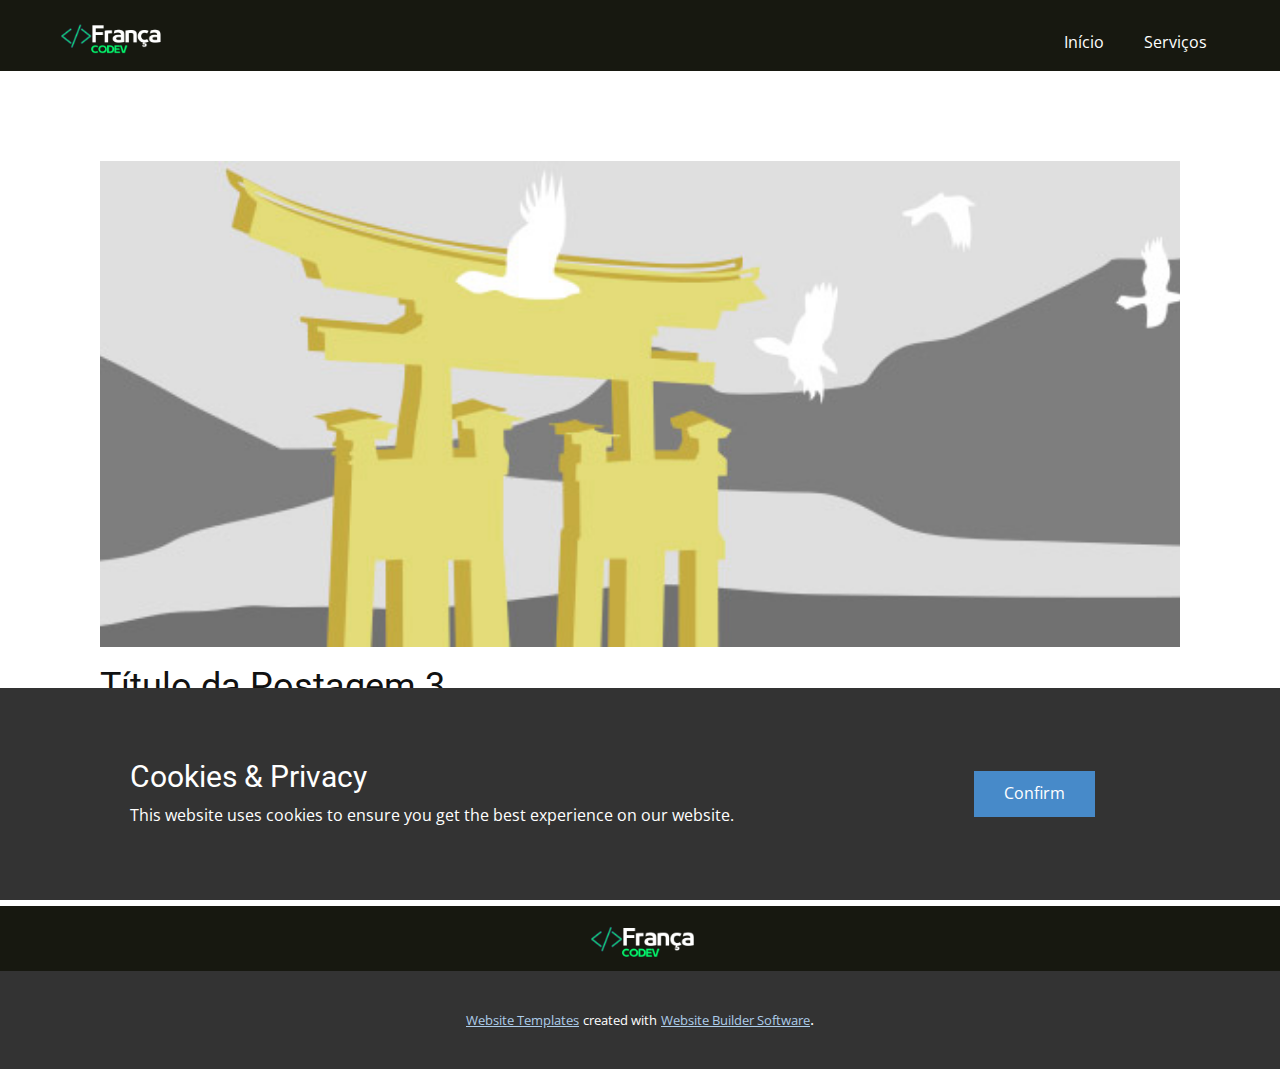
<file: blog/post-2.html>
<!DOCTYPE html>
<html style="font-size: 16px;" lang="pt"><head>
    <meta name="viewport" content="width=device-width, initial-scale=1.0">
    <meta charset="utf-8">
    <meta name="keywords" content="Título da Postagem 1">
    <meta name="description" content="">
    <title>Título da Postagem 3</title>
    <link rel="stylesheet" href="../nicepage.css" media="screen">
<link rel="stylesheet" href="../Post-Template.css" media="screen">
    <script class="u-script" type="text/javascript" src="../jquery.js" defer=""></script>
    <script class="u-script" type="text/javascript" src="../nicepage.js" defer=""></script>
    <meta name="generator" content="francacodev.com">
    <link id="u-theme-google-font" rel="stylesheet" href="https://fonts.googleapis.com/css?family=Roboto:100,100i,300,300i,400,400i,500,500i,700,700i,900,900i|Open+Sans:300,300i,400,400i,500,500i,600,600i,700,700i,800,800i">
    
    
    <script type="application/ld+json">{
		"@context": "http://schema.org",
		"@type": "Organization",
		"name": "WebSite2809638",
		"logo": "images/1672811890612.png"
}</script>
    <meta name="theme-color" content="#478ac9">
  </head>
  <body class="u-body u-xl-mode" data-lang="pt"><header class="u-align-center-sm u-align-center-xs u-clearfix u-custom-color-4 u-header u-header" id="sec-3378"><div class="u-clearfix u-sheet u-valign-middle u-sheet-1">
        <a href="https://www.instagram.com/franca.codev/" class="u-image u-logo u-image-1" data-image-width="386" data-image-height="130" title="instagram">
          <img src="../images/1672811890612.png" class="u-logo-image u-logo-image-1">
        </a>
        <nav class="u-menu u-menu-dropdown u-offcanvas u-menu-1">
          <div class="menu-collapse">
            <a class="u-button-style u-nav-link" href="#" data-lang-en="{&quot;content&quot;:&quot;<svg class=\&quot;u-svg-link\&quot; viewBox=\&quot;0 0 24 24\&quot;><use xmlns:xlink=\&quot;http://www.w3.org/1999/xlink\&quot; xlink:href=\&quot;#svg-15d5\&quot;></use></svg><svg class=\&quot;u-svg-content\&quot; version=\&quot;1.1\&quot; id=\&quot;svg-15d5\&quot; viewBox=\&quot;0 0 16 16\&quot; x=\&quot;0px\&quot; y=\&quot;0px\&quot; xmlns:xlink=\&quot;http://www.w3.org/1999/xlink\&quot; xmlns=\&quot;http://www.w3.org/2000/svg\&quot;>    <g>        <rect y=\&quot;1\&quot; width=\&quot;16\&quot; height=\&quot;2\&quot;></rect>        <rect y=\&quot;7\&quot; width=\&quot;16\&quot; height=\&quot;2\&quot;></rect>        <rect y=\&quot;13\&quot; width=\&quot;16\&quot; height=\&quot;2\&quot;></rect>    </g></svg>&quot;,&quot;href&quot;:&quot;#&quot;}">
              <svg class="u-svg-link" viewBox="0 0 24 24"><use xmlns:xlink="http://www.w3.org/1999/xlink" xlink:href="#svg-15d5"></use></svg>
              <svg class="u-svg-content" version="1.1" id="svg-15d5" viewBox="0 0 16 16" x="0px" y="0px" xmlns:xlink="http://www.w3.org/1999/xlink" xmlns="http://www.w3.org/2000/svg"><g><rect y="1" width="16" height="2"></rect><rect y="7" width="16" height="2"></rect><rect y="13" width="16" height="2"></rect>
</g></svg>
            </a>
          </div>
          <div class="u-nav-container">
            <ul class="u-nav u-unstyled"><li class="u-nav-item"><a class="u-button-style u-nav-link" href="../Início.html">Início</a>
</li><li class="u-nav-item"><a class="u-button-style u-nav-link" href="../Serviços.html">Serviços</a>
</li></ul>
          </div>
          <div class="u-nav-container-collapse">
            <div class="u-black u-container-style u-inner-container-layout u-opacity u-opacity-95 u-sidenav">
              <div class="u-inner-container-layout u-sidenav-overflow">
                <div class="u-menu-close"></div>
                <ul class="u-align-center u-nav u-popupmenu-items u-unstyled u-nav-2"><li class="u-nav-item"><a class="u-button-style u-nav-link" href="../Início.html">Início</a>
</li><li class="u-nav-item"><a class="u-button-style u-nav-link" href="../Serviços.html">Serviços</a>
</li></ul>
              </div>
            </div>
            <div class="u-black u-menu-overlay u-opacity u-opacity-70"></div>
          </div>
        </nav>
      </div></header>
    <section class="u-align-center u-clearfix u-section-1" id="sec-6ff3">
      <div class="u-clearfix u-sheet u-valign-middle-md u-valign-middle-sm u-valign-middle-xs u-sheet-1"><!--post_details--><!--post_details_options_json--><!--{"source":""}--><!--/post_details_options_json--><!--blog_post-->
        <div class="u-container-style u-expanded-width u-post-details u-post-details-1">
          <div class="u-container-layout u-valign-middle u-container-layout-1"><!--blog_post_image-->
            <img alt="" class="u-blog-control u-expanded-width u-image u-image-default u-image-1" src="../images/8ad73f3c.jpeg"><!--/blog_post_image--><!--blog_post_header-->
            <h2 class="u-blog-control u-text u-text-1">Título da Postagem 3</h2><!--/blog_post_header--><!--blog_post_metadata-->
            <div class="u-blog-control u-metadata u-metadata-1"><!--blog_post_metadata_date-->
              <span class="u-meta-date u-meta-icon">04 de jan de 2023</span><!--/blog_post_metadata_date--><!--blog_post_metadata_category-->
              <!--/blog_post_metadata_category--><!--blog_post_metadata_comments-->
              <!--/blog_post_metadata_comments-->
            </div><!--/blog_post_metadata--><!--blog_post_content-->
            <div class="u-align-justify u-blog-control u-post-content u-text u-text-2 fr-view">
  Amostra de texto pequena. Lorem ipsum dolor sit amet.
  </div><!--/blog_post_content-->
          </div>
        </div><!--/blog_post--><!--/post_details-->
      </div>
    </section>
    
    
    <footer class="u-align-center u-clearfix u-custom-color-4 u-footer u-footer" id="sec-99db"><div class="u-clearfix u-sheet u-sheet-1">
        <a href="https://www.instagram.com/franca.codev/" class="u-image u-logo u-image-1" data-image-width="386" data-image-height="130" title="frança">
          <img src="../images/1672811890612.png" class="u-logo-image u-logo-image-1">
        </a>
      </div></footer>
    <section class="u-backlink u-clearfix u-grey-80">
      <a class="u-link" href="https://nicepage.com/website-templates" target="_blank">
        <span>Website Templates</span>
      </a>
      <p class="u-text">
        <span>created with</span>
      </p>
      <a class="u-link" href="" target="_blank">
        <span>Website Builder Software</span>
      </a>. 
    </section><section class="u-align-center u-clearfix u-cookies-consent u-grey-80 u-cookies-consent" id="sec-7369">
      <div class="u-clearfix u-sheet u-valign-middle u-sheet-1">
        <div class="u-clearfix u-expanded-width u-layout-wrap u-layout-wrap-1">
          <div class="u-gutter-0 u-layout">
            <div class="u-layout-row">
              <div class="u-container-style u-layout-cell u-left-cell u-size-43-md u-size-43-sm u-size-43-xs u-size-46-lg u-size-46-xl u-layout-cell-1">
                <div class="u-container-layout u-valign-middle u-container-layout-1">
                  <h3 class="u-text u-text-default u-text-1">Cookies &amp; Privacy</h3>
                  <p class="u-text u-text-default u-text-2">This website uses cookies to ensure you get the best experience on our website.</p>
                </div>
              </div>
              <div class="u-align-left u-container-style u-layout-cell u-right-cell u-size-14-lg u-size-14-xl u-size-17-md u-size-17-sm u-size-17-xs u-layout-cell-2">
                <div class="u-container-layout u-valign-middle-lg u-valign-middle-md u-valign-middle-xl u-valign-top-sm u-valign-top-xs u-container-layout-2">
                  <a href="###" class="u-btn u-button-confirm u-button-style u-palette-1-base u-btn-1">Confirm</a>
                </div>
              </div>
            </div>
          </div>
        </div>
      </div>
    <style> .u-cookies-consent {
  background-image: none;
}

.u-cookies-consent .u-sheet-1 {
  min-height: 212px;
}

.u-cookies-consent .u-layout-wrap-1 {
  margin-top: 30px;
  margin-bottom: 30px;
}

.u-cookies-consent .u-layout-cell-1 {
  min-height: 152px;
}

.u-cookies-consent .u-container-layout-1 {
  padding: 30px 60px;
}

.u-cookies-consent .u-text-1 {
  margin-top: 0;
  margin-right: 20px;
  margin-bottom: 0;
}

.u-cookies-consent .u-text-2 {
  margin: 8px 20px 0 0;
}

.u-cookies-consent .u-layout-cell-2 {
  min-height: 152px;
}

.u-cookies-consent .u-container-layout-2 {
  padding: 30px;
}

.u-cookies-consent .u-btn-1 {
  margin: 0 auto 0 0;
}

@media (max-width: 1199px) {
  .u-cookies-consent .u-sheet-1 {
    min-height: 131px;
  }

  .u-cookies-consent .u-layout-cell-1 {
    min-height: 125px;
  }

  .u-cookies-consent .u-text-1 {
    margin-right: 0;
  }

  .u-cookies-consent .u-text-2 {
    margin-right: 0;
  }

  .u-cookies-consent .u-layout-cell-2 {
    min-height: 125px;
  }
}

@media (max-width: 991px) {
  .u-cookies-consent .u-sheet-1 {
    min-height: 106px;
  }

  .u-cookies-consent .u-layout-cell-1 {
    min-height: 100px;
  }

  .u-cookies-consent .u-container-layout-1 {
    padding-left: 30px;
    padding-right: 30px;
  }

  .u-cookies-consent .u-layout-cell-2 {
    min-height: 100px;
  }
}

@media (max-width: 767px) {
  .u-cookies-consent .u-sheet-1 {
    min-height: 225px;
  }

  .u-cookies-consent .u-layout-cell-1 {
    min-height: 154px;
  }

  .u-cookies-consent .u-container-layout-1 {
    padding-left: 10px;
    padding-right: 10px;
    padding-bottom: 20px;
  }

  .u-cookies-consent .u-layout-cell-2 {
    min-height: 65px;
  }

  .u-cookies-consent .u-container-layout-2 {
    padding: 10px;
  }
}

@media (max-width: 575px) {
  .u-cookies-consent .u-sheet-1 {
    min-height: 121px;
  }

  .u-cookies-consent .u-layout-cell-1 {
    min-height: 100px;
  }

  .u-cookies-consent .u-layout-cell-2 {
    min-height: 15px;
  }
}</style></section>
  
</body></html>
</file>
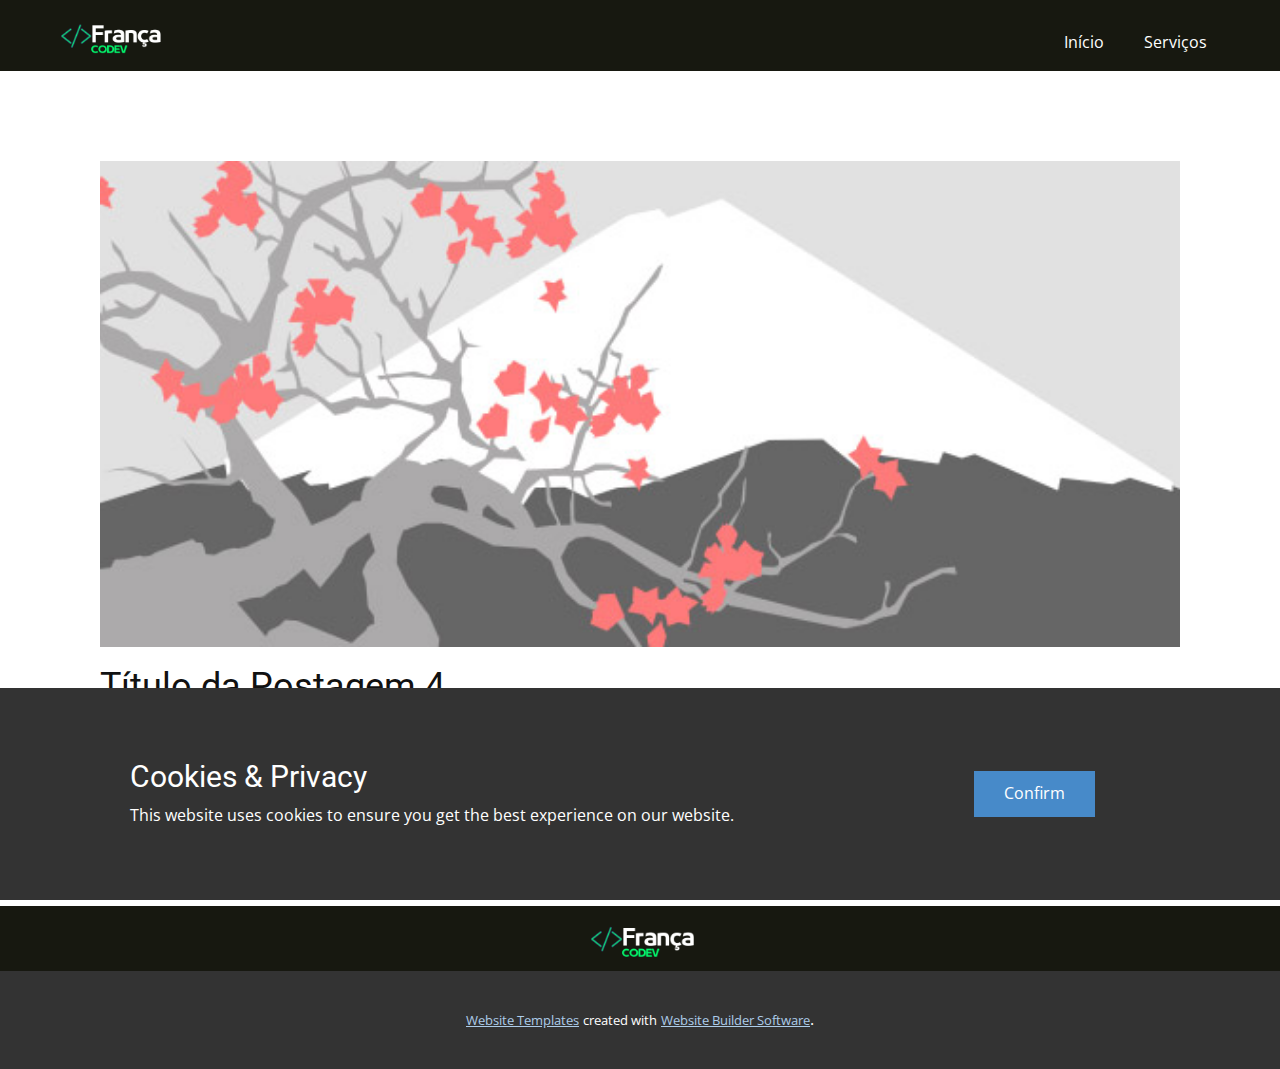
<file: blog/post-3.html>
<!DOCTYPE html>
<html style="font-size: 16px;" lang="pt"><head>
    <meta name="viewport" content="width=device-width, initial-scale=1.0">
    <meta charset="utf-8">
    <meta name="keywords" content="Título da Postagem 1">
    <meta name="description" content="">
    <title>Título da Postagem 4</title>
    <link rel="stylesheet" href="../nicepage.css" media="screen">
<link rel="stylesheet" href="../Post-Template.css" media="screen">
    <script class="u-script" type="text/javascript" src="../jquery.js" defer=""></script>
    <script class="u-script" type="text/javascript" src="../nicepage.js" defer=""></script>
    <meta name="generator" content="francacodev.com">
    <link id="u-theme-google-font" rel="stylesheet" href="https://fonts.googleapis.com/css?family=Roboto:100,100i,300,300i,400,400i,500,500i,700,700i,900,900i|Open+Sans:300,300i,400,400i,500,500i,600,600i,700,700i,800,800i">
    
    
    <script type="application/ld+json">{
		"@context": "http://schema.org",
		"@type": "Organization",
		"name": "WebSite2809638",
		"logo": "images/1672811890612.png"
}</script>
    <meta name="theme-color" content="#478ac9">
  </head>
  <body class="u-body u-xl-mode" data-lang="pt"><header class="u-align-center-sm u-align-center-xs u-clearfix u-custom-color-4 u-header u-header" id="sec-3378"><div class="u-clearfix u-sheet u-valign-middle u-sheet-1">
        <a href="https://www.instagram.com/franca.codev/" class="u-image u-logo u-image-1" data-image-width="386" data-image-height="130" title="instagram">
          <img src="../images/1672811890612.png" class="u-logo-image u-logo-image-1">
        </a>
        <nav class="u-menu u-menu-dropdown u-offcanvas u-menu-1">
          <div class="menu-collapse">
            <a class="u-button-style u-nav-link" href="#" data-lang-en="{&quot;content&quot;:&quot;<svg class=\&quot;u-svg-link\&quot; viewBox=\&quot;0 0 24 24\&quot;><use xmlns:xlink=\&quot;http://www.w3.org/1999/xlink\&quot; xlink:href=\&quot;#svg-15d5\&quot;></use></svg><svg class=\&quot;u-svg-content\&quot; version=\&quot;1.1\&quot; id=\&quot;svg-15d5\&quot; viewBox=\&quot;0 0 16 16\&quot; x=\&quot;0px\&quot; y=\&quot;0px\&quot; xmlns:xlink=\&quot;http://www.w3.org/1999/xlink\&quot; xmlns=\&quot;http://www.w3.org/2000/svg\&quot;>    <g>        <rect y=\&quot;1\&quot; width=\&quot;16\&quot; height=\&quot;2\&quot;></rect>        <rect y=\&quot;7\&quot; width=\&quot;16\&quot; height=\&quot;2\&quot;></rect>        <rect y=\&quot;13\&quot; width=\&quot;16\&quot; height=\&quot;2\&quot;></rect>    </g></svg>&quot;,&quot;href&quot;:&quot;#&quot;}">
              <svg class="u-svg-link" viewBox="0 0 24 24"><use xmlns:xlink="http://www.w3.org/1999/xlink" xlink:href="#svg-15d5"></use></svg>
              <svg class="u-svg-content" version="1.1" id="svg-15d5" viewBox="0 0 16 16" x="0px" y="0px" xmlns:xlink="http://www.w3.org/1999/xlink" xmlns="http://www.w3.org/2000/svg"><g><rect y="1" width="16" height="2"></rect><rect y="7" width="16" height="2"></rect><rect y="13" width="16" height="2"></rect>
</g></svg>
            </a>
          </div>
          <div class="u-nav-container">
            <ul class="u-nav u-unstyled"><li class="u-nav-item"><a class="u-button-style u-nav-link" href="../Início.html">Início</a>
</li><li class="u-nav-item"><a class="u-button-style u-nav-link" href="../Serviços.html">Serviços</a>
</li></ul>
          </div>
          <div class="u-nav-container-collapse">
            <div class="u-black u-container-style u-inner-container-layout u-opacity u-opacity-95 u-sidenav">
              <div class="u-inner-container-layout u-sidenav-overflow">
                <div class="u-menu-close"></div>
                <ul class="u-align-center u-nav u-popupmenu-items u-unstyled u-nav-2"><li class="u-nav-item"><a class="u-button-style u-nav-link" href="../Início.html">Início</a>
</li><li class="u-nav-item"><a class="u-button-style u-nav-link" href="../Serviços.html">Serviços</a>
</li></ul>
              </div>
            </div>
            <div class="u-black u-menu-overlay u-opacity u-opacity-70"></div>
          </div>
        </nav>
      </div></header>
    <section class="u-align-center u-clearfix u-section-1" id="sec-6ff3">
      <div class="u-clearfix u-sheet u-valign-middle-md u-valign-middle-sm u-valign-middle-xs u-sheet-1"><!--post_details--><!--post_details_options_json--><!--{"source":""}--><!--/post_details_options_json--><!--blog_post-->
        <div class="u-container-style u-expanded-width u-post-details u-post-details-1">
          <div class="u-container-layout u-valign-middle u-container-layout-1"><!--blog_post_image-->
            <img alt="" class="u-blog-control u-expanded-width u-image u-image-default u-image-1" src="../images/0fd3416c.jpeg"><!--/blog_post_image--><!--blog_post_header-->
            <h2 class="u-blog-control u-text u-text-1">Título da Postagem 4</h2><!--/blog_post_header--><!--blog_post_metadata-->
            <div class="u-blog-control u-metadata u-metadata-1"><!--blog_post_metadata_date-->
              <span class="u-meta-date u-meta-icon">04 de jan de 2023</span><!--/blog_post_metadata_date--><!--blog_post_metadata_category-->
              <!--/blog_post_metadata_category--><!--blog_post_metadata_comments-->
              <!--/blog_post_metadata_comments-->
            </div><!--/blog_post_metadata--><!--blog_post_content-->
            <div class="u-align-justify u-blog-control u-post-content u-text u-text-2 fr-view">
  Amostra de texto pequena. Lorem ipsum dolor sit amet.
  </div><!--/blog_post_content-->
          </div>
        </div><!--/blog_post--><!--/post_details-->
      </div>
    </section>
    
    
    <footer class="u-align-center u-clearfix u-custom-color-4 u-footer u-footer" id="sec-99db"><div class="u-clearfix u-sheet u-sheet-1">
        <a href="https://www.instagram.com/franca.codev/" class="u-image u-logo u-image-1" data-image-width="386" data-image-height="130" title="frança">
          <img src="../images/1672811890612.png" class="u-logo-image u-logo-image-1">
        </a>
      </div></footer>
    <section class="u-backlink u-clearfix u-grey-80">
      <a class="u-link" href="https://nicepage.com/website-templates" target="_blank">
        <span>Website Templates</span>
      </a>
      <p class="u-text">
        <span>created with</span>
      </p>
      <a class="u-link" href="" target="_blank">
        <span>Website Builder Software</span>
      </a>. 
    </section><section class="u-align-center u-clearfix u-cookies-consent u-grey-80 u-cookies-consent" id="sec-7369">
      <div class="u-clearfix u-sheet u-valign-middle u-sheet-1">
        <div class="u-clearfix u-expanded-width u-layout-wrap u-layout-wrap-1">
          <div class="u-gutter-0 u-layout">
            <div class="u-layout-row">
              <div class="u-container-style u-layout-cell u-left-cell u-size-43-md u-size-43-sm u-size-43-xs u-size-46-lg u-size-46-xl u-layout-cell-1">
                <div class="u-container-layout u-valign-middle u-container-layout-1">
                  <h3 class="u-text u-text-default u-text-1">Cookies &amp; Privacy</h3>
                  <p class="u-text u-text-default u-text-2">This website uses cookies to ensure you get the best experience on our website.</p>
                </div>
              </div>
              <div class="u-align-left u-container-style u-layout-cell u-right-cell u-size-14-lg u-size-14-xl u-size-17-md u-size-17-sm u-size-17-xs u-layout-cell-2">
                <div class="u-container-layout u-valign-middle-lg u-valign-middle-md u-valign-middle-xl u-valign-top-sm u-valign-top-xs u-container-layout-2">
                  <a href="###" class="u-btn u-button-confirm u-button-style u-palette-1-base u-btn-1">Confirm</a>
                </div>
              </div>
            </div>
          </div>
        </div>
      </div>
    <style> .u-cookies-consent {
  background-image: none;
}

.u-cookies-consent .u-sheet-1 {
  min-height: 212px;
}

.u-cookies-consent .u-layout-wrap-1 {
  margin-top: 30px;
  margin-bottom: 30px;
}

.u-cookies-consent .u-layout-cell-1 {
  min-height: 152px;
}

.u-cookies-consent .u-container-layout-1 {
  padding: 30px 60px;
}

.u-cookies-consent .u-text-1 {
  margin-top: 0;
  margin-right: 20px;
  margin-bottom: 0;
}

.u-cookies-consent .u-text-2 {
  margin: 8px 20px 0 0;
}

.u-cookies-consent .u-layout-cell-2 {
  min-height: 152px;
}

.u-cookies-consent .u-container-layout-2 {
  padding: 30px;
}

.u-cookies-consent .u-btn-1 {
  margin: 0 auto 0 0;
}

@media (max-width: 1199px) {
  .u-cookies-consent .u-sheet-1 {
    min-height: 131px;
  }

  .u-cookies-consent .u-layout-cell-1 {
    min-height: 125px;
  }

  .u-cookies-consent .u-text-1 {
    margin-right: 0;
  }

  .u-cookies-consent .u-text-2 {
    margin-right: 0;
  }

  .u-cookies-consent .u-layout-cell-2 {
    min-height: 125px;
  }
}

@media (max-width: 991px) {
  .u-cookies-consent .u-sheet-1 {
    min-height: 106px;
  }

  .u-cookies-consent .u-layout-cell-1 {
    min-height: 100px;
  }

  .u-cookies-consent .u-container-layout-1 {
    padding-left: 30px;
    padding-right: 30px;
  }

  .u-cookies-consent .u-layout-cell-2 {
    min-height: 100px;
  }
}

@media (max-width: 767px) {
  .u-cookies-consent .u-sheet-1 {
    min-height: 225px;
  }

  .u-cookies-consent .u-layout-cell-1 {
    min-height: 154px;
  }

  .u-cookies-consent .u-container-layout-1 {
    padding-left: 10px;
    padding-right: 10px;
    padding-bottom: 20px;
  }

  .u-cookies-consent .u-layout-cell-2 {
    min-height: 65px;
  }

  .u-cookies-consent .u-container-layout-2 {
    padding: 10px;
  }
}

@media (max-width: 575px) {
  .u-cookies-consent .u-sheet-1 {
    min-height: 121px;
  }

  .u-cookies-consent .u-layout-cell-1 {
    min-height: 100px;
  }

  .u-cookies-consent .u-layout-cell-2 {
    min-height: 15px;
  }
}</style></section>
  
</body></html>
</file>
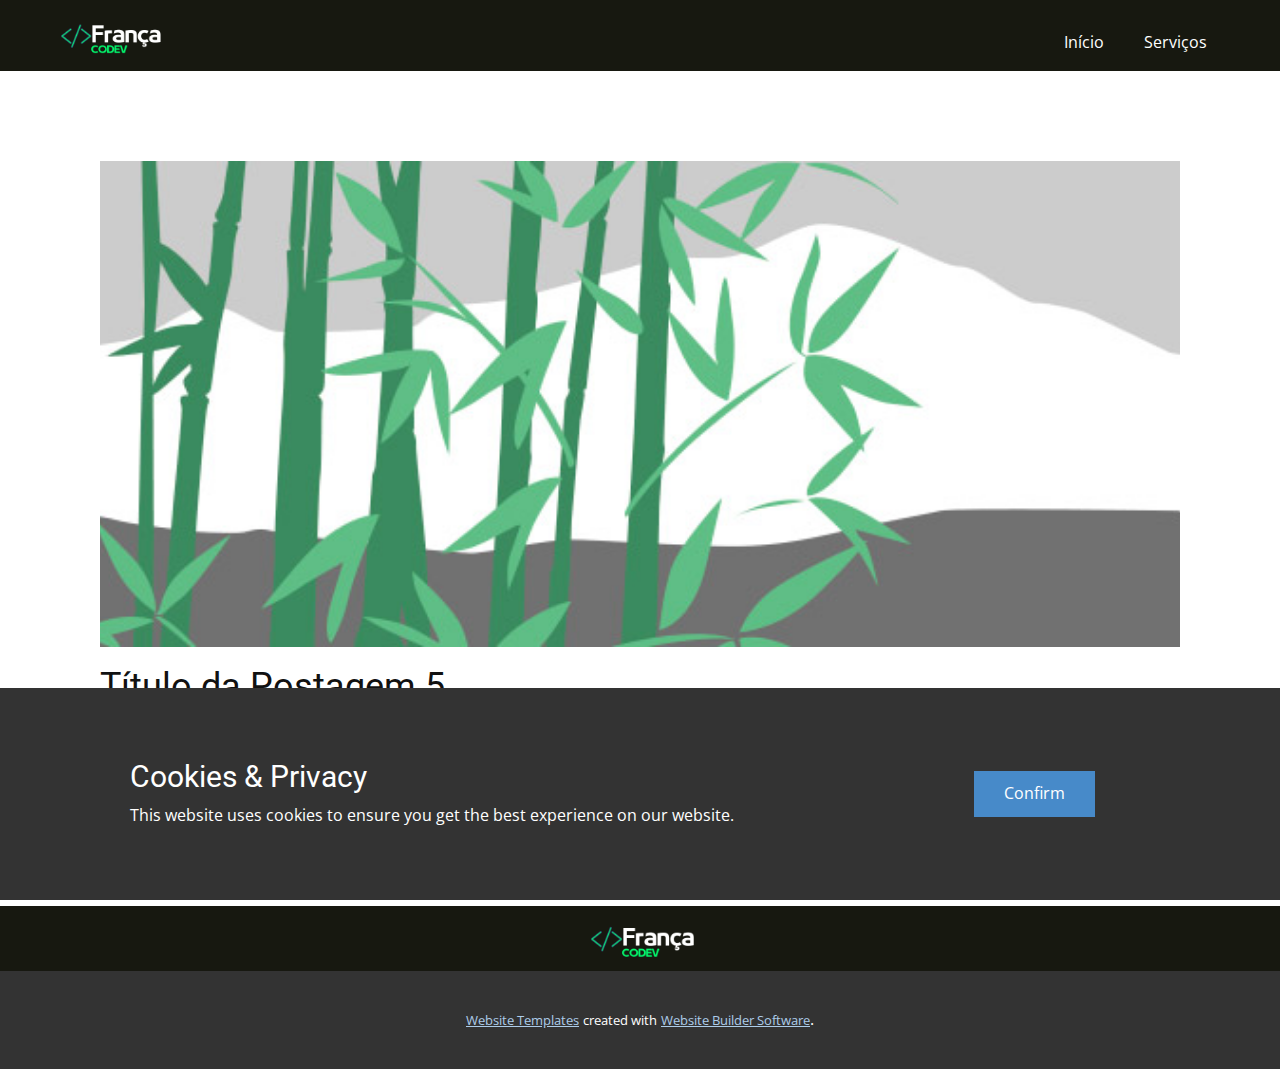
<file: blog/post-4.html>
<!DOCTYPE html>
<html style="font-size: 16px;" lang="pt"><head>
    <meta name="viewport" content="width=device-width, initial-scale=1.0">
    <meta charset="utf-8">
    <meta name="keywords" content="Título da Postagem 1">
    <meta name="description" content="">
    <title>Título da Postagem 5</title>
    <link rel="stylesheet" href="../nicepage.css" media="screen">
<link rel="stylesheet" href="../Post-Template.css" media="screen">
    <script class="u-script" type="text/javascript" src="../jquery.js" defer=""></script>
    <script class="u-script" type="text/javascript" src="../nicepage.js" defer=""></script>
    <meta name="generator" content="francacodev.com">
    <link id="u-theme-google-font" rel="stylesheet" href="https://fonts.googleapis.com/css?family=Roboto:100,100i,300,300i,400,400i,500,500i,700,700i,900,900i|Open+Sans:300,300i,400,400i,500,500i,600,600i,700,700i,800,800i">
    
    
    <script type="application/ld+json">{
		"@context": "http://schema.org",
		"@type": "Organization",
		"name": "WebSite2809638",
		"logo": "images/1672811890612.png"
}</script>
    <meta name="theme-color" content="#478ac9">
  </head>
  <body class="u-body u-xl-mode" data-lang="pt"><header class="u-align-center-sm u-align-center-xs u-clearfix u-custom-color-4 u-header u-header" id="sec-3378"><div class="u-clearfix u-sheet u-valign-middle u-sheet-1">
        <a href="https://www.instagram.com/franca.codev/" class="u-image u-logo u-image-1" data-image-width="386" data-image-height="130" title="instagram">
          <img src="../images/1672811890612.png" class="u-logo-image u-logo-image-1">
        </a>
        <nav class="u-menu u-menu-dropdown u-offcanvas u-menu-1">
          <div class="menu-collapse">
            <a class="u-button-style u-nav-link" href="#" data-lang-en="{&quot;content&quot;:&quot;<svg class=\&quot;u-svg-link\&quot; viewBox=\&quot;0 0 24 24\&quot;><use xmlns:xlink=\&quot;http://www.w3.org/1999/xlink\&quot; xlink:href=\&quot;#svg-15d5\&quot;></use></svg><svg class=\&quot;u-svg-content\&quot; version=\&quot;1.1\&quot; id=\&quot;svg-15d5\&quot; viewBox=\&quot;0 0 16 16\&quot; x=\&quot;0px\&quot; y=\&quot;0px\&quot; xmlns:xlink=\&quot;http://www.w3.org/1999/xlink\&quot; xmlns=\&quot;http://www.w3.org/2000/svg\&quot;>    <g>        <rect y=\&quot;1\&quot; width=\&quot;16\&quot; height=\&quot;2\&quot;></rect>        <rect y=\&quot;7\&quot; width=\&quot;16\&quot; height=\&quot;2\&quot;></rect>        <rect y=\&quot;13\&quot; width=\&quot;16\&quot; height=\&quot;2\&quot;></rect>    </g></svg>&quot;,&quot;href&quot;:&quot;#&quot;}">
              <svg class="u-svg-link" viewBox="0 0 24 24"><use xmlns:xlink="http://www.w3.org/1999/xlink" xlink:href="#svg-15d5"></use></svg>
              <svg class="u-svg-content" version="1.1" id="svg-15d5" viewBox="0 0 16 16" x="0px" y="0px" xmlns:xlink="http://www.w3.org/1999/xlink" xmlns="http://www.w3.org/2000/svg"><g><rect y="1" width="16" height="2"></rect><rect y="7" width="16" height="2"></rect><rect y="13" width="16" height="2"></rect>
</g></svg>
            </a>
          </div>
          <div class="u-nav-container">
            <ul class="u-nav u-unstyled"><li class="u-nav-item"><a class="u-button-style u-nav-link" href="../Início.html">Início</a>
</li><li class="u-nav-item"><a class="u-button-style u-nav-link" href="../Serviços.html">Serviços</a>
</li></ul>
          </div>
          <div class="u-nav-container-collapse">
            <div class="u-black u-container-style u-inner-container-layout u-opacity u-opacity-95 u-sidenav">
              <div class="u-inner-container-layout u-sidenav-overflow">
                <div class="u-menu-close"></div>
                <ul class="u-align-center u-nav u-popupmenu-items u-unstyled u-nav-2"><li class="u-nav-item"><a class="u-button-style u-nav-link" href="../Início.html">Início</a>
</li><li class="u-nav-item"><a class="u-button-style u-nav-link" href="../Serviços.html">Serviços</a>
</li></ul>
              </div>
            </div>
            <div class="u-black u-menu-overlay u-opacity u-opacity-70"></div>
          </div>
        </nav>
      </div></header>
    <section class="u-align-center u-clearfix u-section-1" id="sec-6ff3">
      <div class="u-clearfix u-sheet u-valign-middle-md u-valign-middle-sm u-valign-middle-xs u-sheet-1"><!--post_details--><!--post_details_options_json--><!--{"source":""}--><!--/post_details_options_json--><!--blog_post-->
        <div class="u-container-style u-expanded-width u-post-details u-post-details-1">
          <div class="u-container-layout u-valign-middle u-container-layout-1"><!--blog_post_image-->
            <img alt="" class="u-blog-control u-expanded-width u-image u-image-default u-image-1" src="../images/68f64b9d.jpeg"><!--/blog_post_image--><!--blog_post_header-->
            <h2 class="u-blog-control u-text u-text-1">Título da Postagem 5</h2><!--/blog_post_header--><!--blog_post_metadata-->
            <div class="u-blog-control u-metadata u-metadata-1"><!--blog_post_metadata_date-->
              <span class="u-meta-date u-meta-icon">04 de jan de 2023</span><!--/blog_post_metadata_date--><!--blog_post_metadata_category-->
              <!--/blog_post_metadata_category--><!--blog_post_metadata_comments-->
              <!--/blog_post_metadata_comments-->
            </div><!--/blog_post_metadata--><!--blog_post_content-->
            <div class="u-align-justify u-blog-control u-post-content u-text u-text-2 fr-view">
  Amostra de texto pequena. Lorem ipsum dolor sit amet.
  </div><!--/blog_post_content-->
          </div>
        </div><!--/blog_post--><!--/post_details-->
      </div>
    </section>
    
    
    <footer class="u-align-center u-clearfix u-custom-color-4 u-footer u-footer" id="sec-99db"><div class="u-clearfix u-sheet u-sheet-1">
        <a href="https://www.instagram.com/franca.codev/" class="u-image u-logo u-image-1" data-image-width="386" data-image-height="130" title="frança">
          <img src="../images/1672811890612.png" class="u-logo-image u-logo-image-1">
        </a>
      </div></footer>
    <section class="u-backlink u-clearfix u-grey-80">
      <a class="u-link" href="https://nicepage.com/website-templates" target="_blank">
        <span>Website Templates</span>
      </a>
      <p class="u-text">
        <span>created with</span>
      </p>
      <a class="u-link" href="" target="_blank">
        <span>Website Builder Software</span>
      </a>. 
    </section><section class="u-align-center u-clearfix u-cookies-consent u-grey-80 u-cookies-consent" id="sec-7369">
      <div class="u-clearfix u-sheet u-valign-middle u-sheet-1">
        <div class="u-clearfix u-expanded-width u-layout-wrap u-layout-wrap-1">
          <div class="u-gutter-0 u-layout">
            <div class="u-layout-row">
              <div class="u-container-style u-layout-cell u-left-cell u-size-43-md u-size-43-sm u-size-43-xs u-size-46-lg u-size-46-xl u-layout-cell-1">
                <div class="u-container-layout u-valign-middle u-container-layout-1">
                  <h3 class="u-text u-text-default u-text-1">Cookies &amp; Privacy</h3>
                  <p class="u-text u-text-default u-text-2">This website uses cookies to ensure you get the best experience on our website.</p>
                </div>
              </div>
              <div class="u-align-left u-container-style u-layout-cell u-right-cell u-size-14-lg u-size-14-xl u-size-17-md u-size-17-sm u-size-17-xs u-layout-cell-2">
                <div class="u-container-layout u-valign-middle-lg u-valign-middle-md u-valign-middle-xl u-valign-top-sm u-valign-top-xs u-container-layout-2">
                  <a href="###" class="u-btn u-button-confirm u-button-style u-palette-1-base u-btn-1">Confirm</a>
                </div>
              </div>
            </div>
          </div>
        </div>
      </div>
    <style> .u-cookies-consent {
  background-image: none;
}

.u-cookies-consent .u-sheet-1 {
  min-height: 212px;
}

.u-cookies-consent .u-layout-wrap-1 {
  margin-top: 30px;
  margin-bottom: 30px;
}

.u-cookies-consent .u-layout-cell-1 {
  min-height: 152px;
}

.u-cookies-consent .u-container-layout-1 {
  padding: 30px 60px;
}

.u-cookies-consent .u-text-1 {
  margin-top: 0;
  margin-right: 20px;
  margin-bottom: 0;
}

.u-cookies-consent .u-text-2 {
  margin: 8px 20px 0 0;
}

.u-cookies-consent .u-layout-cell-2 {
  min-height: 152px;
}

.u-cookies-consent .u-container-layout-2 {
  padding: 30px;
}

.u-cookies-consent .u-btn-1 {
  margin: 0 auto 0 0;
}

@media (max-width: 1199px) {
  .u-cookies-consent .u-sheet-1 {
    min-height: 131px;
  }

  .u-cookies-consent .u-layout-cell-1 {
    min-height: 125px;
  }

  .u-cookies-consent .u-text-1 {
    margin-right: 0;
  }

  .u-cookies-consent .u-text-2 {
    margin-right: 0;
  }

  .u-cookies-consent .u-layout-cell-2 {
    min-height: 125px;
  }
}

@media (max-width: 991px) {
  .u-cookies-consent .u-sheet-1 {
    min-height: 106px;
  }

  .u-cookies-consent .u-layout-cell-1 {
    min-height: 100px;
  }

  .u-cookies-consent .u-container-layout-1 {
    padding-left: 30px;
    padding-right: 30px;
  }

  .u-cookies-consent .u-layout-cell-2 {
    min-height: 100px;
  }
}

@media (max-width: 767px) {
  .u-cookies-consent .u-sheet-1 {
    min-height: 225px;
  }

  .u-cookies-consent .u-layout-cell-1 {
    min-height: 154px;
  }

  .u-cookies-consent .u-container-layout-1 {
    padding-left: 10px;
    padding-right: 10px;
    padding-bottom: 20px;
  }

  .u-cookies-consent .u-layout-cell-2 {
    min-height: 65px;
  }

  .u-cookies-consent .u-container-layout-2 {
    padding: 10px;
  }
}

@media (max-width: 575px) {
  .u-cookies-consent .u-sheet-1 {
    min-height: 121px;
  }

  .u-cookies-consent .u-layout-cell-1 {
    min-height: 100px;
  }

  .u-cookies-consent .u-layout-cell-2 {
    min-height: 15px;
  }
}</style></section>
  
</body></html>
</file>
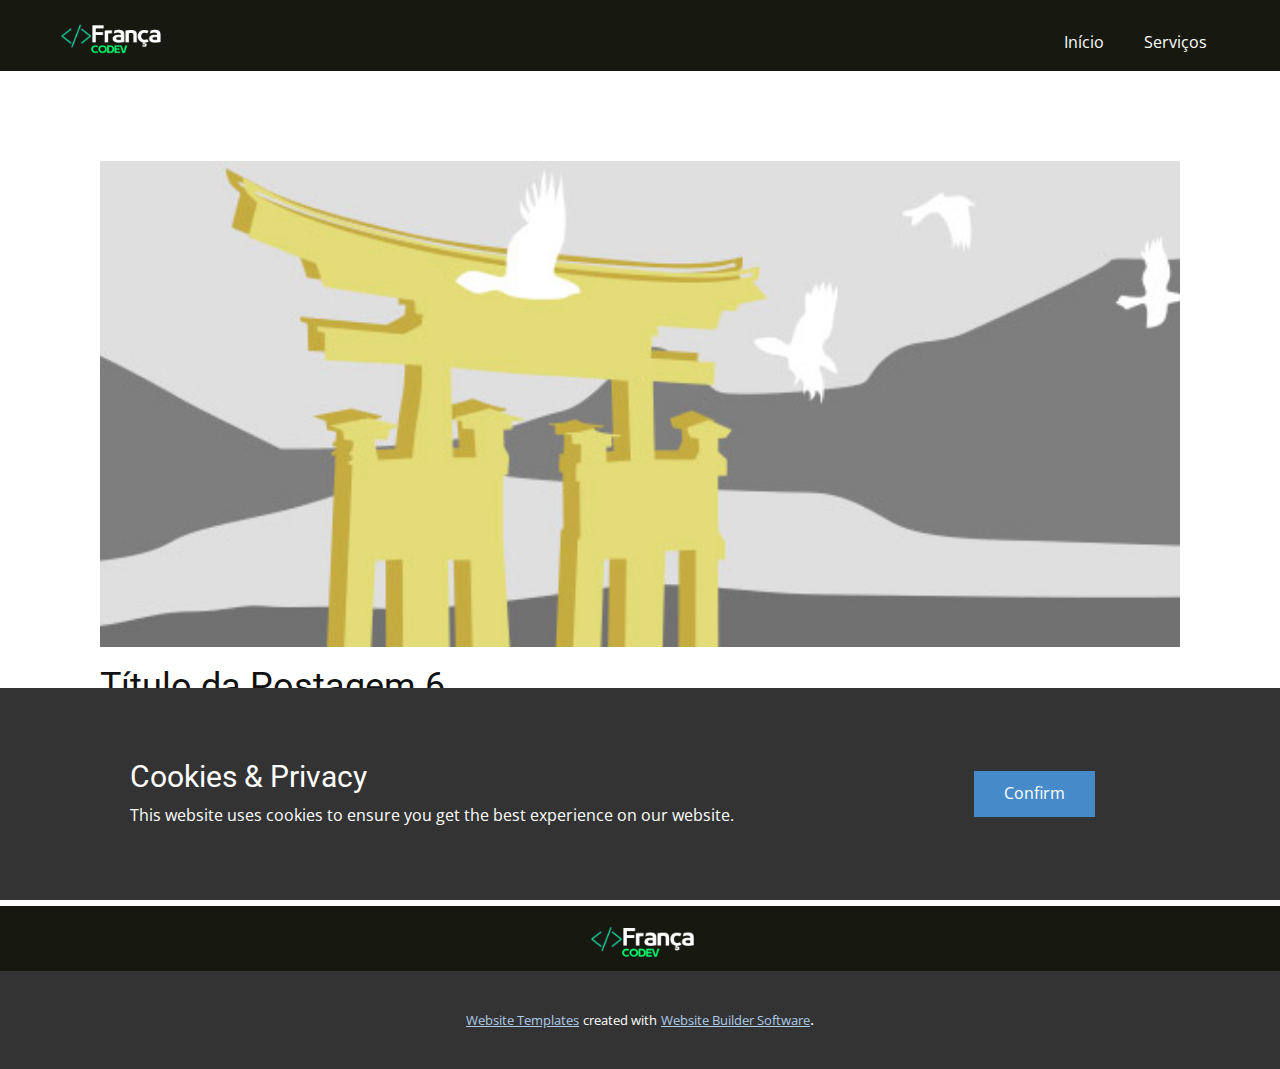
<file: blog/post-5.html>
<!DOCTYPE html>
<html style="font-size: 16px;" lang="pt"><head>
    <meta name="viewport" content="width=device-width, initial-scale=1.0">
    <meta charset="utf-8">
    <meta name="keywords" content="Título da Postagem 1">
    <meta name="description" content="">
    <title>Título da Postagem 6</title>
    <link rel="stylesheet" href="../nicepage.css" media="screen">
<link rel="stylesheet" href="../Post-Template.css" media="screen">
    <script class="u-script" type="text/javascript" src="../jquery.js" defer=""></script>
    <script class="u-script" type="text/javascript" src="../nicepage.js" defer=""></script>
    <meta name="generator" content="francacodev.com">
    <link id="u-theme-google-font" rel="stylesheet" href="https://fonts.googleapis.com/css?family=Roboto:100,100i,300,300i,400,400i,500,500i,700,700i,900,900i|Open+Sans:300,300i,400,400i,500,500i,600,600i,700,700i,800,800i">
    
    
    <script type="application/ld+json">{
		"@context": "http://schema.org",
		"@type": "Organization",
		"name": "WebSite2809638",
		"logo": "images/1672811890612.png"
}</script>
    <meta name="theme-color" content="#478ac9">
  </head>
  <body class="u-body u-xl-mode" data-lang="pt"><header class="u-align-center-sm u-align-center-xs u-clearfix u-custom-color-4 u-header u-header" id="sec-3378"><div class="u-clearfix u-sheet u-valign-middle u-sheet-1">
        <a href="https://www.instagram.com/franca.codev/" class="u-image u-logo u-image-1" data-image-width="386" data-image-height="130" title="instagram">
          <img src="../images/1672811890612.png" class="u-logo-image u-logo-image-1">
        </a>
        <nav class="u-menu u-menu-dropdown u-offcanvas u-menu-1">
          <div class="menu-collapse">
            <a class="u-button-style u-nav-link" href="#" data-lang-en="{&quot;content&quot;:&quot;<svg class=\&quot;u-svg-link\&quot; viewBox=\&quot;0 0 24 24\&quot;><use xmlns:xlink=\&quot;http://www.w3.org/1999/xlink\&quot; xlink:href=\&quot;#svg-15d5\&quot;></use></svg><svg class=\&quot;u-svg-content\&quot; version=\&quot;1.1\&quot; id=\&quot;svg-15d5\&quot; viewBox=\&quot;0 0 16 16\&quot; x=\&quot;0px\&quot; y=\&quot;0px\&quot; xmlns:xlink=\&quot;http://www.w3.org/1999/xlink\&quot; xmlns=\&quot;http://www.w3.org/2000/svg\&quot;>    <g>        <rect y=\&quot;1\&quot; width=\&quot;16\&quot; height=\&quot;2\&quot;></rect>        <rect y=\&quot;7\&quot; width=\&quot;16\&quot; height=\&quot;2\&quot;></rect>        <rect y=\&quot;13\&quot; width=\&quot;16\&quot; height=\&quot;2\&quot;></rect>    </g></svg>&quot;,&quot;href&quot;:&quot;#&quot;}">
              <svg class="u-svg-link" viewBox="0 0 24 24"><use xmlns:xlink="http://www.w3.org/1999/xlink" xlink:href="#svg-15d5"></use></svg>
              <svg class="u-svg-content" version="1.1" id="svg-15d5" viewBox="0 0 16 16" x="0px" y="0px" xmlns:xlink="http://www.w3.org/1999/xlink" xmlns="http://www.w3.org/2000/svg"><g><rect y="1" width="16" height="2"></rect><rect y="7" width="16" height="2"></rect><rect y="13" width="16" height="2"></rect>
</g></svg>
            </a>
          </div>
          <div class="u-nav-container">
            <ul class="u-nav u-unstyled"><li class="u-nav-item"><a class="u-button-style u-nav-link" href="../Início.html">Início</a>
</li><li class="u-nav-item"><a class="u-button-style u-nav-link" href="../Serviços.html">Serviços</a>
</li></ul>
          </div>
          <div class="u-nav-container-collapse">
            <div class="u-black u-container-style u-inner-container-layout u-opacity u-opacity-95 u-sidenav">
              <div class="u-inner-container-layout u-sidenav-overflow">
                <div class="u-menu-close"></div>
                <ul class="u-align-center u-nav u-popupmenu-items u-unstyled u-nav-2"><li class="u-nav-item"><a class="u-button-style u-nav-link" href="../Início.html">Início</a>
</li><li class="u-nav-item"><a class="u-button-style u-nav-link" href="../Serviços.html">Serviços</a>
</li></ul>
              </div>
            </div>
            <div class="u-black u-menu-overlay u-opacity u-opacity-70"></div>
          </div>
        </nav>
      </div></header>
    <section class="u-align-center u-clearfix u-section-1" id="sec-6ff3">
      <div class="u-clearfix u-sheet u-valign-middle-md u-valign-middle-sm u-valign-middle-xs u-sheet-1"><!--post_details--><!--post_details_options_json--><!--{"source":""}--><!--/post_details_options_json--><!--blog_post-->
        <div class="u-container-style u-expanded-width u-post-details u-post-details-1">
          <div class="u-container-layout u-valign-middle u-container-layout-1"><!--blog_post_image-->
            <img alt="" class="u-blog-control u-expanded-width u-image u-image-default u-image-1" src="../images/8ad73f3c.jpeg"><!--/blog_post_image--><!--blog_post_header-->
            <h2 class="u-blog-control u-text u-text-1">Título da Postagem 6</h2><!--/blog_post_header--><!--blog_post_metadata-->
            <div class="u-blog-control u-metadata u-metadata-1"><!--blog_post_metadata_date-->
              <span class="u-meta-date u-meta-icon">04 de jan de 2023</span><!--/blog_post_metadata_date--><!--blog_post_metadata_category-->
              <!--/blog_post_metadata_category--><!--blog_post_metadata_comments-->
              <!--/blog_post_metadata_comments-->
            </div><!--/blog_post_metadata--><!--blog_post_content-->
            <div class="u-align-justify u-blog-control u-post-content u-text u-text-2 fr-view">
  Amostra de texto pequena. Lorem ipsum dolor sit amet.
  </div><!--/blog_post_content-->
          </div>
        </div><!--/blog_post--><!--/post_details-->
      </div>
    </section>
    
    
    <footer class="u-align-center u-clearfix u-custom-color-4 u-footer u-footer" id="sec-99db"><div class="u-clearfix u-sheet u-sheet-1">
        <a href="https://www.instagram.com/franca.codev/" class="u-image u-logo u-image-1" data-image-width="386" data-image-height="130" title="frança">
          <img src="../images/1672811890612.png" class="u-logo-image u-logo-image-1">
        </a>
      </div></footer>
    <section class="u-backlink u-clearfix u-grey-80">
      <a class="u-link" href="https://nicepage.com/website-templates" target="_blank">
        <span>Website Templates</span>
      </a>
      <p class="u-text">
        <span>created with</span>
      </p>
      <a class="u-link" href="" target="_blank">
        <span>Website Builder Software</span>
      </a>. 
    </section><section class="u-align-center u-clearfix u-cookies-consent u-grey-80 u-cookies-consent" id="sec-7369">
      <div class="u-clearfix u-sheet u-valign-middle u-sheet-1">
        <div class="u-clearfix u-expanded-width u-layout-wrap u-layout-wrap-1">
          <div class="u-gutter-0 u-layout">
            <div class="u-layout-row">
              <div class="u-container-style u-layout-cell u-left-cell u-size-43-md u-size-43-sm u-size-43-xs u-size-46-lg u-size-46-xl u-layout-cell-1">
                <div class="u-container-layout u-valign-middle u-container-layout-1">
                  <h3 class="u-text u-text-default u-text-1">Cookies &amp; Privacy</h3>
                  <p class="u-text u-text-default u-text-2">This website uses cookies to ensure you get the best experience on our website.</p>
                </div>
              </div>
              <div class="u-align-left u-container-style u-layout-cell u-right-cell u-size-14-lg u-size-14-xl u-size-17-md u-size-17-sm u-size-17-xs u-layout-cell-2">
                <div class="u-container-layout u-valign-middle-lg u-valign-middle-md u-valign-middle-xl u-valign-top-sm u-valign-top-xs u-container-layout-2">
                  <a href="###" class="u-btn u-button-confirm u-button-style u-palette-1-base u-btn-1">Confirm</a>
                </div>
              </div>
            </div>
          </div>
        </div>
      </div>
    <style> .u-cookies-consent {
  background-image: none;
}

.u-cookies-consent .u-sheet-1 {
  min-height: 212px;
}

.u-cookies-consent .u-layout-wrap-1 {
  margin-top: 30px;
  margin-bottom: 30px;
}

.u-cookies-consent .u-layout-cell-1 {
  min-height: 152px;
}

.u-cookies-consent .u-container-layout-1 {
  padding: 30px 60px;
}

.u-cookies-consent .u-text-1 {
  margin-top: 0;
  margin-right: 20px;
  margin-bottom: 0;
}

.u-cookies-consent .u-text-2 {
  margin: 8px 20px 0 0;
}

.u-cookies-consent .u-layout-cell-2 {
  min-height: 152px;
}

.u-cookies-consent .u-container-layout-2 {
  padding: 30px;
}

.u-cookies-consent .u-btn-1 {
  margin: 0 auto 0 0;
}

@media (max-width: 1199px) {
  .u-cookies-consent .u-sheet-1 {
    min-height: 131px;
  }

  .u-cookies-consent .u-layout-cell-1 {
    min-height: 125px;
  }

  .u-cookies-consent .u-text-1 {
    margin-right: 0;
  }

  .u-cookies-consent .u-text-2 {
    margin-right: 0;
  }

  .u-cookies-consent .u-layout-cell-2 {
    min-height: 125px;
  }
}

@media (max-width: 991px) {
  .u-cookies-consent .u-sheet-1 {
    min-height: 106px;
  }

  .u-cookies-consent .u-layout-cell-1 {
    min-height: 100px;
  }

  .u-cookies-consent .u-container-layout-1 {
    padding-left: 30px;
    padding-right: 30px;
  }

  .u-cookies-consent .u-layout-cell-2 {
    min-height: 100px;
  }
}

@media (max-width: 767px) {
  .u-cookies-consent .u-sheet-1 {
    min-height: 225px;
  }

  .u-cookies-consent .u-layout-cell-1 {
    min-height: 154px;
  }

  .u-cookies-consent .u-container-layout-1 {
    padding-left: 10px;
    padding-right: 10px;
    padding-bottom: 20px;
  }

  .u-cookies-consent .u-layout-cell-2 {
    min-height: 65px;
  }

  .u-cookies-consent .u-container-layout-2 {
    padding: 10px;
  }
}

@media (max-width: 575px) {
  .u-cookies-consent .u-sheet-1 {
    min-height: 121px;
  }

  .u-cookies-consent .u-layout-cell-1 {
    min-height: 100px;
  }

  .u-cookies-consent .u-layout-cell-2 {
    min-height: 15px;
  }
}</style></section>
  
</body></html>
</file>
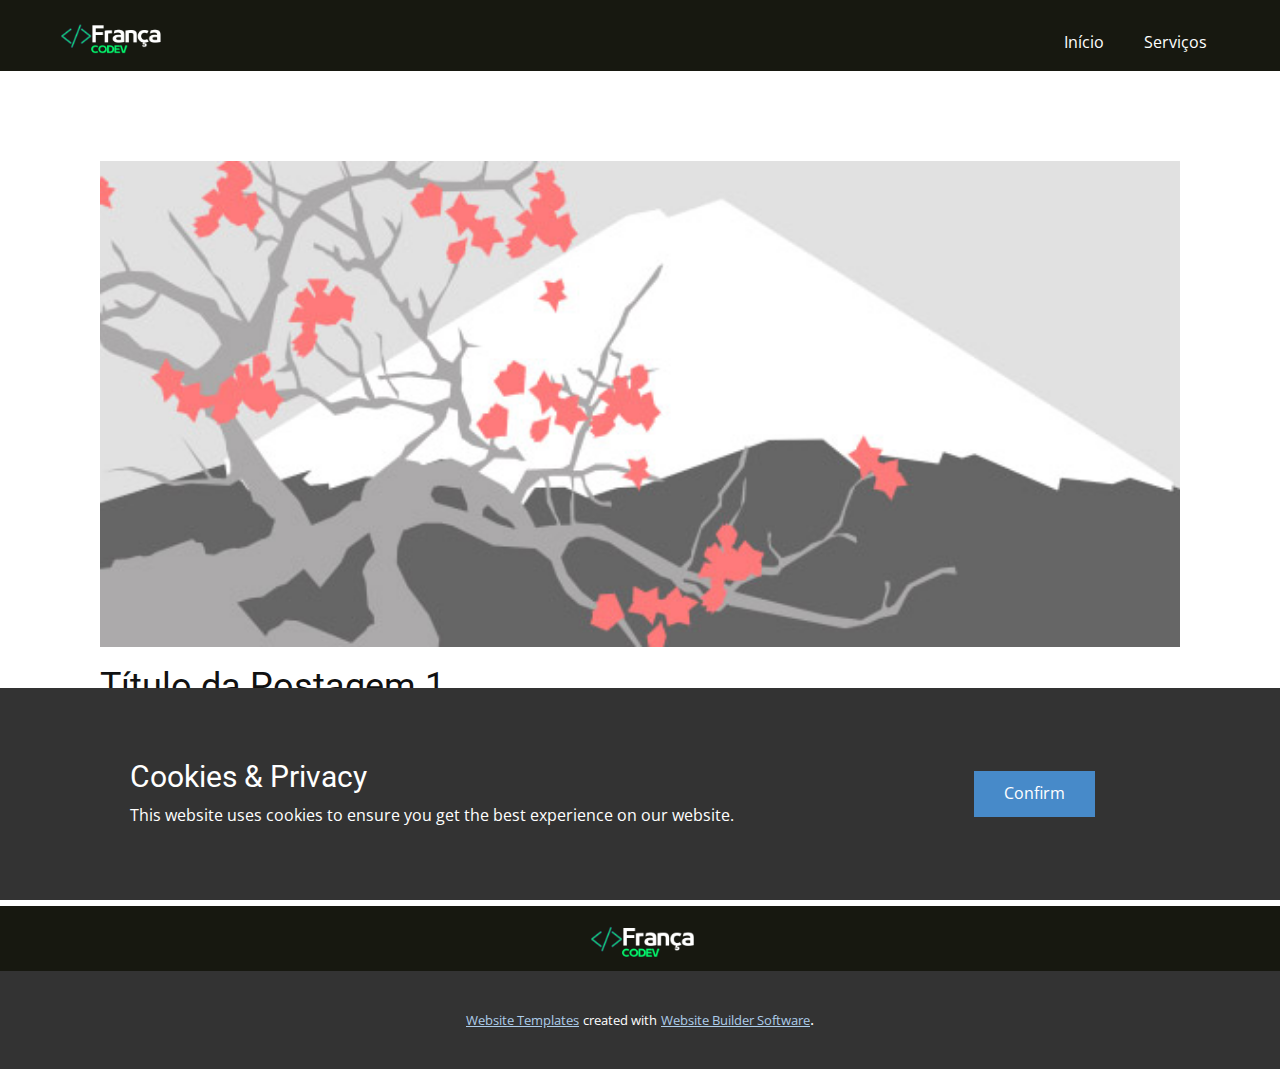
<file: blog/post.html>
<!DOCTYPE html>
<html style="font-size: 16px;" lang="pt"><head>
    <meta name="viewport" content="width=device-width, initial-scale=1.0">
    <meta charset="utf-8">
    <meta name="keywords" content="Título da Postagem 1">
    <meta name="description" content="">
    <title>Título da Postagem 1</title>
    <link rel="stylesheet" href="../nicepage.css" media="screen">
<link rel="stylesheet" href="../Post-Template.css" media="screen">
    <script class="u-script" type="text/javascript" src="../jquery.js" defer=""></script>
    <script class="u-script" type="text/javascript" src="../nicepage.js" defer=""></script>
    <meta name="generator" content="francacodev.com">
    <link id="u-theme-google-font" rel="stylesheet" href="https://fonts.googleapis.com/css?family=Roboto:100,100i,300,300i,400,400i,500,500i,700,700i,900,900i|Open+Sans:300,300i,400,400i,500,500i,600,600i,700,700i,800,800i">
    
    
    <script type="application/ld+json">{
		"@context": "http://schema.org",
		"@type": "Organization",
		"name": "WebSite2809638",
		"logo": "images/1672811890612.png"
}</script>
    <meta name="theme-color" content="#478ac9">
  </head>
  <body class="u-body u-xl-mode" data-lang="pt"><header class="u-align-center-sm u-align-center-xs u-clearfix u-custom-color-4 u-header u-header" id="sec-3378"><div class="u-clearfix u-sheet u-valign-middle u-sheet-1">
        <a href="https://www.instagram.com/franca.codev/" class="u-image u-logo u-image-1" data-image-width="386" data-image-height="130" title="instagram">
          <img src="../images/1672811890612.png" class="u-logo-image u-logo-image-1">
        </a>
        <nav class="u-menu u-menu-dropdown u-offcanvas u-menu-1">
          <div class="menu-collapse">
            <a class="u-button-style u-nav-link" href="#" data-lang-en="{&quot;content&quot;:&quot;<svg class=\&quot;u-svg-link\&quot; viewBox=\&quot;0 0 24 24\&quot;><use xmlns:xlink=\&quot;http://www.w3.org/1999/xlink\&quot; xlink:href=\&quot;#svg-15d5\&quot;></use></svg><svg class=\&quot;u-svg-content\&quot; version=\&quot;1.1\&quot; id=\&quot;svg-15d5\&quot; viewBox=\&quot;0 0 16 16\&quot; x=\&quot;0px\&quot; y=\&quot;0px\&quot; xmlns:xlink=\&quot;http://www.w3.org/1999/xlink\&quot; xmlns=\&quot;http://www.w3.org/2000/svg\&quot;>    <g>        <rect y=\&quot;1\&quot; width=\&quot;16\&quot; height=\&quot;2\&quot;></rect>        <rect y=\&quot;7\&quot; width=\&quot;16\&quot; height=\&quot;2\&quot;></rect>        <rect y=\&quot;13\&quot; width=\&quot;16\&quot; height=\&quot;2\&quot;></rect>    </g></svg>&quot;,&quot;href&quot;:&quot;#&quot;}">
              <svg class="u-svg-link" viewBox="0 0 24 24"><use xmlns:xlink="http://www.w3.org/1999/xlink" xlink:href="#svg-15d5"></use></svg>
              <svg class="u-svg-content" version="1.1" id="svg-15d5" viewBox="0 0 16 16" x="0px" y="0px" xmlns:xlink="http://www.w3.org/1999/xlink" xmlns="http://www.w3.org/2000/svg"><g><rect y="1" width="16" height="2"></rect><rect y="7" width="16" height="2"></rect><rect y="13" width="16" height="2"></rect>
</g></svg>
            </a>
          </div>
          <div class="u-nav-container">
            <ul class="u-nav u-unstyled"><li class="u-nav-item"><a class="u-button-style u-nav-link" href="../Início.html">Início</a>
</li><li class="u-nav-item"><a class="u-button-style u-nav-link" href="../Serviços.html">Serviços</a>
</li></ul>
          </div>
          <div class="u-nav-container-collapse">
            <div class="u-black u-container-style u-inner-container-layout u-opacity u-opacity-95 u-sidenav">
              <div class="u-inner-container-layout u-sidenav-overflow">
                <div class="u-menu-close"></div>
                <ul class="u-align-center u-nav u-popupmenu-items u-unstyled u-nav-2"><li class="u-nav-item"><a class="u-button-style u-nav-link" href="../Início.html">Início</a>
</li><li class="u-nav-item"><a class="u-button-style u-nav-link" href="../Serviços.html">Serviços</a>
</li></ul>
              </div>
            </div>
            <div class="u-black u-menu-overlay u-opacity u-opacity-70"></div>
          </div>
        </nav>
      </div></header>
    <section class="u-align-center u-clearfix u-section-1" id="sec-6ff3">
      <div class="u-clearfix u-sheet u-valign-middle-md u-valign-middle-sm u-valign-middle-xs u-sheet-1"><!--post_details--><!--post_details_options_json--><!--{"source":""}--><!--/post_details_options_json--><!--blog_post-->
        <div class="u-container-style u-expanded-width u-post-details u-post-details-1">
          <div class="u-container-layout u-valign-middle u-container-layout-1"><!--blog_post_image-->
            <img alt="" class="u-blog-control u-expanded-width u-image u-image-default u-image-1" src="../images/0fd3416c.jpeg"><!--/blog_post_image--><!--blog_post_header-->
            <h2 class="u-blog-control u-text u-text-1">Título da Postagem 1</h2><!--/blog_post_header--><!--blog_post_metadata-->
            <div class="u-blog-control u-metadata u-metadata-1"><!--blog_post_metadata_date-->
              <span class="u-meta-date u-meta-icon">04 de jan de 2023</span><!--/blog_post_metadata_date--><!--blog_post_metadata_category-->
              <!--/blog_post_metadata_category--><!--blog_post_metadata_comments-->
              <!--/blog_post_metadata_comments-->
            </div><!--/blog_post_metadata--><!--blog_post_content-->
            <div class="u-align-justify u-blog-control u-post-content u-text u-text-2 fr-view">
  Amostra de texto pequena. Lorem ipsum dolor sit amet.
  </div><!--/blog_post_content-->
          </div>
        </div><!--/blog_post--><!--/post_details-->
      </div>
    </section>
    
    
    <footer class="u-align-center u-clearfix u-custom-color-4 u-footer u-footer" id="sec-99db"><div class="u-clearfix u-sheet u-sheet-1">
        <a href="https://www.instagram.com/franca.codev/" class="u-image u-logo u-image-1" data-image-width="386" data-image-height="130" title="frança">
          <img src="../images/1672811890612.png" class="u-logo-image u-logo-image-1">
        </a>
      </div></footer>
    <section class="u-backlink u-clearfix u-grey-80">
      <a class="u-link" href="https://nicepage.com/website-templates" target="_blank">
        <span>Website Templates</span>
      </a>
      <p class="u-text">
        <span>created with</span>
      </p>
      <a class="u-link" href="" target="_blank">
        <span>Website Builder Software</span>
      </a>. 
    </section><section class="u-align-center u-clearfix u-cookies-consent u-grey-80 u-cookies-consent" id="sec-7369">
      <div class="u-clearfix u-sheet u-valign-middle u-sheet-1">
        <div class="u-clearfix u-expanded-width u-layout-wrap u-layout-wrap-1">
          <div class="u-gutter-0 u-layout">
            <div class="u-layout-row">
              <div class="u-container-style u-layout-cell u-left-cell u-size-43-md u-size-43-sm u-size-43-xs u-size-46-lg u-size-46-xl u-layout-cell-1">
                <div class="u-container-layout u-valign-middle u-container-layout-1">
                  <h3 class="u-text u-text-default u-text-1">Cookies &amp; Privacy</h3>
                  <p class="u-text u-text-default u-text-2">This website uses cookies to ensure you get the best experience on our website.</p>
                </div>
              </div>
              <div class="u-align-left u-container-style u-layout-cell u-right-cell u-size-14-lg u-size-14-xl u-size-17-md u-size-17-sm u-size-17-xs u-layout-cell-2">
                <div class="u-container-layout u-valign-middle-lg u-valign-middle-md u-valign-middle-xl u-valign-top-sm u-valign-top-xs u-container-layout-2">
                  <a href="###" class="u-btn u-button-confirm u-button-style u-palette-1-base u-btn-1">Confirm</a>
                </div>
              </div>
            </div>
          </div>
        </div>
      </div>
    <style> .u-cookies-consent {
  background-image: none;
}

.u-cookies-consent .u-sheet-1 {
  min-height: 212px;
}

.u-cookies-consent .u-layout-wrap-1 {
  margin-top: 30px;
  margin-bottom: 30px;
}

.u-cookies-consent .u-layout-cell-1 {
  min-height: 152px;
}

.u-cookies-consent .u-container-layout-1 {
  padding: 30px 60px;
}

.u-cookies-consent .u-text-1 {
  margin-top: 0;
  margin-right: 20px;
  margin-bottom: 0;
}

.u-cookies-consent .u-text-2 {
  margin: 8px 20px 0 0;
}

.u-cookies-consent .u-layout-cell-2 {
  min-height: 152px;
}

.u-cookies-consent .u-container-layout-2 {
  padding: 30px;
}

.u-cookies-consent .u-btn-1 {
  margin: 0 auto 0 0;
}

@media (max-width: 1199px) {
  .u-cookies-consent .u-sheet-1 {
    min-height: 131px;
  }

  .u-cookies-consent .u-layout-cell-1 {
    min-height: 125px;
  }

  .u-cookies-consent .u-text-1 {
    margin-right: 0;
  }

  .u-cookies-consent .u-text-2 {
    margin-right: 0;
  }

  .u-cookies-consent .u-layout-cell-2 {
    min-height: 125px;
  }
}

@media (max-width: 991px) {
  .u-cookies-consent .u-sheet-1 {
    min-height: 106px;
  }

  .u-cookies-consent .u-layout-cell-1 {
    min-height: 100px;
  }

  .u-cookies-consent .u-container-layout-1 {
    padding-left: 30px;
    padding-right: 30px;
  }

  .u-cookies-consent .u-layout-cell-2 {
    min-height: 100px;
  }
}

@media (max-width: 767px) {
  .u-cookies-consent .u-sheet-1 {
    min-height: 225px;
  }

  .u-cookies-consent .u-layout-cell-1 {
    min-height: 154px;
  }

  .u-cookies-consent .u-container-layout-1 {
    padding-left: 10px;
    padding-right: 10px;
    padding-bottom: 20px;
  }

  .u-cookies-consent .u-layout-cell-2 {
    min-height: 65px;
  }

  .u-cookies-consent .u-container-layout-2 {
    padding: 10px;
  }
}

@media (max-width: 575px) {
  .u-cookies-consent .u-sheet-1 {
    min-height: 121px;
  }

  .u-cookies-consent .u-layout-cell-1 {
    min-height: 100px;
  }

  .u-cookies-consent .u-layout-cell-2 {
    min-height: 15px;
  }
}</style></section>
  
</body></html>
</file>
